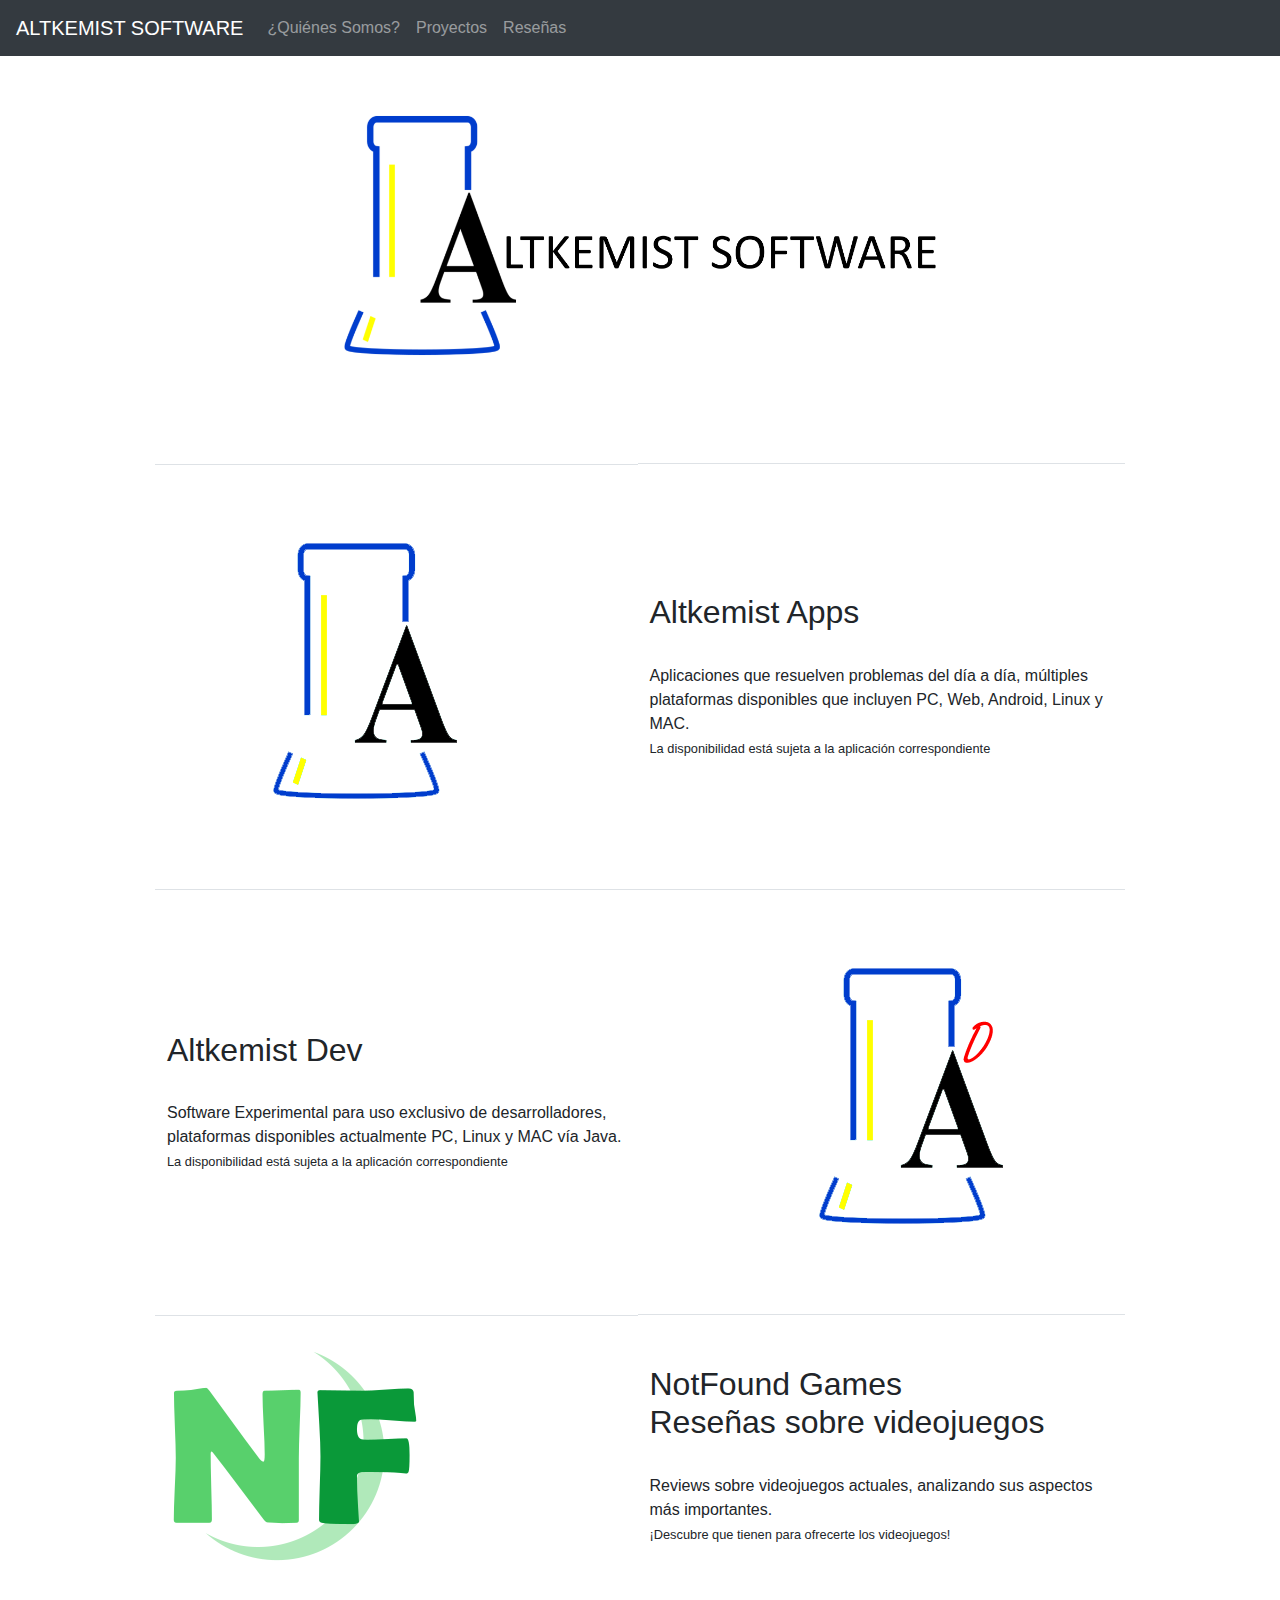
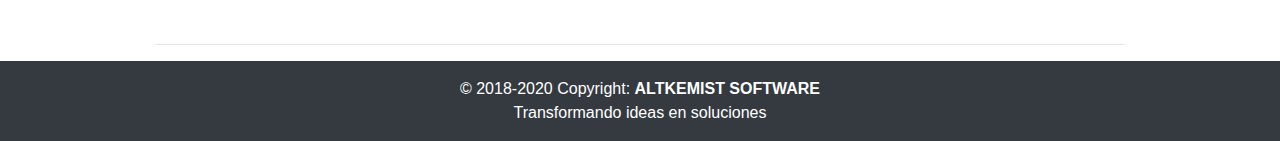
<file: index.html>
<!DOCTYPE html>
<html lang="es"> 
<head>
    <!-- Global site tag (gtag.js) - Google Analytics -->
    <script async src="https://www.googletagmanager.com/gtag/js?id=UA-129743452-1"></script>
    <script>
    window.dataLayer = window.dataLayer || [];
    function gtag(){dataLayer.push(arguments);}
    gtag('js', new Date());

    gtag('config', 'UA-129743452-1');
    </script>
    <meta property="og:image" content="https://altkemist.github.io/altkemist/img/ALTKEMIST_ico.ico" />
    <meta name="description" content="Altkemist Software es una página que busca brindar solución a algunos problemas de la vida cotidiana, mediante el desarrollo de aplicaciones para múltiples dispositivos.">
    <meta charset="UTF-8">
    <meta name="viewport" content="width=device-width, initial-scale=1.0">
    <meta http-equiv="X-UA-Compatible" content="ie=edge">  
    <link rel="stylesheet" href="./public/vendor/bootstrap/css/bootstrap.min.css"/>
    <link rel="stylesheet" href="./public/vendor/font-awesome-4.7.0/css/font-awesome.min.css">
    <link rel="shortcut icon" href="./public/img/ALTKEMIST_ico.ico" type="image/x-icon">
    <!-- <link rel="icon" href="./static/icons/icon16.png" type="image/png" sizes="16x16">
    <link rel="icon" href="./static/icons/icon32.png" type="image/png" sizes="32x32">
    <link rel="icon" href="./static/icons/icon96.png" type="image/png" sizes="96x96">
    <link rel="icon" href="./static/icons/icon128.png" type="image/png" sizes="128x128">
    <link rel="icon" href="./static/icons/icon196.png" type="image/png" sizes="196x196"> -->
    <meta name="msapplication-TileImage" content="https://altkemist.github.io/altkemist/static/icons/icon196.png">
    <meta name="msapplication-TileColor" content="#ffffff">
    <meta name="application-name" content="Altkemist">
    <link rel="stylesheet" href="./public/css/style.css">
    <title>Altkemist</title>
    <!-- loading pwa -->
    <script src="./public/vendor/workbox/workbox-sw.js"></script>
    <!-- manifest del app -->
    <link rel="manifest" href="manifest.webmanifest" />
    <script>
        // Check that service workers are supported
        if ('serviceWorker' in navigator) {
            // Use the window load event to keep the page load performant
            window.addEventListener('load', () => {
                navigator.serviceWorker.register('sw.js');
            });
        }
    </script>
    <!-- <script src="https://partnerads.emgrtools.com/js/v1/go.js" async></script> -->
</head>
<body>
        <!-- NavBar -->
    <nav class="navbar sticky-top navbar-expand-lg navbar-dark bg-dark">
        <a class="navbar-brand" href="index">ALTKEMIST SOFTWARE</a>
        <button class="navbar-toggler" type="button" data-toggle="collapse" data-target="#navbarSupportedContent" aria-controls="navbarSupportedContent" aria-expanded="false" aria-label="Toggle navigation">
          <span class="navbar-toggler-icon"></span>
        </button>
      
        <div class="collapse navbar-collapse" id="navbarSupportedContent">
          <ul class="navbar-nav mr-auto">
            <li class="nav-item">
              <a class="nav-link" href="quienessomos">¿Quiénes Somos?</a>
            </li>
            <li class="nav-item">
                <a class="nav-link" href="proyectos">Proyectos</a>
            </li>
            <li class="nav-item">
                <a class="nav-link" href="articles">Reseñas</a>
            </li>
          </ul>
        </div>
    </nav>
    
    <!-- Cuerpo -->
    <div class="container-fluid">
        <div class="row">
            <div class="col-sm-10 offset-sm-1">
                <img src="./public/img/BannerA.png" class="w-100">
            </div>
        </div>
        <div class="row">
            <div class="col-sm-10 offset-sm-1">
                <table class="table mb-5 mt-5">
                    <tbody>
                        <tr>
                            <td class="text-left d-none d-md-block">
                                <img class="rounded-circle" src="./public/img/subbanner1.png">
                            </td>
                            <td  class=align-middle>                            
                                <p class="text-justify">
                                    <h2>Altkemist Apps</h2><br>
                                    Aplicaciones que resuelven problemas del día a día, múltiples plataformas disponibles que incluyen PC, Web, Android, Linux y MAC.<br>
                                    <small>La disponibilidad está sujeta a la aplicación correspondiente</small></small>
                                </p>
                            </td>
                        </tr>
                        <tr>
                            <td  class=align-middle>                            
                                <p class="text-justify">
                                    <h2>Altkemist Dev</h2><br>
                                    Software Experimental para uso exclusivo de desarrolladores, plataformas disponibles actualmente PC, Linux y MAC vía Java.<br>
                                    <small>La disponibilidad está sujeta a la aplicación correspondiente</small></small>
                                </p>
                            </td>
                            <td class="text-right d-none d-md-block">
                                <img class="rounded-circle" src="./public/img/subbanner2.png">
                            </td>
                        </tr>
                        <tr>
                            <td class="text-left d-none d-md-block">
                                <img class="" src="./static/icons/notfound256x256.png">
                            </td>
                            <td  class=align-middle>                            
                                <p class="text-justify">
                                    <h2>NotFound Games<br>Reseñas sobre videojuegos</h2><br>
                                    Reviews sobre videojuegos actuales, analizando sus aspectos más importantes.<br>
                                    <small>¡Descubre que tienen para ofrecerte los videojuegos!</small></small>
                                </p>
                            </td>
                        </tr>
                    </tbody>
                </table>
                <!-- Partnerads
                <div class="d-none d-sm-block"><center><ins class='egt-partner-ads' partner-id="qFQhPWTO2rCG8By4"></ins></center></div> -->
                <hr>
            </div>
        </div>
    </div>
    <!-- Pie de página -->

    
    <!--Footer-->
    <footer class="bg-dark">
        <!-- Copyright-->
        <div class="footer-copyright bg-dark py-3 text-white text-center">
            © 2018-2020 Copyright:
                <span class="font-weight-bold">ALTKEMIST SOFTWARE</span>
            <br>Transformando ideas en soluciones
        </div>
        <!--/.Copyright -->
    
    </footer>
    <!--/.Footer-->
                          

    <!-- Scripts -->
    <script src="./public/vendor/jquery/jquery-3.3.1.min.js"></script>
    <script src="./public/vendor/bootstrap/js/bootstrap.min.js"></script>
    <script src="./public/js/main.js"></script>
</body>
</html>
</file>
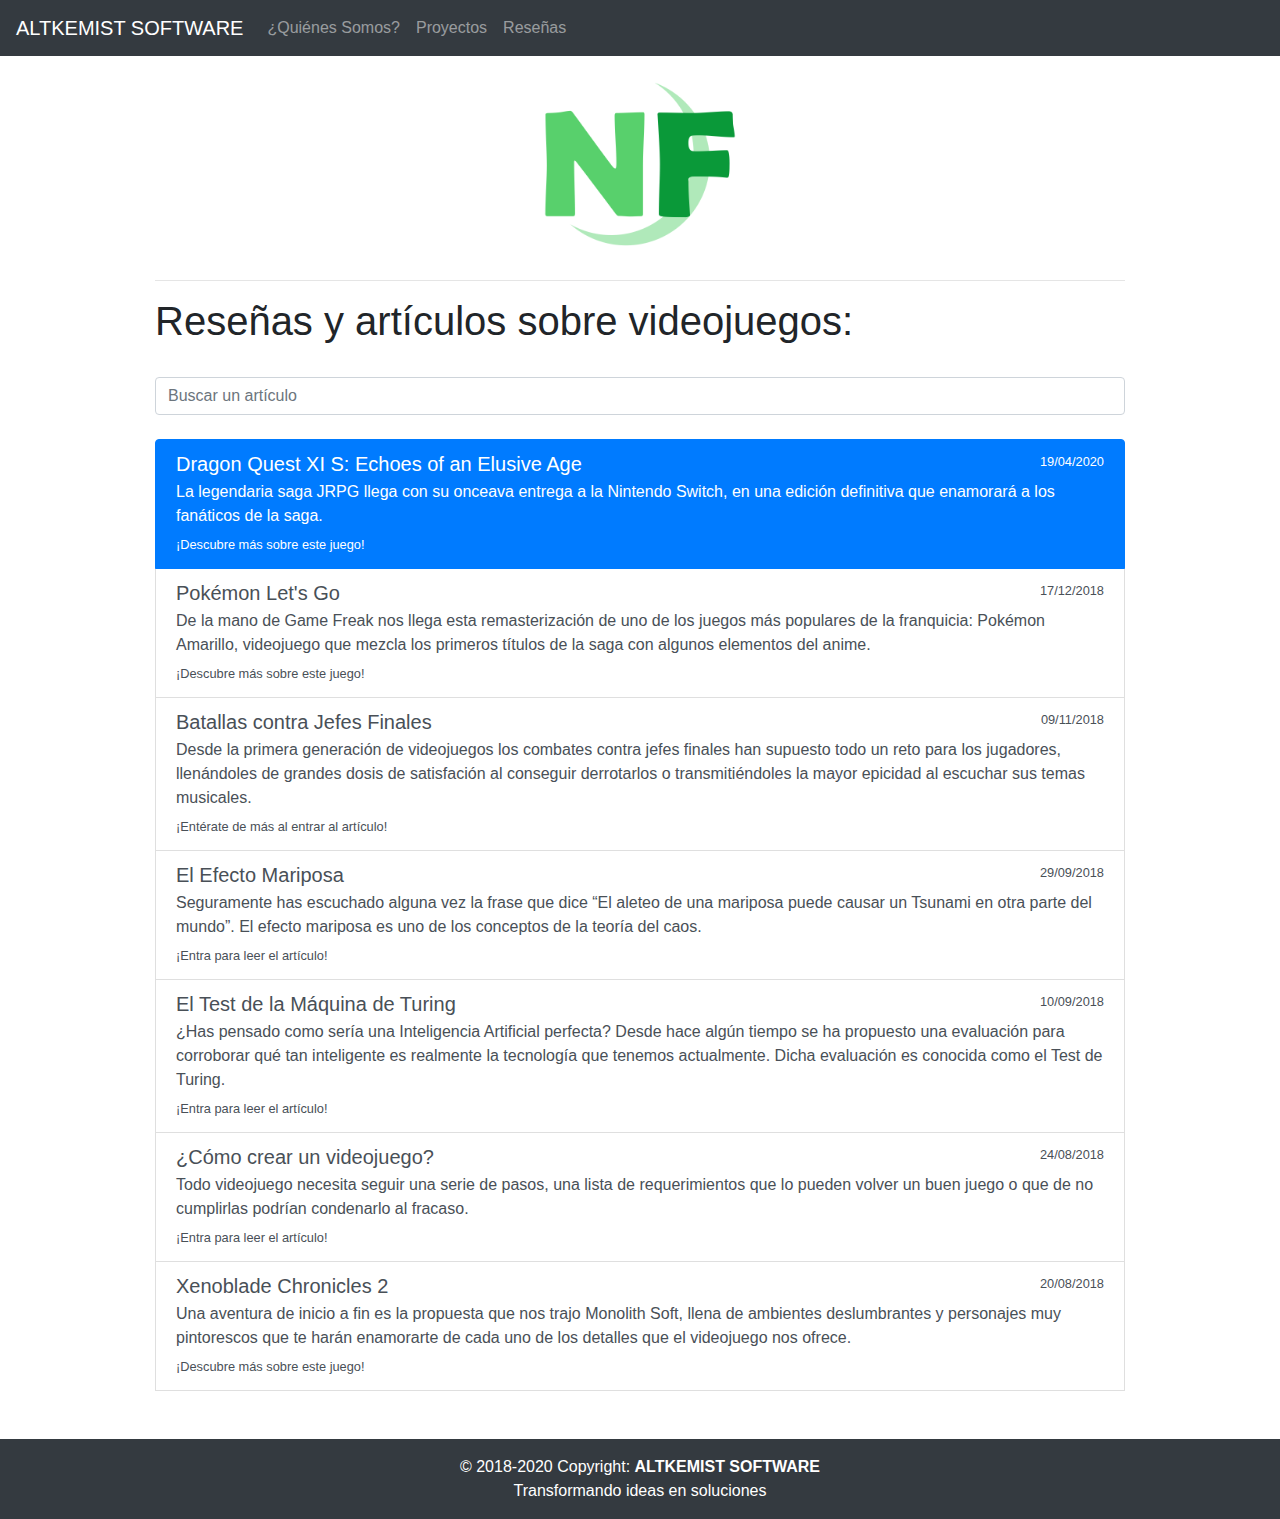
<file: articles.html>
<!DOCTYPE html>
<html lang="es"> <!-- deberia ser español -->
<head>
    <!-- Global site tag (gtag.js) - Google Analytics -->
    <script async src="https://www.googletagmanager.com/gtag/js?id=UA-129743452-1"></script>
    <script>
    window.dataLayer = window.dataLayer || [];
    function gtag(){dataLayer.push(arguments);}
    gtag('js', new Date());

    gtag('config', 'UA-129743452-1');
    </script>
    <meta property="og:image" content="https://altkemist.github.io/altkemist/img/ALTKEMIST_ico.ico" />
    <meta name="description" content="Reseñas sobre videojuegos. Entra y descubre lo que este maravilloso arte nos ofrece.">
    <meta charset="UTF-8">
    <meta name="viewport" content="width=device-width, initial-scale=1.0">
    <meta http-equiv="X-UA-Compatible" content="ie=edge">  <!-- no es necesario -->
    <link rel="stylesheet" href="./public/vendor/bootstrap/css/bootstrap.min.css"/>
    <link rel="stylesheet" href="./public/vendor/font-awesome-4.7.0/css/font-awesome.min.css">
    <link rel="shortcut icon" href="./public/img/ALTKEMIST_ico.ico" type="image/x-icon">
    <!-- <link rel="icon" href="./static/icons/icon16.png" type="image/png" sizes="16x16">
    <link rel="icon" href="./static/icons/icon32.png" type="image/png" sizes="32x32">
    <link rel="icon" href="./static/icons/icon96.png" type="image/png" sizes="96x96">
    <link rel="icon" href="./static/icons/icon128.png" type="image/png" sizes="128x128">
    <link rel="icon" href="./static/icons/icon196.png" type="image/png" sizes="196x196"> -->
    <link rel="stylesheet" href="./public/css/style.css">
    <title>Reseñas sobre videojuegos</title>
</head>
<body>
    <!-- NavBar -->
    <nav class="navbar sticky-top navbar-expand-lg navbar-dark bg-dark">
        <a class="navbar-brand" href="index">ALTKEMIST SOFTWARE</a>
        <button class="navbar-toggler" type="button" data-toggle="collapse" data-target="#navbarSupportedContent" aria-controls="navbarSupportedContent" aria-expanded="false" aria-label="Toggle navigation">
          <span class="navbar-toggler-icon"></span>
        </button>
      
        <div class="collapse navbar-collapse" id="navbarSupportedContent">
          <ul class="navbar-nav mr-auto">
            <li class="nav-item">
              <a class="nav-link" href="https://altkemist.github.io/altkemist/quienessomos">¿Quiénes Somos?</a>
            </li>
            <li class="nav-item">
                <a class="nav-link" href="https://altkemist.github.io/altkemist/proyectos">Proyectos</a>
            </li>
            <li class="nav-item">
                <a class="nav-link" href="https://altkemist.github.io/altkemist/articles">Reseñas</a>
            </li>
          </ul>
        </div>
    </nav>
    
    <!-- Cuerpo -->
    <div class="container-fluid">
        <div class="row mt-2">
            <div class="col-sm-10 offset-sm-1 text-center">
                <img src="./static/icons/notfound1024x1024.png" width="200" >
            </div>
        </div>
        <div class="row mb-3">
            <div class="col-sm-10 offset-sm-1">
                <hr>
                <h1>Reseñas y artículos sobre videojuegos:</h1><br>
                <!-- Search form -->
                <input class="form-control" onkeyup="search()" id="searchbar" type="text" placeholder="Buscar un artículo" aria-label="Search"><br>
                <div class="list-group" id="lista_art">
                    <a href="./static/review-dragon-quest-11s" class="article list-group-item list-group-item-action flex-column align-items-start active">
                        <div class="d-flex w-100 justify-content-between">
                        <h5 class="mb-1">Dragon Quest XI S: Echoes of an Elusive Age</h5>
                        <small>19/04/2020</small>
                        </div>
                        <p class="mb-1">La legendaria saga JRPG llega con su onceava entrega a la Nintendo Switch, en una edición definitiva que enamorará a los fanáticos de la saga.
                        </p>
                        <small>¡Descubre más sobre este juego!</small>
                    </a>
                    <a href="./static/review-pokemon-lets-go" class="article list-group-item list-group-item-action flex-column align-items-start">
                        <div class="d-flex w-100 justify-content-between">
                        <h5 class="mb-1">Pokémon Let's Go</h5>
                        <small>17/12/2018</small>
                        </div>
                        <p class="mb-1">De la mano de Game Freak nos llega esta remasterización de uno de los
                            juegos más populares de la franquicia: Pokémon Amarillo, videojuego que
                            mezcla los primeros títulos de la saga con algunos elementos del anime.
                        </p>
                        <small>¡Descubre más sobre este juego!</small>
                    </a>
                    <a href="./static/review-boss-battles" class="article list-group-item list-group-item-action flex-column align-items-start">
                        <div class="d-flex w-100 justify-content-between">
                        <h5 class="mb-1">Batallas contra Jefes Finales</h5>
                        <small>09/11/2018</small>
                        </div>
                        <p class="mb-1">Desde la primera generación de videojuegos los combates contra jefes finales han supuesto todo un reto para los jugadores,
                            llenándoles de grandes dosis de satisfación al conseguir derrotarlos o transmitiéndoles la mayor epicidad al escuchar sus temas musicales.
                        </p>
                        <small>¡Entérate de más al entrar al artículo!</small>
                    </a>
                    <a href="./static/efecto-mariposa" class="article list-group-item list-group-item-action flex-column align-items-start">
                        <div class="d-flex w-100 justify-content-between">
                        <h5 class="mb-1">El Efecto Mariposa</h5>
                        <small>29/09/2018</small>
                        </div>
                        <p class="mb-1">Seguramente has escuchado alguna vez la frase que dice “El aleteo de una mariposa puede causar un Tsunami en otra parte del mundo”. El efecto mariposa es uno de los conceptos de la teoría del caos.</p>
                        <small>¡Entra para leer el artículo!</small>
                    </a>
                    <a href="./static/maquina-turing" class="article list-group-item list-group-item-action flex-column align-items-start">
                        <div class="d-flex w-100 justify-content-between">
                        <h5 class="mb-1">El Test de la Máquina de Turing</h5>
                        <small>10/09/2018</small>
                        </div>
                        <p class="mb-1">¿Has pensado como sería una Inteligencia Artificial perfecta? Desde hace algún tiempo se ha propuesto una evaluación para corroborar qué tan inteligente es realmente la tecnología que tenemos actualmente. Dicha evaluación es conocida como el Test de Turing.</p>
                        <small>¡Entra para leer el artículo!</small>
                    </a>
                    <a href="./static/crear-videojuego" class="article list-group-item list-group-item-action flex-column align-items-start">
                        <div class="d-flex w-100 justify-content-between">
                        <h5 class="mb-1">¿Cómo crear un videojuego?</h5>
                        <small>24/08/2018</small>
                        </div>
                        <p class="mb-1">Todo videojuego necesita seguir una serie de pasos, una lista de requerimientos que lo pueden volver un buen juego o que de no cumplirlas podrían condenarlo al fracaso.</p>
                        <small>¡Entra para leer el artículo!</small>
                    </a>
                    <a href="./static/review-xenoblade-2" class="article list-group-item list-group-item-action flex-column align-items-start">
                        <div class="d-flex w-100 justify-content-between">
                        <h5 class="mb-1">Xenoblade Chronicles 2</h5>
                        <small>20/08/2018</small>
                        </div>
                        <p class="mb-1">Una aventura de inicio a fin es la propuesta que nos trajo Monolith Soft,
                                llena de ambientes deslumbrantes y personajes muy pintorescos que te harán
                                enamorarte de cada uno de los detalles que el videojuego nos ofrece.</p>
                        <small>¡Descubre más sobre este juego!</small>
                    </a>
                    <hr>
                </div>
            </div>
        </div>
    </div> 


    <!-- Pie de página -->

    
    <!--Footer-->
    <footer class="bg-dark d-none d-sm-block">
        <!-- Copyright-->
        <div class="footer-copyright bg-dark py-3 text-white text-center">
            © 2018-2020 Copyright:
                <span class="font-weight-bold">ALTKEMIST SOFTWARE</span>
            <br>Transformando ideas en soluciones
        </div>
        <!--/.Copyright -->
    
    </footer> 
    <!--Mobile-->
        <footer class="bg-dark d-md-none d-sm-none d-xl-none d-lg-none">
            <!-- Copyright-->
            <div class="footer-copyright bg-dark py-3 text-white text-center">
                © 2018 Copyright:
                    <span class="font-weight-bold">ALTKEMIST SOFTWARE</span>
                <br>Transformando ideas en soluciones
            </div>
            <!--/.Copyright -->
        </footer>
    <!--/.Footer-->
                          

    <!-- Scripts -->
    <script src="./public/vendor/jquery/jquery-3.3.1.min.js"></script>
    <script src="./public/vendor/bootstrap/js/bootstrap.min.js"></script>
    <script src="./public/js/main.js"></script>
</body>
</html>
</file>
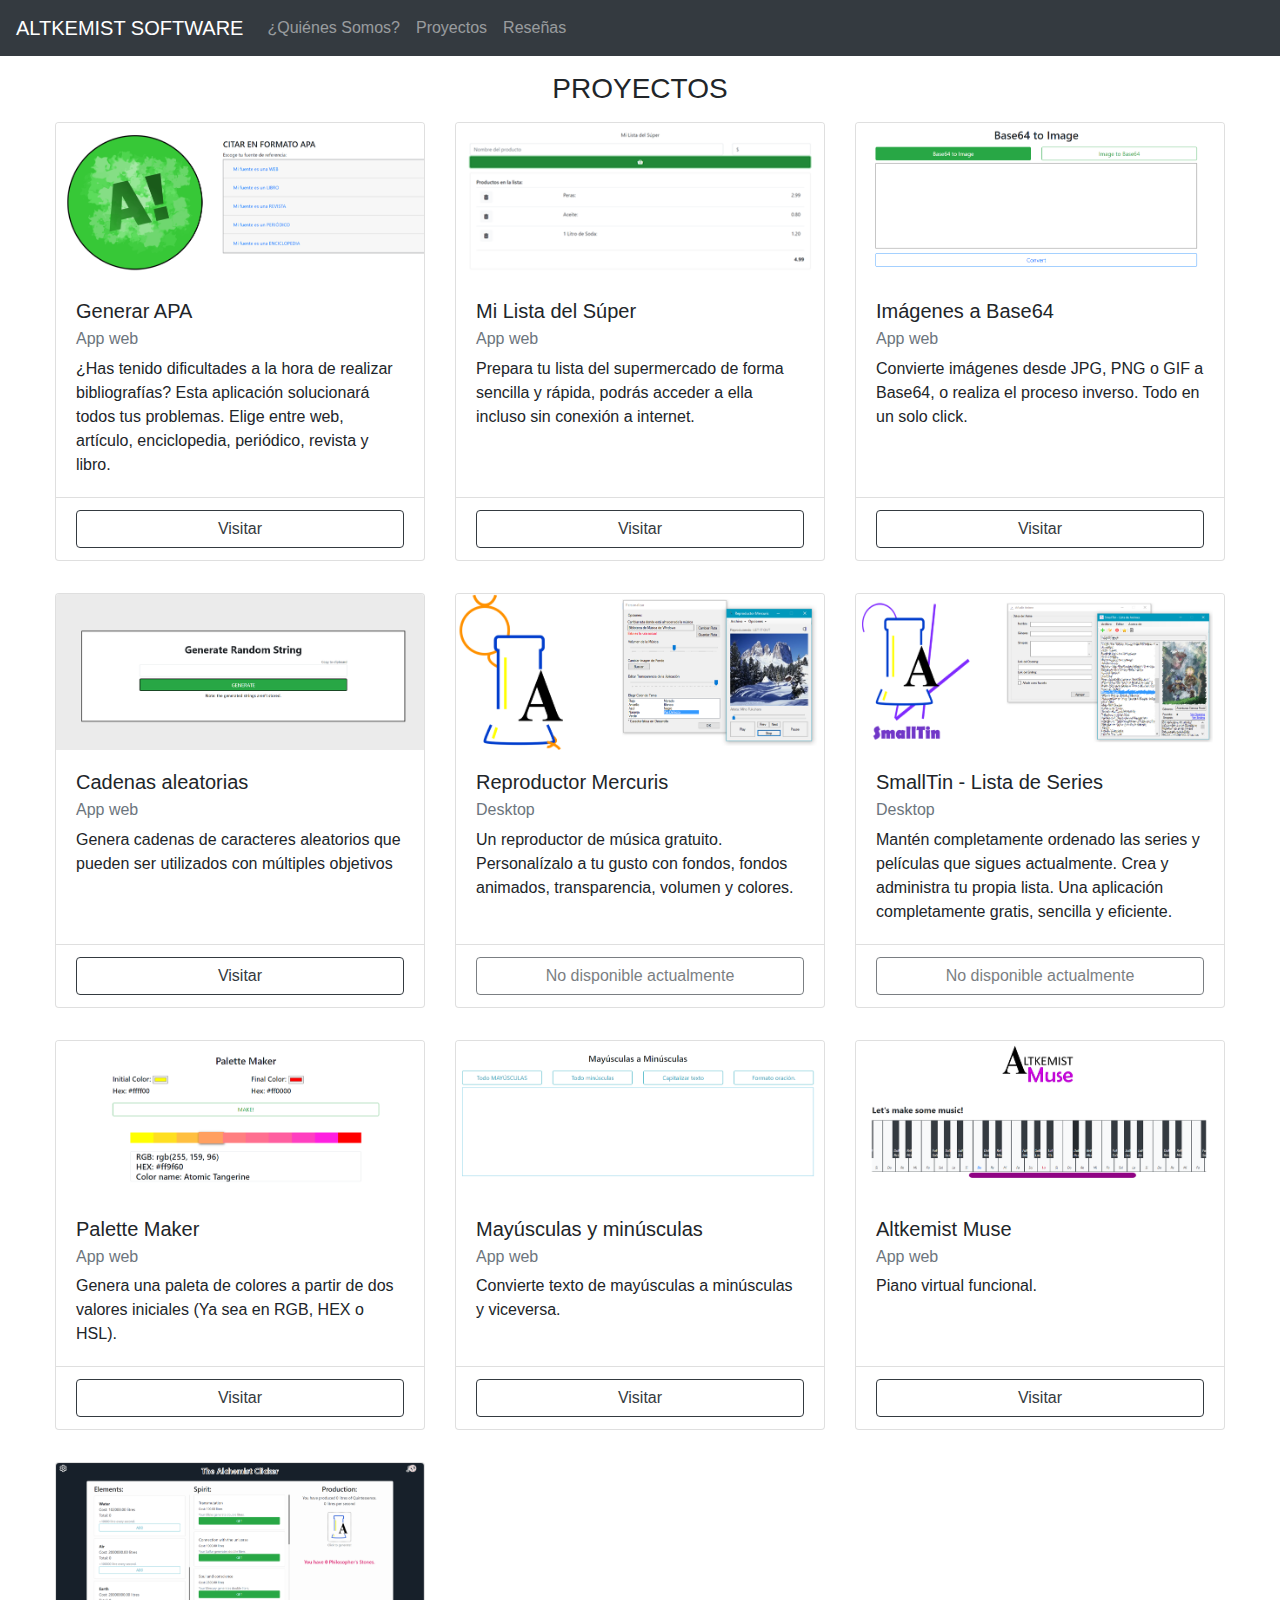
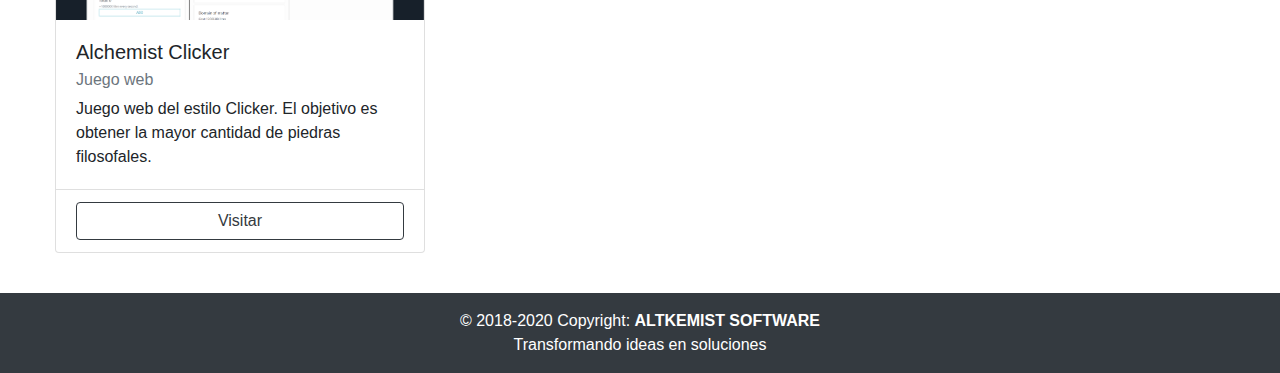
<file: proyectos.html>
<!DOCTYPE html>
<html lang="es"> <!-- deberia ser español -->
<head>
    <!-- Global site tag (gtag.js) - Google Analytics -->
    <script async src="https://www.googletagmanager.com/gtag/js?id=UA-129743452-1"></script>
    <script>
    window.dataLayer = window.dataLayer || [];
    function gtag(){dataLayer.push(arguments);}
    gtag('js', new Date());

    gtag('config', 'UA-129743452-1');
    </script>
    <meta property="og:image" content="https://altkemist.github.io/altkemist/img/ALTKEMIST_ico.ico" />
    <meta name="description" content="Altkemist Software es una página que busca brindar solución a algunos problemas de la vida cotidiana, mediante el desarrollo de aplicaciones para múltiples dispositivos.">
    <meta charset="UTF-8">
    <meta name="viewport" content="width=device-width, initial-scale=1.0">
    <meta http-equiv="X-UA-Compatible" content="ie=edge">  <!-- no es necesario -->
    <link rel="stylesheet" href="./public/vendor/bootstrap/css/bootstrap.min.css"/>
    <link rel="stylesheet" href="./public/vendor/font-awesome-4.7.0/css/font-awesome.min.css">
    <link rel="shortcut icon" href="./public/img/ALTKEMIST_ico.ico" type="image/x-icon">
    <!-- <link rel="icon" href="./static/icons/icon16.png" type="image/png" sizes="16x16">
    <link rel="icon" href="./static/icons/icon32.png" type="image/png" sizes="32x32">
    <link rel="icon" href="./static/icons/icon96.png" type="image/png" sizes="96x96">
    <link rel="icon" href="./static/icons/icon128.png" type="image/png" sizes="128x128">
    <link rel="icon" href="./static/icons/icon196.png" type="image/png" sizes="196x196"> -->
    <link rel="stylesheet" href="./public/css/style.css">
    <title>Altkemist</title>
</head>
<body>
    <!-- NavBar -->
    <nav class="navbar sticky-top navbar-expand-lg navbar-dark bg-dark">
        <a class="navbar-brand" href="index">ALTKEMIST SOFTWARE</a>
        <button class="navbar-toggler" type="button" data-toggle="collapse" data-target="#navbarSupportedContent" aria-controls="navbarSupportedContent" aria-expanded="false" aria-label="Toggle navigation">
          <span class="navbar-toggler-icon"></span>
        </button>
      
        <div class="collapse navbar-collapse" id="navbarSupportedContent">
          <ul class="navbar-nav mr-auto">
            <li class="nav-item">
              <a class="nav-link" href="quienessomos">¿Quiénes Somos?</a>
            </li>
            <li class="nav-item">
                <a class="nav-link" href="proyectos">Proyectos</a>
            </li>
            <li class="nav-item">
                <a class="nav-link" href="articles">Reseñas</a>
            </li>
          </ul>
        </div>
    </nav>
    
    <!-- Cuerpo -->
    <h3 class="mt-3 text-center"><p>PROYECTOS</p></h3>
    <div class="container-fluid">
        <!-- Aplicación -->
        <div class="row mt-3">
            <div class="col-12 col-md-4 mb-3">
                <div class="card w-100 h-100" style="width: 18rem;">
                    <img src="./public/img/apa2_preview.png" class="card-img-top">
                    <div class="card-body">
                        <h5 class="card-title">Generar APA</h5>
                        <h6 class="card-subtitle mb-2 text-muted">App web</h6>
                        <p class="card-text">¿Has tenido dificultades a la hora de realizar bibliografías? Esta aplicación solucionará todos tus problemas.
                            Elige entre web, artículo, enciclopedia, periódico, revista y libro.</p>
                    </div>
                    <div class="card-footer bg-transparent">
                        <a href="https://altkemist.github.io/apa/" target="_blank" class="btn btn-outline-dark btn-block proy">Visitar</a>
                    </div>
                </div>
            </div>
            <div class="col-12 col-md-4 mb-3">
                <div class="card w-100 h-100" style="width: 18rem;">
                    <img src="./public/img/superlista_preview.png" class="card-img-top">
                    <div class="card-body">
                        <h5 class="card-title">Mi Lista del Súper</h5>
                        <h6 class="card-subtitle mb-2 text-muted">App web</h6>
                        <p class="card-text">Prepara tu lista del supermercado de forma sencilla y rápida, podrás acceder a ella incluso sin conexión a internet.</p>
                    </div>
                    <div class="card-footer bg-transparent">
                        <a href="https://altkemist.github.io/shopping_list/" target="_blank" class="btn btn-outline-dark btn-block proy">Visitar</a>
                    </div>
                </div>
            </div>
            <div class="col-12 col-md-4 mb-3">
                <div class="card w-100 h-100" style="width: 18rem;">
                    <img src="./public/img/base64_preview.png" class="card-img-top">
                    <div class="card-body">
                        <h5 class="card-title">Imágenes a Base64</h5>
                        <h6 class="card-subtitle mb-2 text-muted">App web</h6>
                        <p class="card-text">Convierte imágenes desde JPG, PNG o GIF a Base64, o realiza el proceso inverso. Todo en un solo click.</p>
                    </div>
                    <div class="card-footer bg-transparent">
                        <a href="https://altkemist.github.io/base64/" target="_blank" class="btn btn-outline-dark btn-block proy">Visitar</a>
                    </div>
                </div>
            </div>
        </div>
        <div class="row mt-3">
            <div class="col-12 col-md-4 mb-3">
                <div class="card w-100 h-100" style="width: 18rem;">
                    <img src="./public/img/strings_preview.png" class="card-img-top">
                    <div class="card-body">
                        <h5 class="card-title">Cadenas aleatorias</h5>
                        <h6 class="card-subtitle mb-2 text-muted">App web</h6>
                        <p class="card-text">Genera cadenas de caracteres aleatorios que pueden ser utilizados con múltiples objetivos</p>
                    </div>
                    <div class="card-footer bg-transparent">
                        <a href="https://altkemist.github.io/strings/" target="_blank" class="btn btn-outline-dark btn-block proy">Visitar</a>
                    </div>
                </div>
            </div>
            <div class="col-12 col-md-4 mb-3">
                <div class="card w-100 h-100" style="width: 18rem;">
                    <img src="./public/img/mercuris_preview.png" class="card-img-top">
                    <div class="card-body">
                        <h5 class="card-title">Reproductor Mercuris</h5>
                        <h6 class="card-subtitle mb-2 text-muted">Desktop</h6>
                        <p class="card-text">Un reproductor de música gratuito. Personalízalo a tu gusto con fondos, fondos animados, transparencia, volumen y colores.</p>
                    </div>
                    <div class="card-footer bg-transparent">
                        <a href="#" disabled class="btn btn-outline-dark btn-block proy disabled">No disponible actualmente</a>
                    </div>
                </div>
            </div>
            <div class="col-12 col-md-4 mb-3">
                <div class="card w-100 h-100" style="width: 18rem;">
                    <img src="./public/img/smalltin_preview.png" class="card-img-top">
                    <div class="card-body">
                        <h5 class="card-title">SmallTin - Lista de Series</h5>
                        <h6 class="card-subtitle mb-2 text-muted">Desktop</h6>
                        <p class="card-text">Mantén completamente ordenado las series y películas que sigues actualmente.
                            Crea y administra tu propia lista. Una aplicación completamente gratis, sencilla y eficiente.</p>
                    </div>
                    <div class="card-footer bg-transparent">
                        <a href="#" disabled class="btn btn-outline-dark btn-block proy disabled">No disponible actualmente</a>
                    </div>
                </div>
            </div>
        </div>
        <div class="row mt-3">
            <div class="col-12 col-md-4 mb-3">
                <div class="card w-100 h-100" style="width: 18rem;">
                    <img src="./public/img/palette_preview.png" class="card-img-top">
                    <div class="card-body">
                        <h5 class="card-title">Palette Maker</h5>
                        <h6 class="card-subtitle mb-2 text-muted">App web</h6>
                        <p class="card-text">Genera una paleta de colores a partir de dos valores iniciales (Ya sea en RGB, HEX o HSL). </p>
                    </div>
                    <div class="card-footer bg-transparent">
                        <a href="https://altkemist.github.io/palette/" target="_blank" class="btn btn-outline-dark btn-block proy">Visitar</a>
                    </div>
                </div>
            </div>
            <div class="col-12 col-md-4 mb-3">
                <div class="card w-100 h-100" style="width: 18rem;">
                    <img src="./public/img/mayusmin_preview.png" class="card-img-top">
                    <div class="card-body">
                        <h5 class="card-title">Mayúsculas y minúsculas</h5>
                        <h6 class="card-subtitle mb-2 text-muted">App web</h6>
                        <p class="card-text">Convierte texto de mayúsculas a minúsculas y viceversa.</p>
                    </div>
                    <div class="card-footer bg-transparent">
                        <a href="https://altkemist.github.io/text/" target="_blank" class="btn btn-outline-dark btn-block proy">Visitar</a>
                    </div>
                </div>
            </div>
            <div class="col-12 col-md-4 mb-3">
                <div class="card w-100 h-100" style="width: 18rem;">
                    <img src="./public/img/muse_preview.png" class="card-img-top">
                    <div class="card-body">
                        <h5 class="card-title">Altkemist Muse</h5>
                        <h6 class="card-subtitle mb-2 text-muted">App web</h6>
                        <p class="card-text">Piano virtual funcional.</p>
                    </div>
                    <div class="card-footer bg-transparent">
                        <a href="https://altkemist.github.io/muse/" target="_blank" class="btn btn-outline-dark btn-block proy">Visitar</a>
                    </div>
                </div>
            </div>
        </div>
        <div class="row mt-3">
            <div class="col-12 col-md-4 mb-3">
                <div class="card w-100 h-100" style="width: 18rem;">
                    <img src="./public/img/clicker_preview.png" class="card-img-top">
                    <div class="card-body">
                        <h5 class="card-title">Alchemist Clicker</h5>
                        <h6 class="card-subtitle mb-2 text-muted">Juego web</h6>
                        <p class="card-text">Juego web del estilo Clicker. El objetivo es obtener la mayor cantidad de piedras filosofales.</p>
                    </div>
                    <div class="card-footer bg-transparent">
                        <a href="https://altkemist.github.io/clicker/" target="_blank" class="btn btn-outline-dark btn-block proy">Visitar</a>
                    </div>
                </div>
            </div>
        </div>
        <!-- Fin Aplicación -->
    </div>

    
    <!-- Pie de página -->

    <br>
    <!--Footer-->
    <footer class="bg-dark">
        <!-- Copyright-->
        <div class="footer-copyright bg-dark py-3 text-white text-center">
            © 2018-2020 Copyright:
            <span class="font-weight-bold">ALTKEMIST SOFTWARE</span>
            <br>Transformando ideas en soluciones
        </div>
        <!--/.Copyright -->
    
    </footer>
    <!--/.Footer-->

    <!-- Scripts -->
    <script src="./public/vendor/jquery/jquery-3.3.1.min.js"></script>
    <script src="./public/vendor/bootstrap/js/bootstrap.min.js"></script>
    <script src="./public/js/main.js"></script>
</body>
</html>
</file>
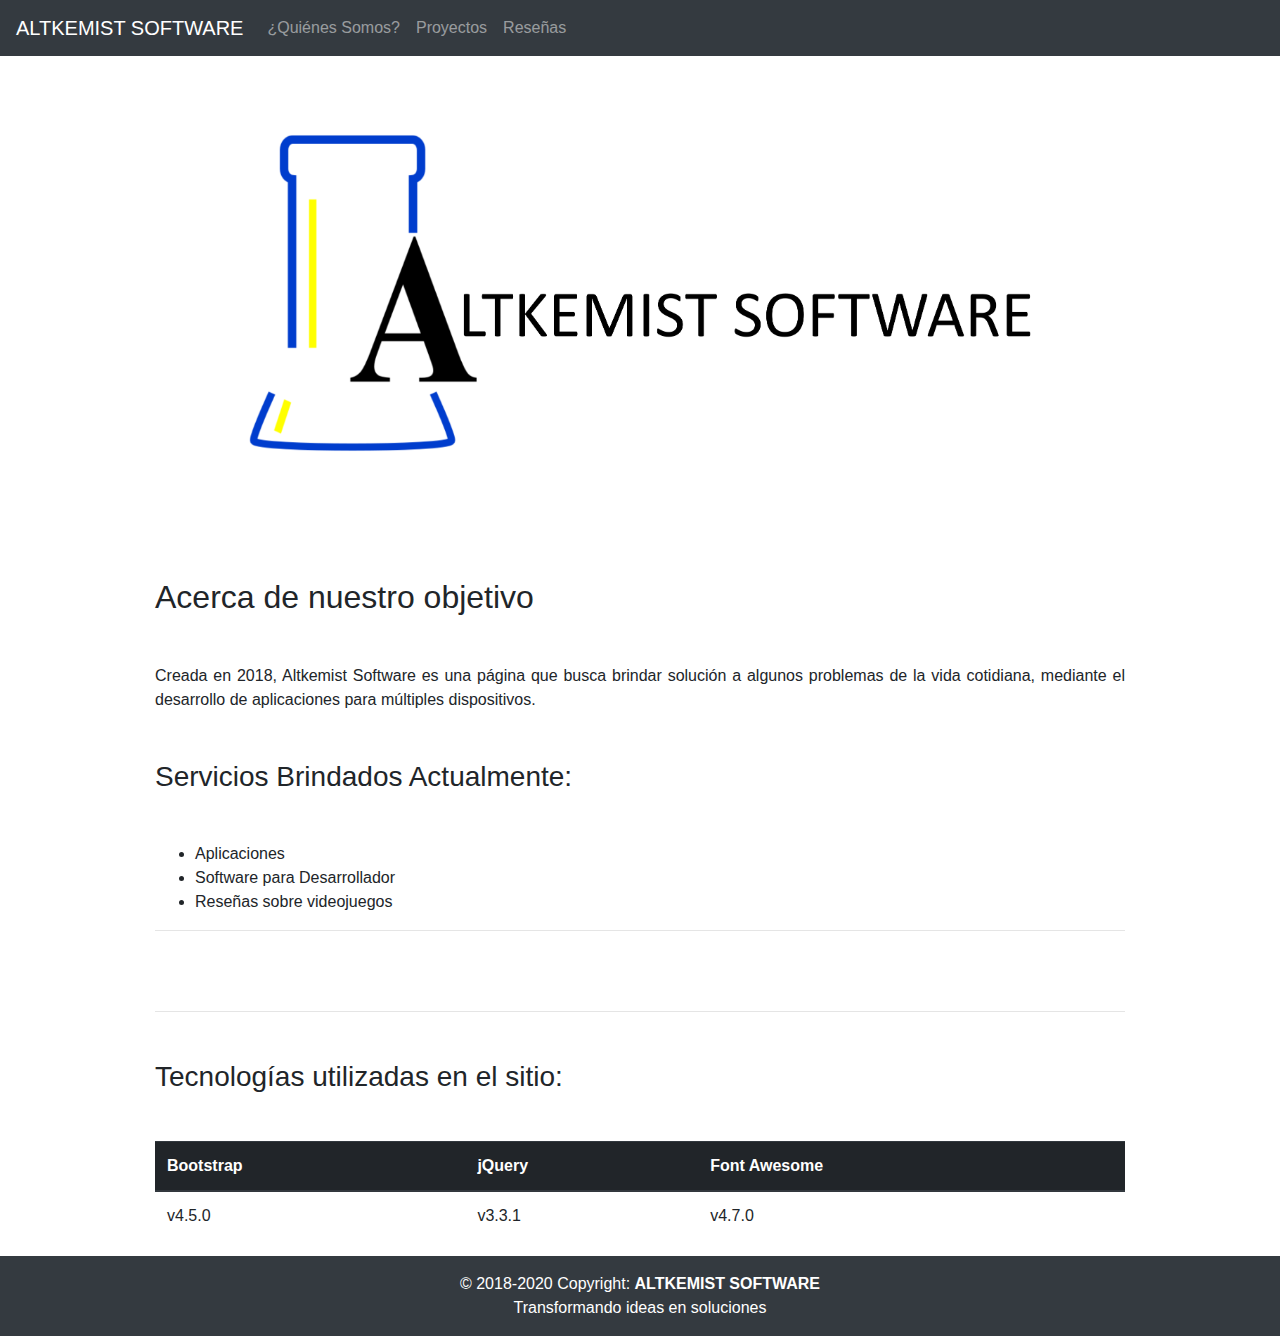
<file: quienessomos.html>
<!DOCTYPE html>
<html lang="es"> <!-- deberia ser español -->
<head>
    <!-- Global site tag (gtag.js) - Google Analytics -->
    <script async src="https://www.googletagmanager.com/gtag/js?id=UA-129743452-1"></script>
    <script>
    window.dataLayer = window.dataLayer || [];
    function gtag(){dataLayer.push(arguments);}
    gtag('js', new Date());

    gtag('config', 'UA-129743452-1');
    </script>
    <meta property="og:image" content="https://altkemist.github.io/altkemist/img/ALTKEMIST_ico.ico" />
    <meta name="description" content="Altkemist Software es una página que busca brindar solución a algunos problemas de la vida cotidiana, mediante el desarrollo de aplicaciones para múltiples dispositivos.">
    <meta charset="UTF-8">
    <meta name="viewport" content="width=device-width, initial-scale=1.0">
    <meta http-equiv="X-UA-Compatible" content="ie=edge">  <!-- no es necesario -->
    <link rel="stylesheet" href="./public/vendor/bootstrap/css/bootstrap.min.css"/>
    <link rel="stylesheet" href="./public/vendor/font-awesome-4.7.0/css/font-awesome.min.css">
    <link rel="shortcut icon" href="./public/img/ALTKEMIST_ico.ico" type="image/x-icon">
    <!-- <link rel="icon" href="./static/icons/icon16.png" type="image/png" sizes="16x16">
    <link rel="icon" href="./static/icons/icon32.png" type="image/png" sizes="32x32">
    <link rel="icon" href="./static/icons/icon96.png" type="image/png" sizes="96x96">
    <link rel="icon" href="./static/icons/icon128.png" type="image/png" sizes="128x128">
    <link rel="icon" href="./static/icons/icon196.png" type="image/png" sizes="196x196"> -->
    <link rel="stylesheet" href="./public/css/style.css">
    <title>Altkemist</title>
</head>
<body>
    <!-- NavBar -->
    <nav class="navbar sticky-top navbar-expand-lg navbar-dark bg-dark">
        <a class="navbar-brand" href="index">ALTKEMIST SOFTWARE</a>
        <button class="navbar-toggler" type="button" data-toggle="collapse" data-target="#navbarSupportedContent" aria-controls="navbarSupportedContent" aria-expanded="false" aria-label="Toggle navigation">
          <span class="navbar-toggler-icon"></span>
        </button>
      
        <div class="collapse navbar-collapse" id="navbarSupportedContent">
          <ul class="navbar-nav mr-auto">
            <li class="nav-item">
              <a class="nav-link" href="quienessomos">¿Quiénes Somos?</a>
            </li>
            <li class="nav-item">
                <a class="nav-link" href="proyectos">Proyectos</a>
            </li>
            <li class="nav-item">
                <a class="nav-link" href="articles">Reseñas</a>
            </li>
          </ul>
        </div>
    </nav>
    
    <!-- Cuerpo -->
    <img src="./public/img/BannerA.png" class="img-fluid">
    <div class="container-fluid">
        <div class="row">
            <div class="col-10 offset-1 text-justify">
                    <h2 class="mb-5 mt-5">Acerca de nuestro objetivo</h2>
                    <p>
                        Creada en 2018, Altkemist Software es una página que busca brindar solución a algunos problemas de la vida cotidiana, mediante el
                        desarrollo de aplicaciones para múltiples dispositivos.
                    </p>
                    <h3 class="mb-5 mt-5">Servicios Brindados Actualmente:</h3>
                    <ul>
                        <li>Aplicaciones</li>
                        <li>Software para Desarrollador</li>
                        <li>Reseñas sobre videojuegos</li>
                    </ul>
                    <hr>
         
                    <br><br>
                    
                    <hr><h3 class="mb-5 mt-5">Tecnologías utilizadas en el sitio:</h3>
                    <table class="table">
                        <thead class="thead-dark">
                            <th>
                                Bootstrap
                            </th>
                            <th>
                                jQuery
                            </th>
                            <th>
                                Font Awesome
                            </th>
                        </thead>
                        <tbody>
                            <tr>
                                <td>
                                    v4.5.0
                                </td>
                                <td>
                                    v3.3.1
                                </td>
                                <td>
                                    v4.7.0
                                </td>
                            </tr>
                        </tbody>
                    </table>
                    
            </div>
        </div>
    </div>
    <!-- Pie de página -->

    
    <!--Footer-->
    <footer class="bg-dark">
        <!-- Copyright-->
        <div class="footer-copyright bg-dark py-3 text-white text-center">
            © 2018-2020 Copyright:
            <span class="font-weight-bold">ALTKEMIST SOFTWARE</span>
            <br>Transformando ideas en soluciones
        </div>
        <!--/.Copyright -->
    
    </footer>
    <!--/.Footer-->
                          

    <!-- Scripts -->
    <script src="./public/vendor/jquery/jquery-3.3.1.min.js"></script>
    <script src="./public/vendor/bootstrap/js/bootstrap.min.js"></script>
    <script src="./public/js/main.js"></script>
</body>
</html>
</file>
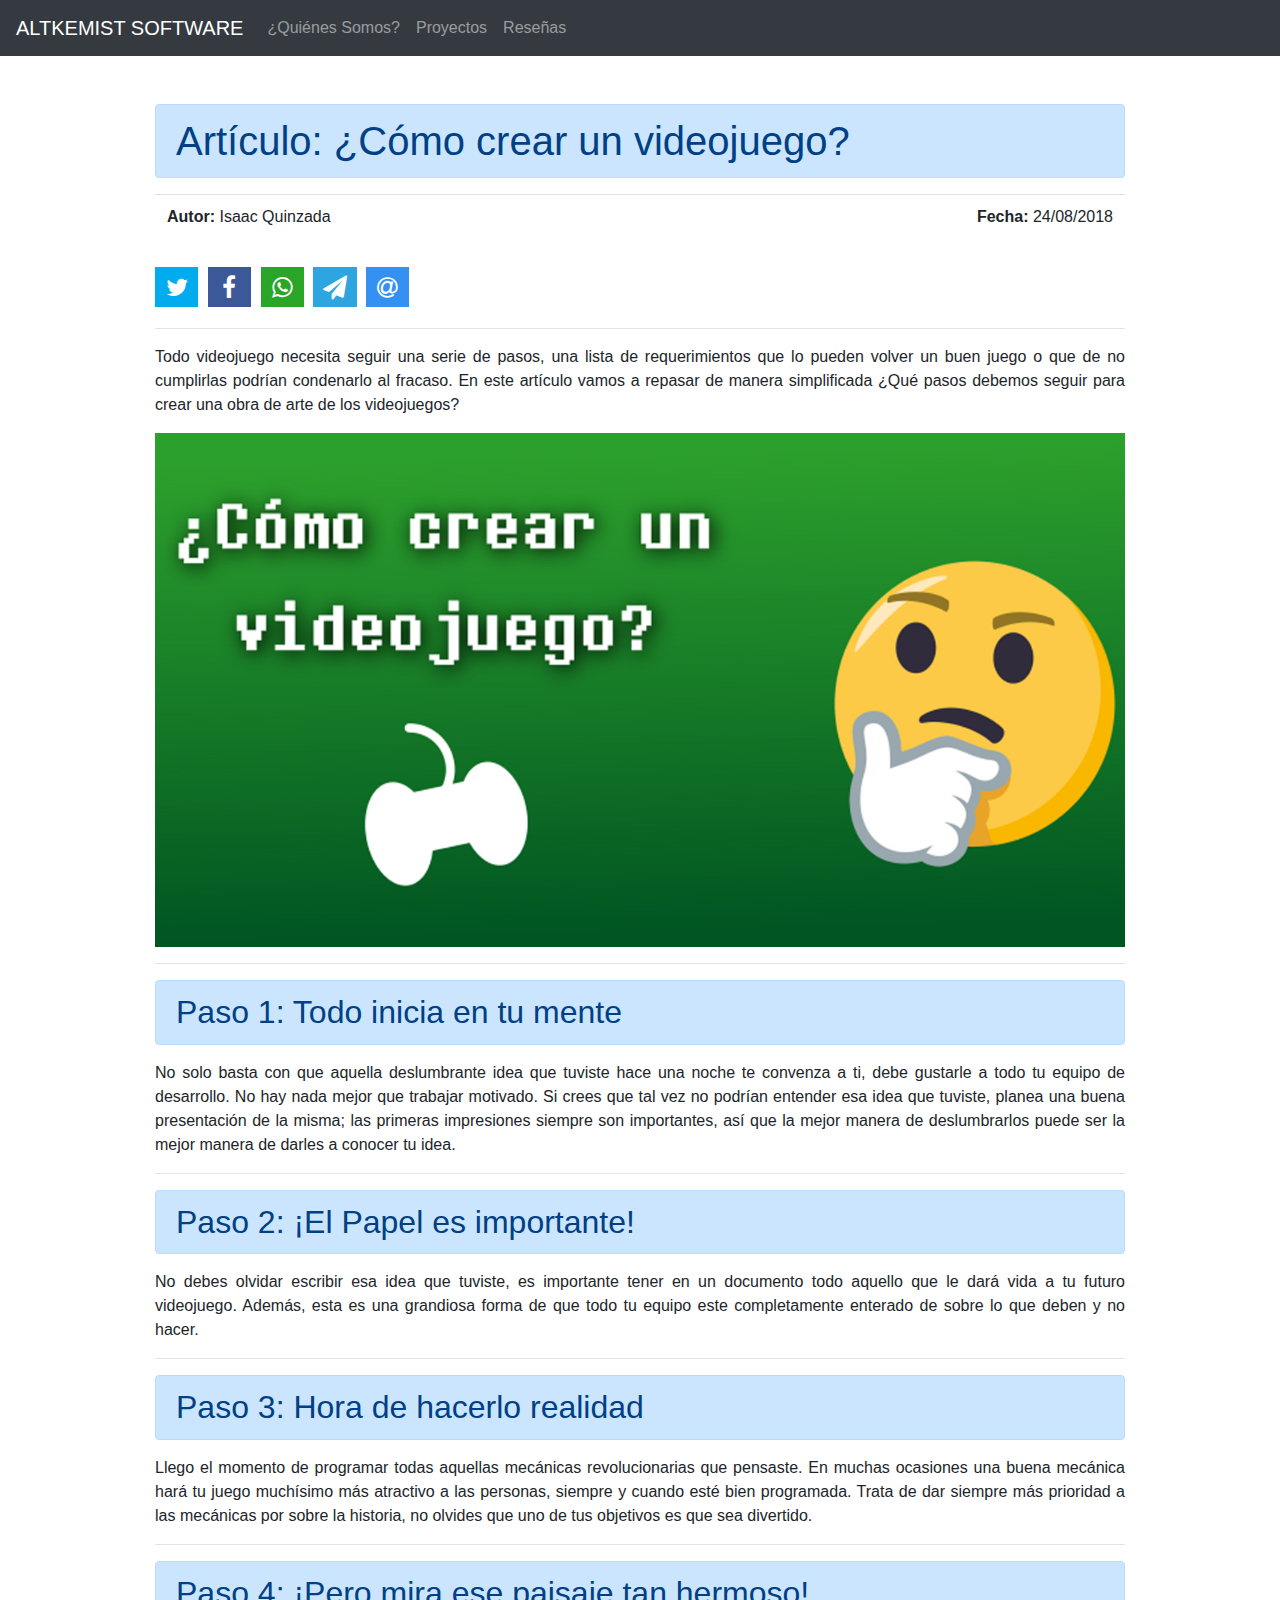
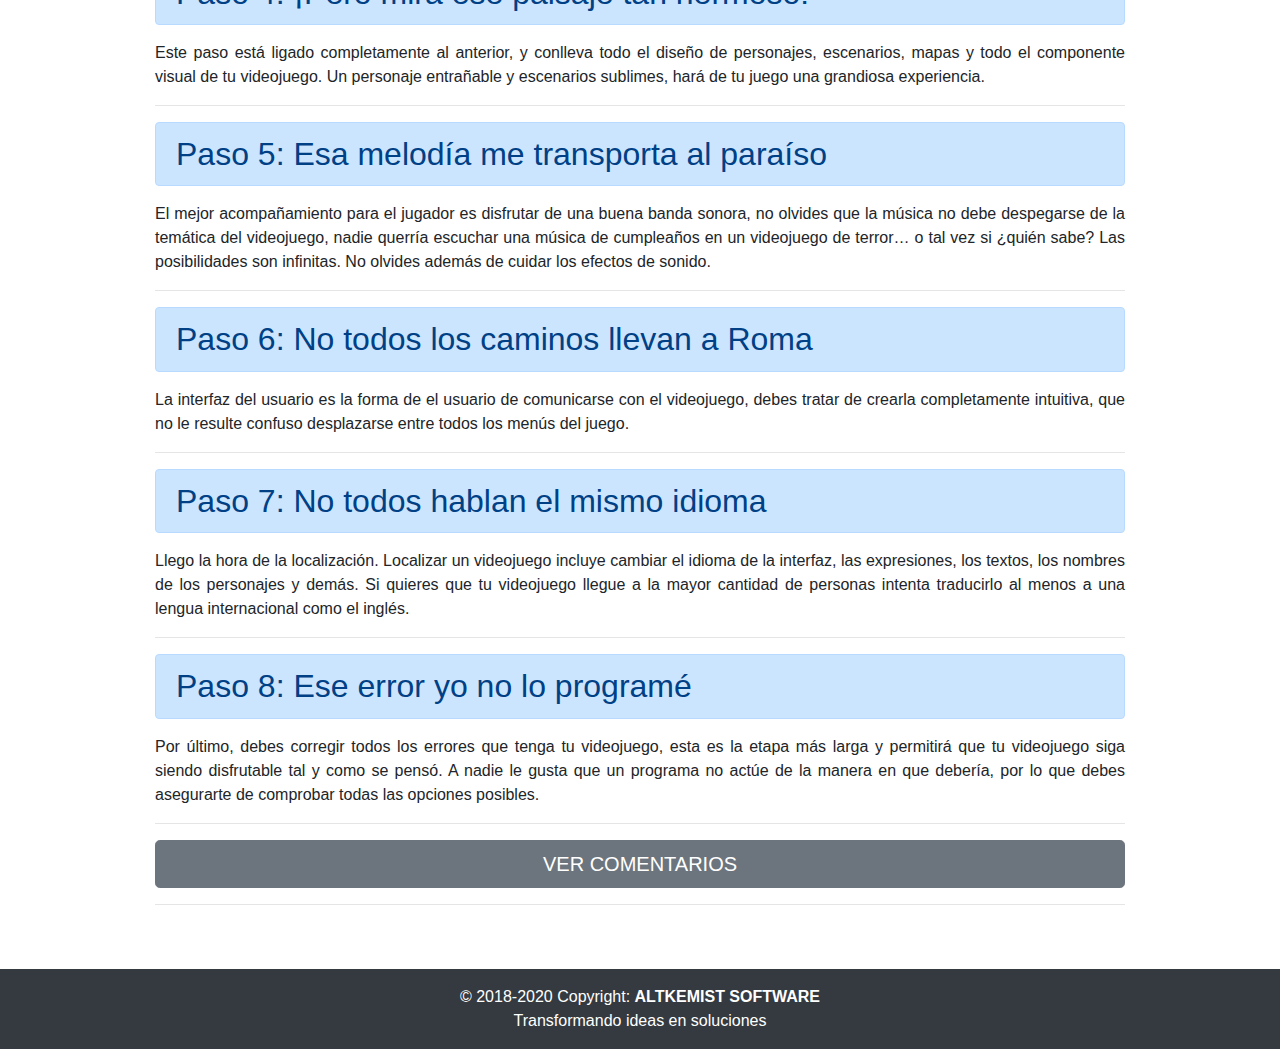
<file: static/crear-videojuego.html>
<!DOCTYPE html>
<html lang="es">
<head>
    <!-- Global site tag (gtag.js) - Google Analytics -->
    <script async src="https://www.googletagmanager.com/gtag/js?id=UA-129743452-1"></script>
    <script>
    window.dataLayer = window.dataLayer || [];
    function gtag(){dataLayer.push(arguments);}
    gtag('js', new Date());

    gtag('config', 'UA-129743452-1');
    </script>
    <meta property="og:image" content="https://altkemist.github.io/altkemist/static/img-review/crearjuego/logoweb.png" />
    <meta name="description" content="Todo videojuego necesita seguir una serie de pasos, una lista de requerimientos que lo pueden volver un buen juego o que de no cumplirlas podrían condenarlo al fracaso.">
    <meta charset="UTF-8">
    <meta name="viewport" content="width=device-width, initial-scale=1.0">
    <meta http-equiv="X-UA-Compatible" content="ie=edge">
    <link rel="stylesheet" href="../public/vendor/bootstrap/css/bootstrap.min.css"/>
    <link rel="stylesheet" href="../public/vendor/font-awesome-4.7.0/css/font-awesome.min.css">

    <link rel="stylesheet" href="../public/vendor/jssocials/jssocials.css">
    <link rel="stylesheet" href="../public/vendor/jssocials/jssocials-theme-flat.css">

    <link rel="shortcut icon" href="../public/img/ALTKEMIST_ico.ico" type="image/x-icon">
    <link rel="stylesheet" href="../public/css/style.css">
    <title> Artículo: ¿Cómo crear un videojuego?</title>
</head>
<body>
     <!-- NavBar -->
     <nav class="navbar sticky-top navbar-expand-lg navbar-dark bg-dark">
        <a class="navbar-brand" href="../index">ALTKEMIST SOFTWARE</a>
        <button class="navbar-toggler" type="button" data-toggle="collapse" data-target="#navbarSupportedContent" aria-controls="navbarSupportedContent" aria-expanded="false" aria-label="Toggle navigation">
          <span class="navbar-toggler-icon"></span>
        </button>
      
        <div class="collapse navbar-collapse" id="navbarSupportedContent">
          <ul class="navbar-nav mr-auto">
            <li class="nav-item">
              <a class="nav-link" href="https://altkemist.github.io/altkemist/quienessomos">¿Quiénes Somos?</a>
            </li>
            <li class="nav-item">
                <a class="nav-link" href="https://altkemist.github.io/altkemist/proyectos">Proyectos</a>
            </li>
            <li class="nav-item">
                <a class="nav-link" href="https://altkemist.github.io/altkemist/articles">Reseñas</a>
            </li>
          </ul>
        </div>
    </nav>
    
    <!--Cuerpo-->
    <div class="container-fluid">
        <div class="row mt-5 mb-5">
            <div class="col-sm-10 offset-sm-1 text-justify">
                <h1 class="alert alert-primary">
                    Artículo: ¿Cómo crear un videojuego?
                </h1>
                <table class="table"><tr><td><h6><b>Autor:</b> Isaac Quinzada</h6></td><td class="text-right"><h6><b>Fecha:</b> 24/08/2018</h6></td></tr></table>
                <div id="shareIconsCount"></div>
                <hr>
                <p>
                    Todo videojuego necesita seguir una serie de pasos, una lista de requerimientos que lo pueden volver un buen juego o que de no cumplirlas podrían condenarlo al fracaso. En este artículo vamos a repasar de manera simplificada ¿Qué pasos debemos seguir para crear una obra de arte de los videojuegos?
                </p>
                <img class="d-block w-100" src="./img-review/crearjuego/img1.png"/>
                <!-- Cuerpo del articulo -->
                    <hr>
                    <h2 class="alert alert-primary">
                        Paso 1: Todo inicia en tu mente
                    </h2>
                        <p>
                            No solo basta con que aquella deslumbrante idea que tuviste hace una noche te convenza a ti, debe gustarle a todo tu equipo de desarrollo. No hay nada mejor que trabajar motivado. Si crees que tal vez no podrían entender esa idea que tuviste, planea una buena presentación de la misma; las primeras impresiones siempre son importantes, así que la mejor manera de deslumbrarlos puede ser la mejor manera de darles a conocer tu idea.
                        </p>
                    <hr>
                    <h2 class="alert alert-primary">
                        Paso 2: ¡El Papel es importante!
                    </h2>
                        <p>
                            No debes olvidar escribir esa idea que tuviste, es importante tener en un documento todo aquello que le dará vida a tu futuro videojuego. Además, esta es una grandiosa forma de que todo tu equipo este completamente enterado de sobre lo que deben y no hacer.
                        </p>
                    <hr>
                    <h2 class="alert alert-primary">
                        Paso 3: Hora de hacerlo realidad
                    </h2>
                        <p>
                            Llego el momento de programar todas aquellas mecánicas revolucionarias que pensaste. En muchas ocasiones una buena mecánica hará tu juego muchísimo más atractivo a las personas, siempre y cuando esté bien programada. Trata de dar siempre más prioridad a las mecánicas por sobre la historia, no olvides que uno de tus objetivos es que sea divertido.
                        </p>
                    <hr>
                    <h2 class="alert alert-primary">
                        Paso 4: ¡Pero mira ese paisaje tan hermoso!
                    </h2>
                        <p>
                            Este paso está ligado completamente al anterior, y conlleva todo el diseño de personajes, escenarios, mapas y todo el componente visual de tu videojuego. Un personaje entrañable y escenarios sublimes, hará de tu juego una grandiosa experiencia.
                        </p>
                    <hr>
                    <h2 class="alert alert-primary">
                        Paso 5: Esa melodía me transporta al paraíso
                    </h2>
                        <p>
                            El mejor acompañamiento para el jugador es disfrutar de una buena banda sonora, no olvides que la música no debe despegarse de la temática del videojuego, nadie querría escuchar una música de cumpleaños en un videojuego de terror… o tal vez si ¿quién sabe? Las posibilidades son infinitas. No olvides además de cuidar los efectos de sonido.
                        </p>
                    <hr>
                    <h2 class="alert alert-primary">
                        Paso 6: No todos los caminos llevan a Roma
                    </h2>
                        <p>
                            La interfaz del usuario es la forma de el usuario de comunicarse con el videojuego, debes tratar de crearla completamente intuitiva, que no le resulte confuso desplazarse entre todos los menús del juego.    
                        </p>
                    <hr>
                    <h2 class="alert alert-primary">
                        Paso 7: No todos hablan el mismo idioma
                    </h2>
                        <p>
                            Llego la hora de la localización. Localizar un videojuego incluye cambiar el idioma de la interfaz, las expresiones, los textos, los nombres de los personajes y demás. Si quieres que tu videojuego llegue a la mayor cantidad de personas intenta traducirlo al menos a una lengua internacional como el inglés.    
                        </p>
                    <hr>
                    <h2 class="alert alert-primary">
                        Paso 8: Ese error yo no lo programé
                    </h2>
                        <p>
                            Por último, debes corregir todos los errores que tenga tu videojuego, esta es la etapa más larga y permitirá que tu videojuego siga siendo disfrutable tal y como se pensó. A nadie le gusta que un programa no actúe de la manera en que debería, por lo que debes asegurarte de comprobar todas las opciones posibles.    
                        </p>
                    <hr>
                    <button class="btn btn-block btn-secondary btn-lg" onclick="showComments()">VER COMENTARIOS</button>
                    <hr>
                    <div id='disqus_thread'></div>
            </div>
        </div>
    </div>

    <!-- Pie de página -->

    
    <!--Footer-->
    <footer class="bg-dark">
            <!-- Copyright-->
            <div class="footer-copyright bg-dark py-3 text-white text-center">
                © 2018-2020 Copyright:
                <span class="font-weight-bold">ALTKEMIST SOFTWARE</span>
                <br>Transformando ideas en soluciones
            </div>
            <!--/.Copyright -->
        
        </footer>
        <!--/.Footer-->
                              
    
        <!-- Scripts -->
        <script src="../public/vendor/jquery/jquery-3.3.1.min.js"></script>
        <script src="../public/vendor/bootstrap/js/bootstrap.min.js"></script>

        <script src="../public/vendor/jssocials/jssocials.js"></script>
        <script>
            $("#shareIconsCount").jsSocials({
                url: window.location.url,
                text: "NotFound Games Reseñas",
                showCount: true,
                showLabel: false,
                shares: [
                    "twitter",
                    "facebook",
                    "whatsapp",
                    "telegram",
                    "email"
                ]
            });
        </script>
        <script src="../public/js/main.js"></script>
        
        <!--Disqus-->
        <script>
            var comm = 0;

            function showComments(){
                if (comm == 0){
                    comm++;
                    var d = document, s = d.createElement('script');
                    s.src = 'https://notfound-games-resenas.disqus.com/embed.js';
                    s.setAttribute('data-timestamp', +new Date());
                    (d.head || d.body).appendChild(s);
                }                
            }

            var disqus_config = function () {
                this.page.url = "https://altkemist.github.io/altkemist/static/crear-videojuego.html"
            this.page.identifier = "$2y$10$FCmJEhAO4pR5Em2PKc.i6u5gJXAb.tQuAsPWxqOWnC1LaxIcXfRc6"
            };
        </script>
</body>
</html>
</file>
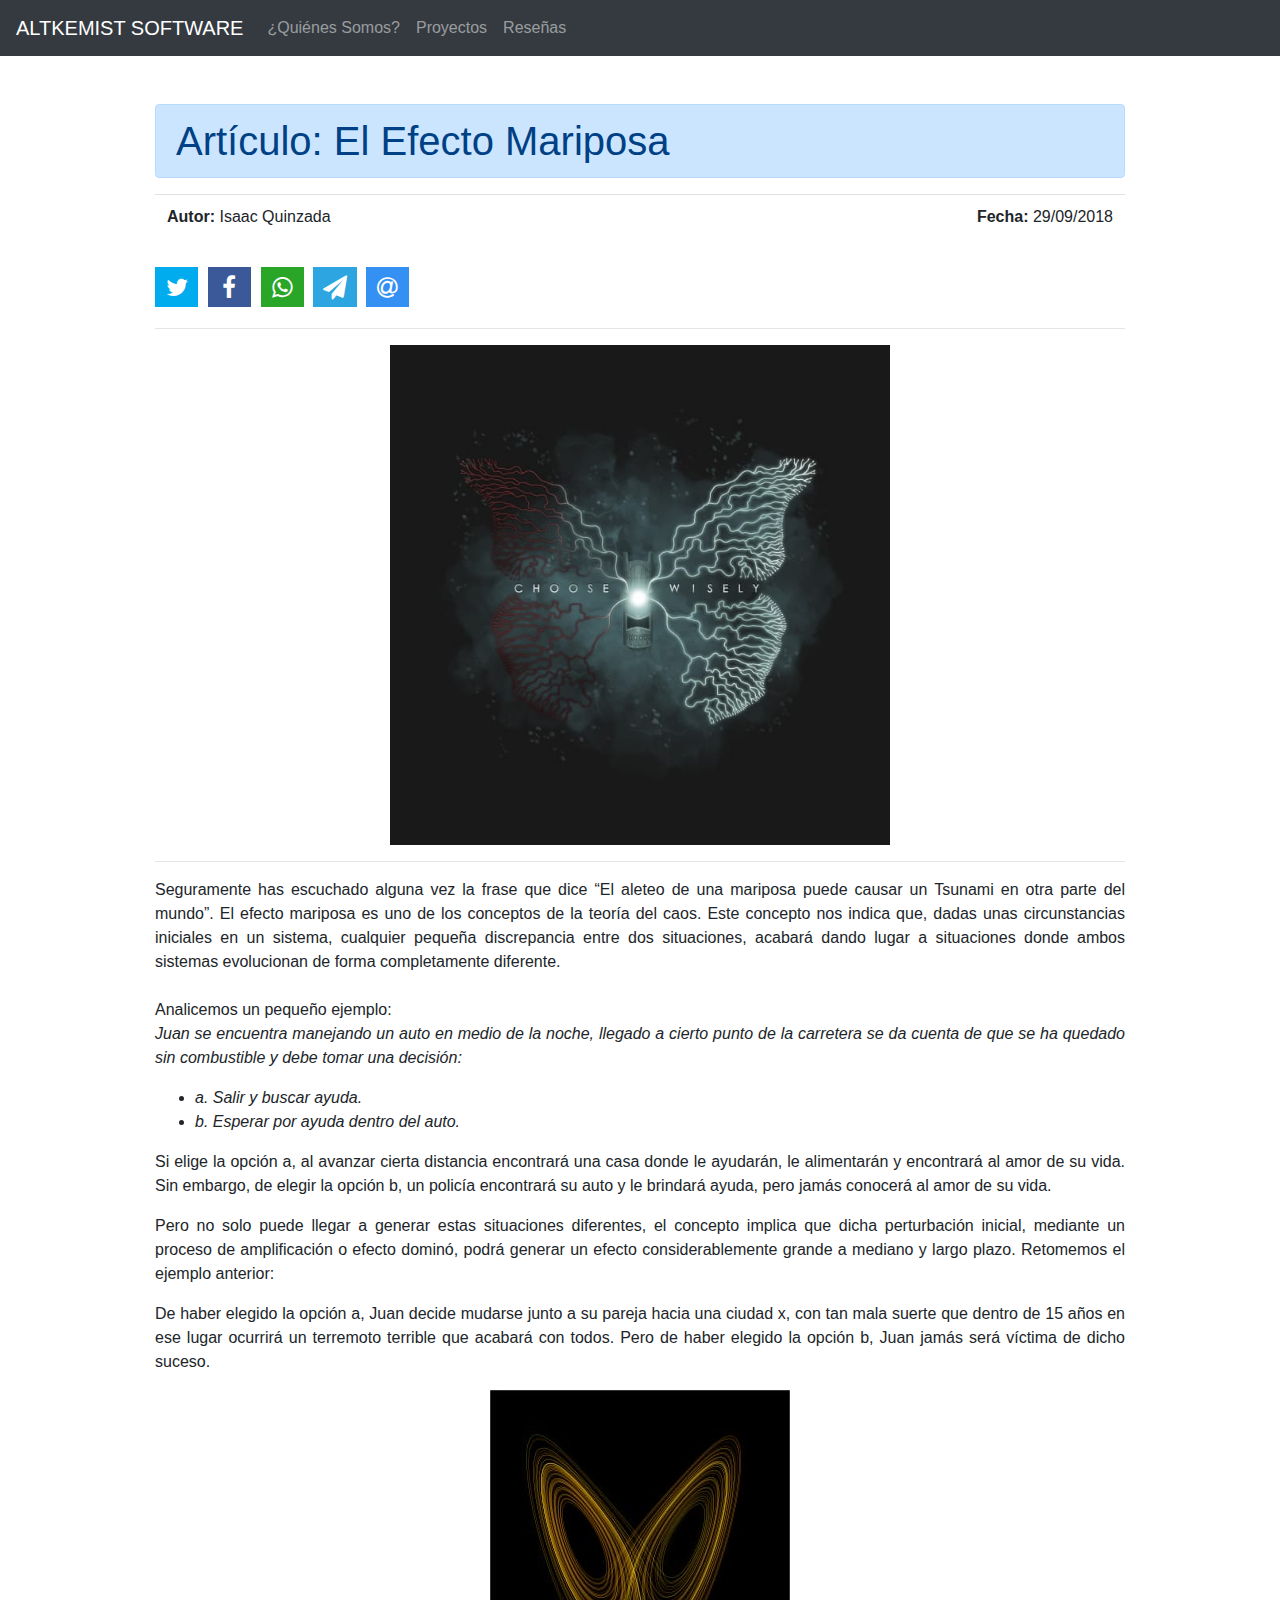
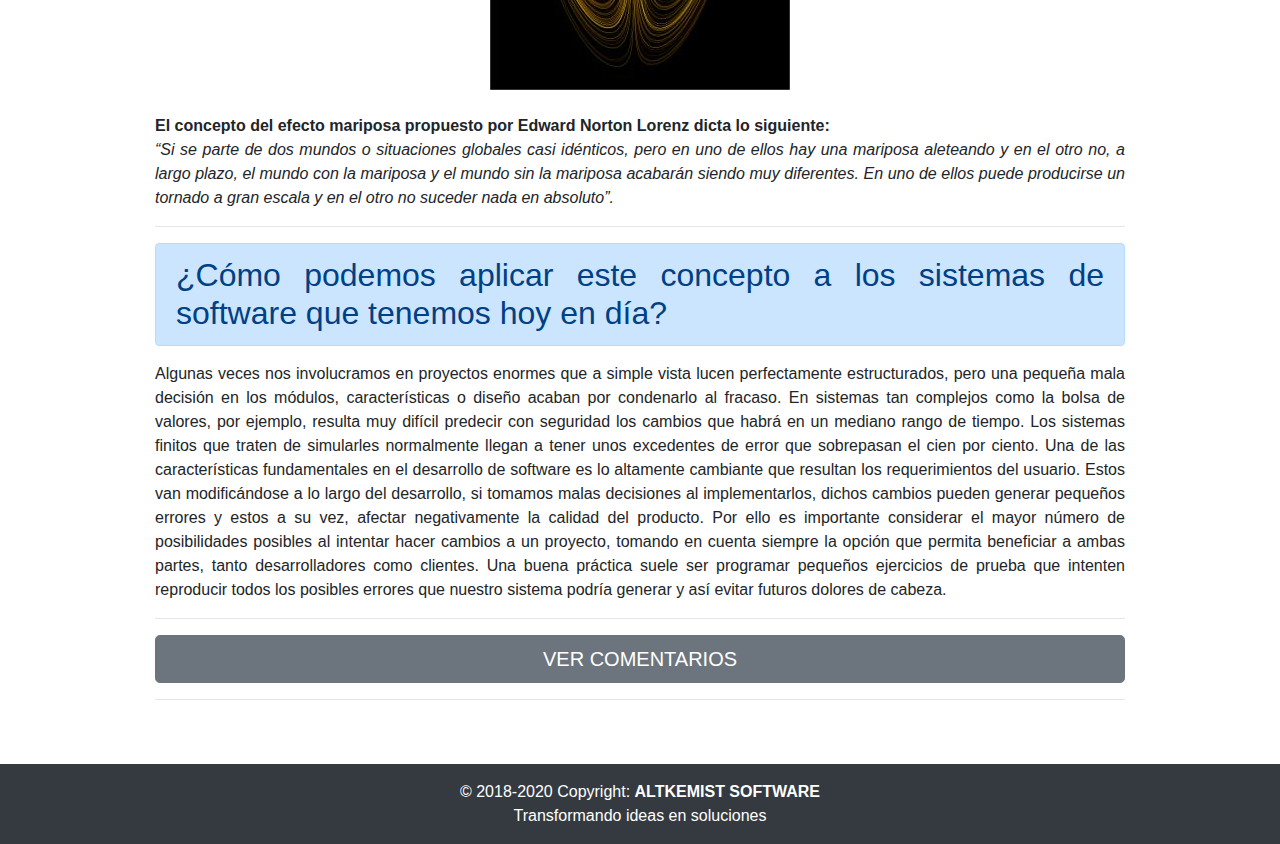
<file: static/efecto-mariposa.html>
<!DOCTYPE html>
<html lang="es">
<head>
    <!-- Global site tag (gtag.js) - Google Analytics -->
    <script async src="https://www.googletagmanager.com/gtag/js?id=UA-129743452-1"></script>
    <script>
    window.dataLayer = window.dataLayer || [];
    function gtag(){dataLayer.push(arguments);}
    gtag('js', new Date());

    gtag('config', 'UA-129743452-1');
    </script>
    <meta property="og:image" content="https://altkemist.github.io/altkemist/static/img-review/mariposa/logoweb.png" />
    <meta name="description" content="Seguramente has escuchado alguna vez la frase que dice “El aleteo de una mariposa puede causar un Tsunami en otra parte del mundo”. El efecto mariposa es uno de los conceptos de la teoría del caos.">
    <meta charset="UTF-8">
    <meta name="viewport" content="width=device-width, initial-scale=1.0">
    <meta http-equiv="X-UA-Compatible" content="ie=edge">
    <link rel="stylesheet" href="../public/vendor/bootstrap/css/bootstrap.min.css"/>
    <link rel="stylesheet" href="../public/vendor/font-awesome-4.7.0/css/font-awesome.min.css">

    <link rel="stylesheet" href="../public/vendor/jssocials/jssocials.css">
    <link rel="stylesheet" href="../public/vendor/jssocials/jssocials-theme-flat.css">

    <link rel="shortcut icon" href="../public/img/ALTKEMIST_ico.ico" type="image/x-icon">
    <link rel="stylesheet" href="../public/css/style.css">
    <title> Artículo: El Efecto Mariposa
    </title>
</head>
<body>
     <!-- NavBar -->
     <nav class="navbar sticky-top navbar-expand-lg navbar-dark bg-dark">
        <a class="navbar-brand" href="../index">ALTKEMIST SOFTWARE</a>
        <button class="navbar-toggler" type="button" data-toggle="collapse" data-target="#navbarSupportedContent" aria-controls="navbarSupportedContent" aria-expanded="false" aria-label="Toggle navigation">
          <span class="navbar-toggler-icon"></span>
        </button>
      
        <div class="collapse navbar-collapse" id="navbarSupportedContent">
          <ul class="navbar-nav mr-auto">
            <li class="nav-item">
              <a class="nav-link" href="https://altkemist.github.io/altkemist/quienessomos">¿Quiénes Somos?</a>
            </li>
            <li class="nav-item">
                <a class="nav-link" href="https://altkemist.github.io/altkemist/proyectos">Proyectos</a>
            </li>
            <li class="nav-item">
                <a class="nav-link" href="https://altkemist.github.io/altkemist/articles">Reseñas</a>
            </li>
          </ul>
        </div>
    </nav>
    
    <!--Cuerpo-->
    <div class="container-fluid">
        <div class="row mt-5 mb-5">
            <div class="col-sm-10 offset-sm-1 text-justify">
                <h1 class="alert alert-primary">
                    Artículo: El Efecto Mariposa
                </h1>
                <table class="table"><tr><td><h6><b>Autor:</b> Isaac Quinzada</h6></td><td class="text-right"><h6><b>Fecha:</b> 29/09/2018</h6></td></tr></table>
                <div id="shareIconsCount"></div>
                <hr>
                <center><img class="d-block w-100" style="max-width: 500px;" src="./img-review/mariposa/img1.jpg"/></center>
                <hr>
                <p>
                    Seguramente has escuchado alguna vez la frase que dice “El aleteo de una mariposa puede causar un Tsunami en otra parte del mundo”. El efecto mariposa es uno de los conceptos de la teoría del caos. Este concepto nos indica que, dadas unas circunstancias iniciales en un sistema, cualquier pequeña discrepancia entre dos situaciones, acabará dando lugar a situaciones donde ambos sistemas evolucionan de forma completamente diferente.<br><br>Analicemos un pequeño ejemplo:
                    <br><i>Juan se encuentra manejando un auto en medio de la noche, llegado a cierto punto de la carretera se da cuenta de que se ha quedado sin combustible y debe tomar una decisión: <ul><li>a. Salir y buscar ayuda.</li><li>b. Esperar por ayuda dentro del auto.</li></ul></i>
                </p>

                <p>
                    Si elige la opción a, al avanzar cierta distancia encontrará una casa donde le ayudarán, le alimentarán y encontrará al amor de su vida. Sin embargo, de elegir la opción b, un policía encontrará su auto y le brindará ayuda, pero jamás conocerá al amor de su vida.
                </p>

                <p>
                    Pero no solo puede llegar a generar estas situaciones diferentes, el concepto implica que dicha perturbación inicial, mediante un proceso de amplificación o efecto dominó, podrá generar un efecto considerablemente grande a mediano y largo plazo. Retomemos el ejemplo anterior:
                </p>

                <p>
                    De haber elegido la opción a, Juan decide mudarse junto a su pareja hacia una ciudad x, con tan mala suerte que dentro de 15 años en ese lugar ocurrirá un terremoto terrible que acabará con todos. Pero de haber elegido la opción b, Juan jamás será víctima de dicho suceso.
                </p>

                <center><img class="d-block w-100" style="max-width: 300px;" src="./img-review/mariposa/img2.jpg"/></center>
                <br>
                <p>
                    <b>El concepto del efecto mariposa propuesto por Edward Norton Lorenz dicta lo siguiente:</b><br><i>“Si se parte de dos mundos o situaciones globales casi idénticos, pero en uno de ellos hay una mariposa aleteando y en el otro no, a largo plazo, el mundo con la mariposa y el mundo sin la mariposa acabarán siendo muy diferentes. En uno de ellos puede producirse un tornado a gran escala y en el otro no suceder nada en absoluto”.</i>
                </p>
                <hr>
                <h2 class="alert alert-primary">
                    ¿Cómo podemos aplicar este concepto a los sistemas de software que tenemos hoy en día?
                </h2>
                    <p>
                        Algunas veces nos involucramos en proyectos enormes que a simple vista lucen perfectamente estructurados, pero una pequeña mala decisión en los módulos, características o diseño acaban por condenarlo al fracaso. En sistemas tan complejos como la bolsa de valores, por ejemplo, resulta muy difícil predecir con seguridad los cambios que habrá en un mediano rango de tiempo. Los sistemas finitos que traten de simularles normalmente llegan a tener unos excedentes de error que sobrepasan el cien por ciento. Una de las características fundamentales en el desarrollo de software es lo altamente cambiante que resultan los requerimientos del usuario. Estos van modificándose a lo largo del desarrollo, si tomamos malas decisiones al implementarlos, dichos cambios pueden generar pequeños errores y estos a su vez, afectar negativamente la calidad del producto. Por ello es importante considerar el mayor número de posibilidades posibles al intentar hacer cambios a un proyecto, tomando en cuenta siempre la opción que permita beneficiar a ambas partes, tanto desarrolladores como clientes. Una buena práctica suele ser programar pequeños ejercicios de prueba que intenten reproducir todos los posibles errores que nuestro sistema podría generar y así evitar futuros dolores de cabeza. 
                    </p>
                <hr>
                <button class="btn btn-block btn-secondary btn-lg" onclick="showComments()">VER COMENTARIOS</button>
                <hr>
                <div id='disqus_thread'></div>
            </div>
        </div>
    </div>

    <!-- Pie de página -->

    
    <!--Footer-->
    <footer class="bg-dark">
            <!-- Copyright-->
            <div class="footer-copyright bg-dark py-3 text-white text-center">
                © 2018-2020 Copyright:
                <span class="font-weight-bold">ALTKEMIST SOFTWARE</span>
                <br>Transformando ideas en soluciones
            </div>
            <!--/.Copyright -->
        
        </footer>
        <!--/.Footer-->
                              
    
        <!-- Scripts -->
        <script src="../public/vendor/jquery/jquery-3.3.1.min.js"></script>
        <script src="../public/vendor/bootstrap/js/bootstrap.min.js"></script>
        
        <script src="../public/vendor/jssocials/jssocials.js"></script>
        <script>
            $("#shareIconsCount").jsSocials({
                url: window.location.url,
                text: "NotFound Games Reseñas",
                showCount: true,
                showLabel: false,
                shares: [
                    "twitter",
                    "facebook",
                    "whatsapp",
                    "telegram",
                    "email"
                ]
            });
        </script>
        <script src="../public/js/main.js"></script>
        
        <!--Disqus-->
        <script>
            var comm = 0;

            function showComments(){
                if (comm == 0){
                    comm++;
                    var d = document, s = d.createElement('script');
                    s.src = 'https://notfound-games-resenas.disqus.com/embed.js';
                    s.setAttribute('data-timestamp', +new Date());
                    (d.head || d.body).appendChild(s);
                }                
            }

            var disqus_config = function () {
                this.page.url = "https://altkemist.github.io/altkemist/static/efecto-mariposa.html"
                this.page.identifier = "$2y$10$QItBy.YmJsA796N4A8SMU.8NMfhj1xlbCT/A8DK0I/84MW0GX080m"
            };
        </script>
</body>
</html>
</file>
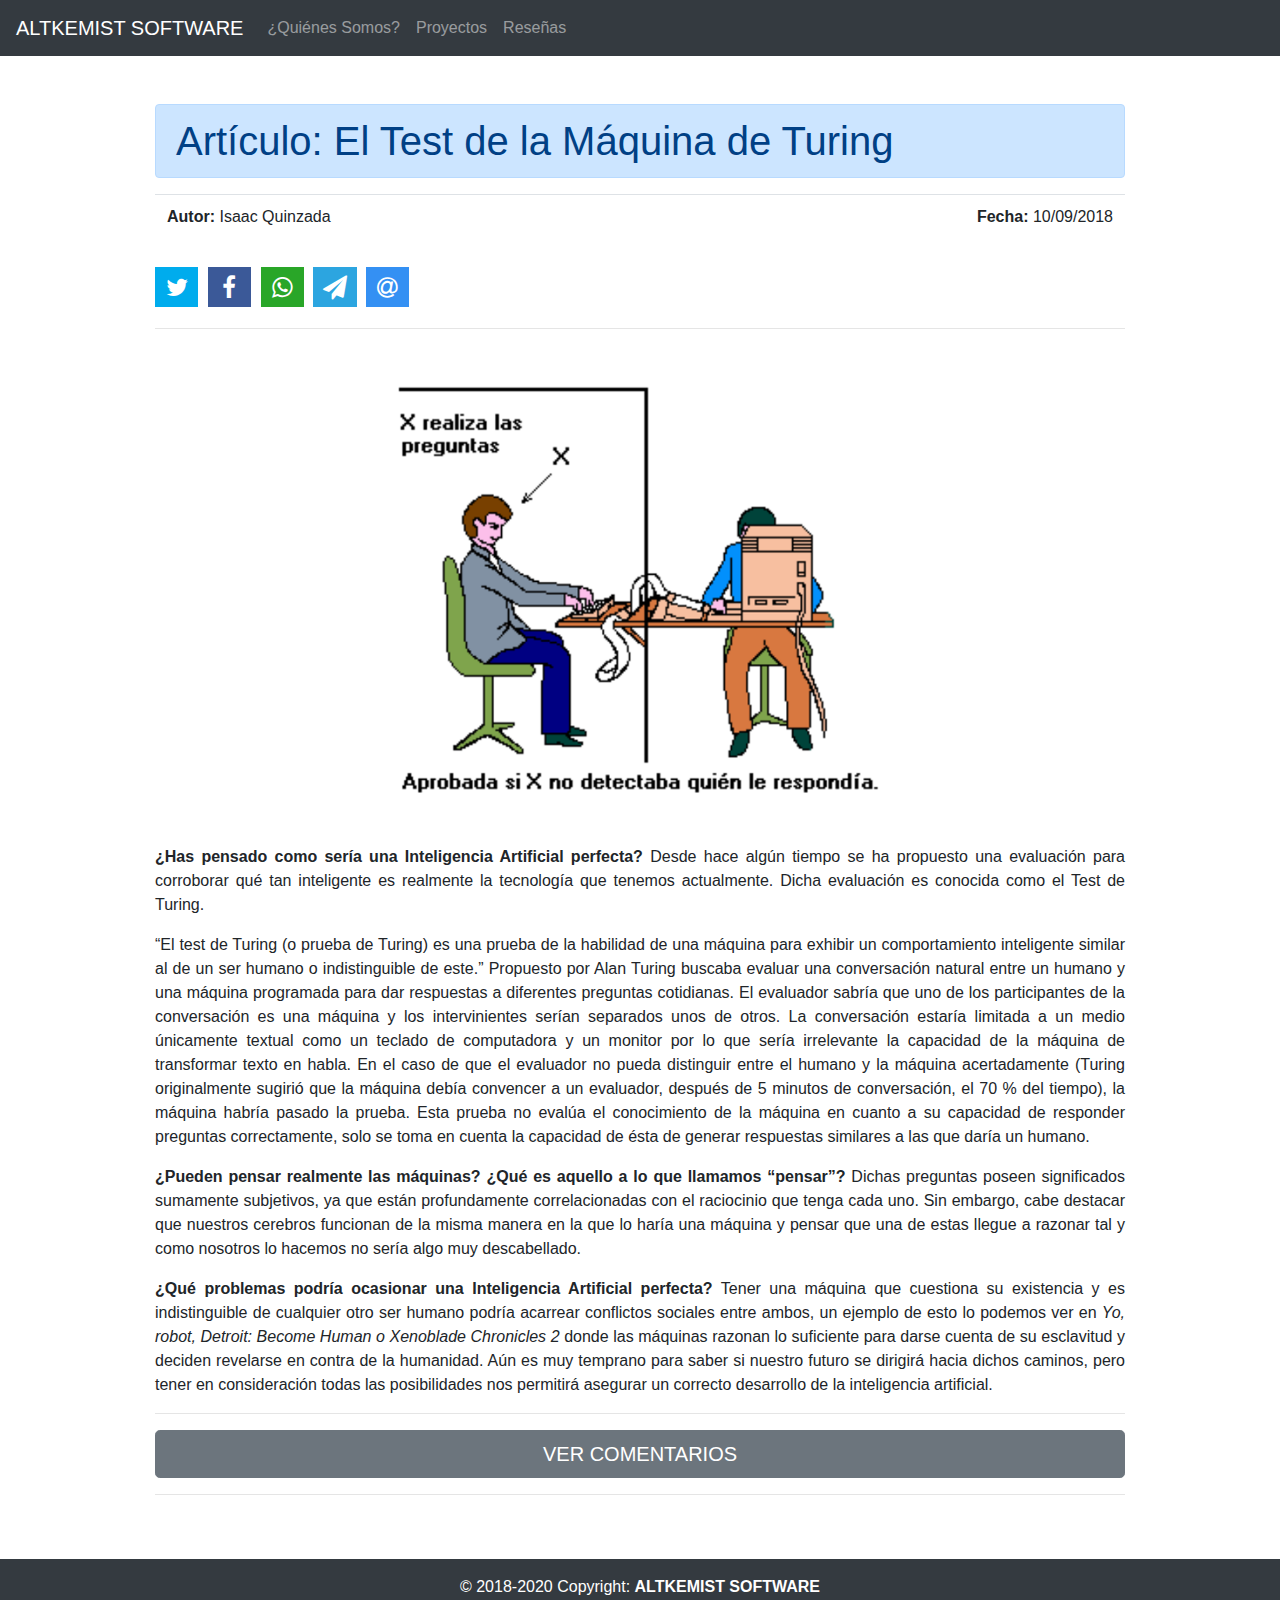
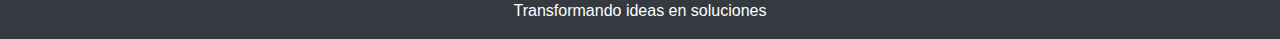
<file: static/maquina-turing.html>
<!DOCTYPE html>
<html lang="es">
<head>
    <!-- Global site tag (gtag.js) - Google Analytics -->
    <script async src="https://www.googletagmanager.com/gtag/js?id=UA-129743452-1"></script>
    <script>
    window.dataLayer = window.dataLayer || [];
    function gtag(){dataLayer.push(arguments);}
    gtag('js', new Date());

    gtag('config', 'UA-129743452-1');
    </script>
    <meta property="og:image" content="https://altkemist.github.io/altkemist/static/img-review/turing/logoweb.png" />
    <meta name="description" content="¿Has pensado como sería una Inteligencia Artificial perfecta? Desde hace algún tiempo se ha propuesto una evaluación para corroborar qué tan inteligente es realmente la tecnología que tenemos actualmente. Dicha evaluación es conocida como el Test de Turing.">
    <meta charset="UTF-8">
    <meta name="viewport" content="width=device-width, initial-scale=1.0">
    <meta http-equiv="X-UA-Compatible" content="ie=edge">
    <link rel="stylesheet" href="../public/vendor/bootstrap/css/bootstrap.min.css"/>
    <link rel="stylesheet" href="../public/vendor/font-awesome-4.7.0/css/font-awesome.min.css">

    <link rel="stylesheet" href="../public/vendor/jssocials/jssocials.css">
    <link rel="stylesheet" href="../public/vendor/jssocials/jssocials-theme-flat.css">

    <link rel="shortcut icon" href="../public/img/ALTKEMIST_ico.ico" type="image/x-icon">
    <link rel="stylesheet" href="../public/css/style.css">
    <title> Artículo: El Test de la Máquina de Turing
    </title>
</head>
<body>
     <!-- NavBar -->
     <nav class="navbar sticky-top navbar-expand-lg navbar-dark bg-dark">
        <a class="navbar-brand" href="../index">ALTKEMIST SOFTWARE</a>
        <button class="navbar-toggler" type="button" data-toggle="collapse" data-target="#navbarSupportedContent" aria-controls="navbarSupportedContent" aria-expanded="false" aria-label="Toggle navigation">
          <span class="navbar-toggler-icon"></span>
        </button>
      
        <div class="collapse navbar-collapse" id="navbarSupportedContent">
          <ul class="navbar-nav mr-auto">
            <li class="nav-item">
              <a class="nav-link" href="https://altkemist.github.io/altkemist/quienessomos">¿Quiénes Somos?</a>
            </li>
            <li class="nav-item">
                <a class="nav-link" href="https://altkemist.github.io/altkemist/proyectos">Proyectos</a>
            </li>
            <li class="nav-item">
                <a class="nav-link" href="https://altkemist.github.io/altkemist/articles">Reseñas</a>
            </li>
          </ul>
        </div>
    </nav>
    
    <!--Cuerpo-->
    <div class="container-fluid">
        <div class="row mt-5 mb-5">
            <div class="col-sm-10 offset-sm-1 text-justify">
                <h1 class="alert alert-primary">
                    Artículo: El Test de la Máquina de Turing
                </h1>
                <table class="table"><tr><td><h6><b>Autor:</b> Isaac Quinzada</h6></td><td class="text-right"><h6><b>Fecha:</b> 10/09/2018</h6></td></tr></table>
                <div id="shareIconsCount"></div>
                <hr>
                <center><img class="d-block w-100" style="max-width: 500px;" src="./img-review/turing/img1.png"/></center>
                <p>
                    <b>¿Has pensado como sería una Inteligencia Artificial perfecta?</b> Desde hace algún tiempo se ha propuesto una evaluación para corroborar qué tan inteligente es realmente la tecnología que tenemos actualmente. Dicha evaluación es conocida como el Test de Turing.
                </p>
                <p>
                    “El test de Turing (o prueba de Turing) es una prueba de la habilidad de una máquina para exhibir un comportamiento inteligente similar al de un ser humano o indistinguible de este.” Propuesto por Alan Turing buscaba evaluar una conversación natural entre un humano y una máquina programada para dar respuestas a diferentes preguntas cotidianas. El evaluador sabría que uno de los participantes de la conversación es una máquina y los intervinientes serían separados unos de otros. La conversación estaría limitada a un medio únicamente textual como un teclado de computadora y un monitor por lo que sería irrelevante la capacidad de la máquina de transformar texto en habla. En el caso de que el evaluador no pueda distinguir entre el humano y la máquina acertadamente (Turing originalmente sugirió que la máquina debía convencer a un evaluador, después de 5 minutos de conversación, el 70 % del tiempo), la máquina habría pasado la prueba. Esta prueba no evalúa el conocimiento de la máquina en cuanto a su capacidad de responder preguntas correctamente, solo se toma en cuenta la capacidad de ésta de generar respuestas similares a las que daría un humano.
                </p>
                <p>
                    <b>¿Pueden pensar realmente las máquinas? ¿Qué es aquello a lo que llamamos “pensar”?</b> Dichas preguntas poseen significados sumamente subjetivos, ya que están profundamente correlacionadas con el raciocinio que tenga cada uno. Sin embargo, cabe destacar que nuestros cerebros funcionan de la misma manera en la que lo haría una máquina y pensar que una de estas llegue a razonar tal y como nosotros lo hacemos no sería algo muy descabellado.
                </p>
                <p>
                    <b>¿Qué problemas podría ocasionar una Inteligencia Artificial perfecta?</b> Tener una máquina que cuestiona su existencia y es indistinguible de cualquier otro ser humano podría acarrear conflictos sociales entre ambos, un ejemplo de esto lo podemos ver en <i>Yo, robot, Detroit: Become Human o Xenoblade Chronicles 2</i> donde las máquinas razonan lo suficiente para darse cuenta de su esclavitud y deciden revelarse en contra de la humanidad. Aún es muy temprano para saber si nuestro futuro se dirigirá hacia dichos caminos, pero tener en consideración todas las posibilidades nos permitirá asegurar un correcto desarrollo de la inteligencia artificial.
                </p>
                <hr>
                <button class="btn btn-block btn-secondary btn-lg" onclick="showComments()">VER COMENTARIOS</button>
                <hr>
                <div id='disqus_thread'></div>
            </div>
        </div>
    </div>

    <!-- Pie de página -->

    
    <!--Footer-->
    <footer class="bg-dark">
            <!-- Copyright-->
            <div class="footer-copyright bg-dark py-3 text-white text-center">
                © 2018-2020 Copyright:
                <span class="font-weight-bold">ALTKEMIST SOFTWARE</span>
                <br>Transformando ideas en soluciones
            </div>
            <!--/.Copyright -->
        
        </footer>
        <!--/.Footer-->
                              
    
        <!-- Scripts -->
        <script src="../public/vendor/jquery/jquery-3.3.1.min.js"></script>
        <script src="../public/vendor/bootstrap/js/bootstrap.min.js"></script>
        
        <script src="../public/vendor/jssocials/jssocials.js"></script>
        <script>
            $("#shareIconsCount").jsSocials({
                url: window.location.url,
                text: "NotFound Games Reseñas",
                showCount: true,
                showLabel: false,
                shares: [
                    "twitter",
                    "facebook",
                    "whatsapp",
                    "telegram",
                    "email"
                ]
            });
        </script>
        <script src="../public/js/main.js"></script>
        
        <!--Disqus-->
        <script>
            var comm = 0;

            function showComments(){
                if (comm == 0){
                    comm++;
                    var d = document, s = d.createElement('script');
                    s.src = 'https://notfound-games-resenas.disqus.com/embed.js';
                    s.setAttribute('data-timestamp', +new Date());
                    (d.head || d.body).appendChild(s);
                }                
            }

            var disqus_config = function () {
                this.page.url = "https://altkemist.github.io/altkemist/static/maquina-turing.html"
                this.page.identifier = "$2y$10$e8JDLQV8a4daFDxUzfS8ze2xTyR0f56eQzbKetqhK9nLHvLhdKC5W"
            };
        </script>
</body>
</html>
</file>
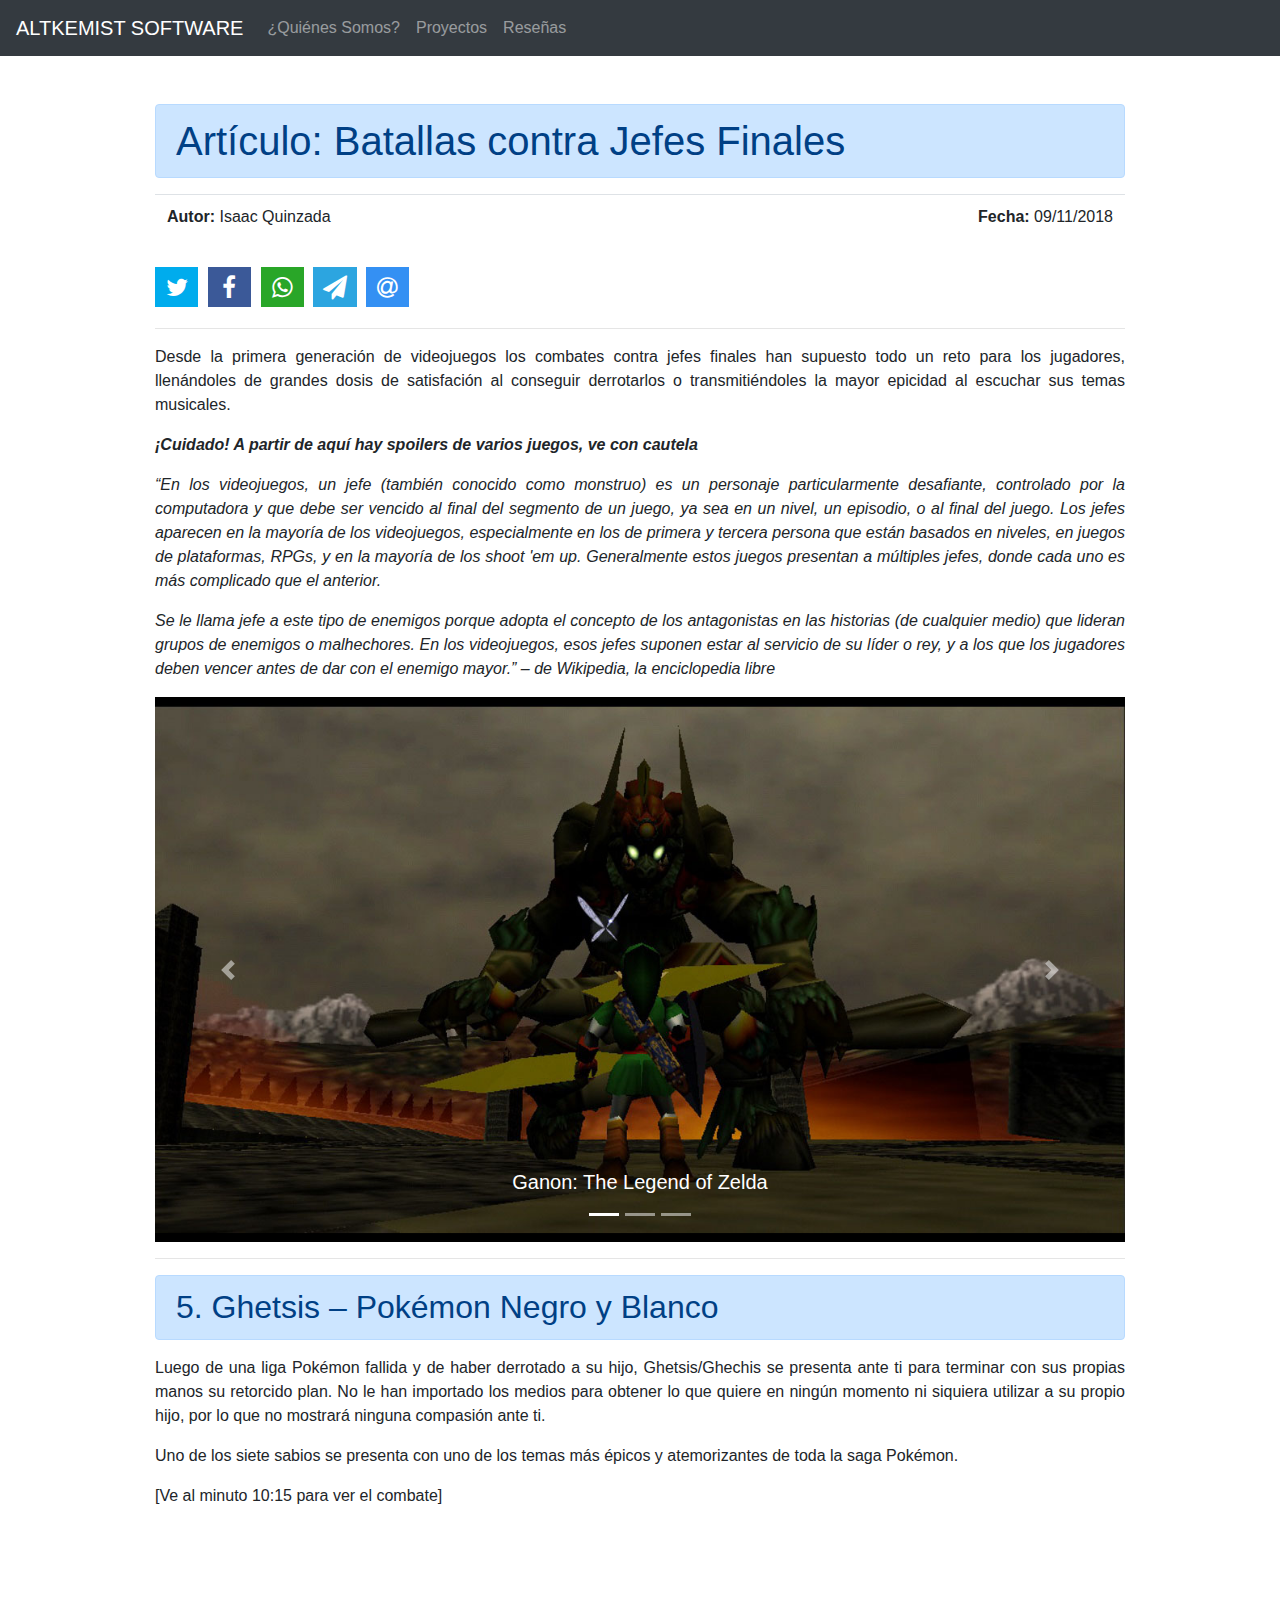
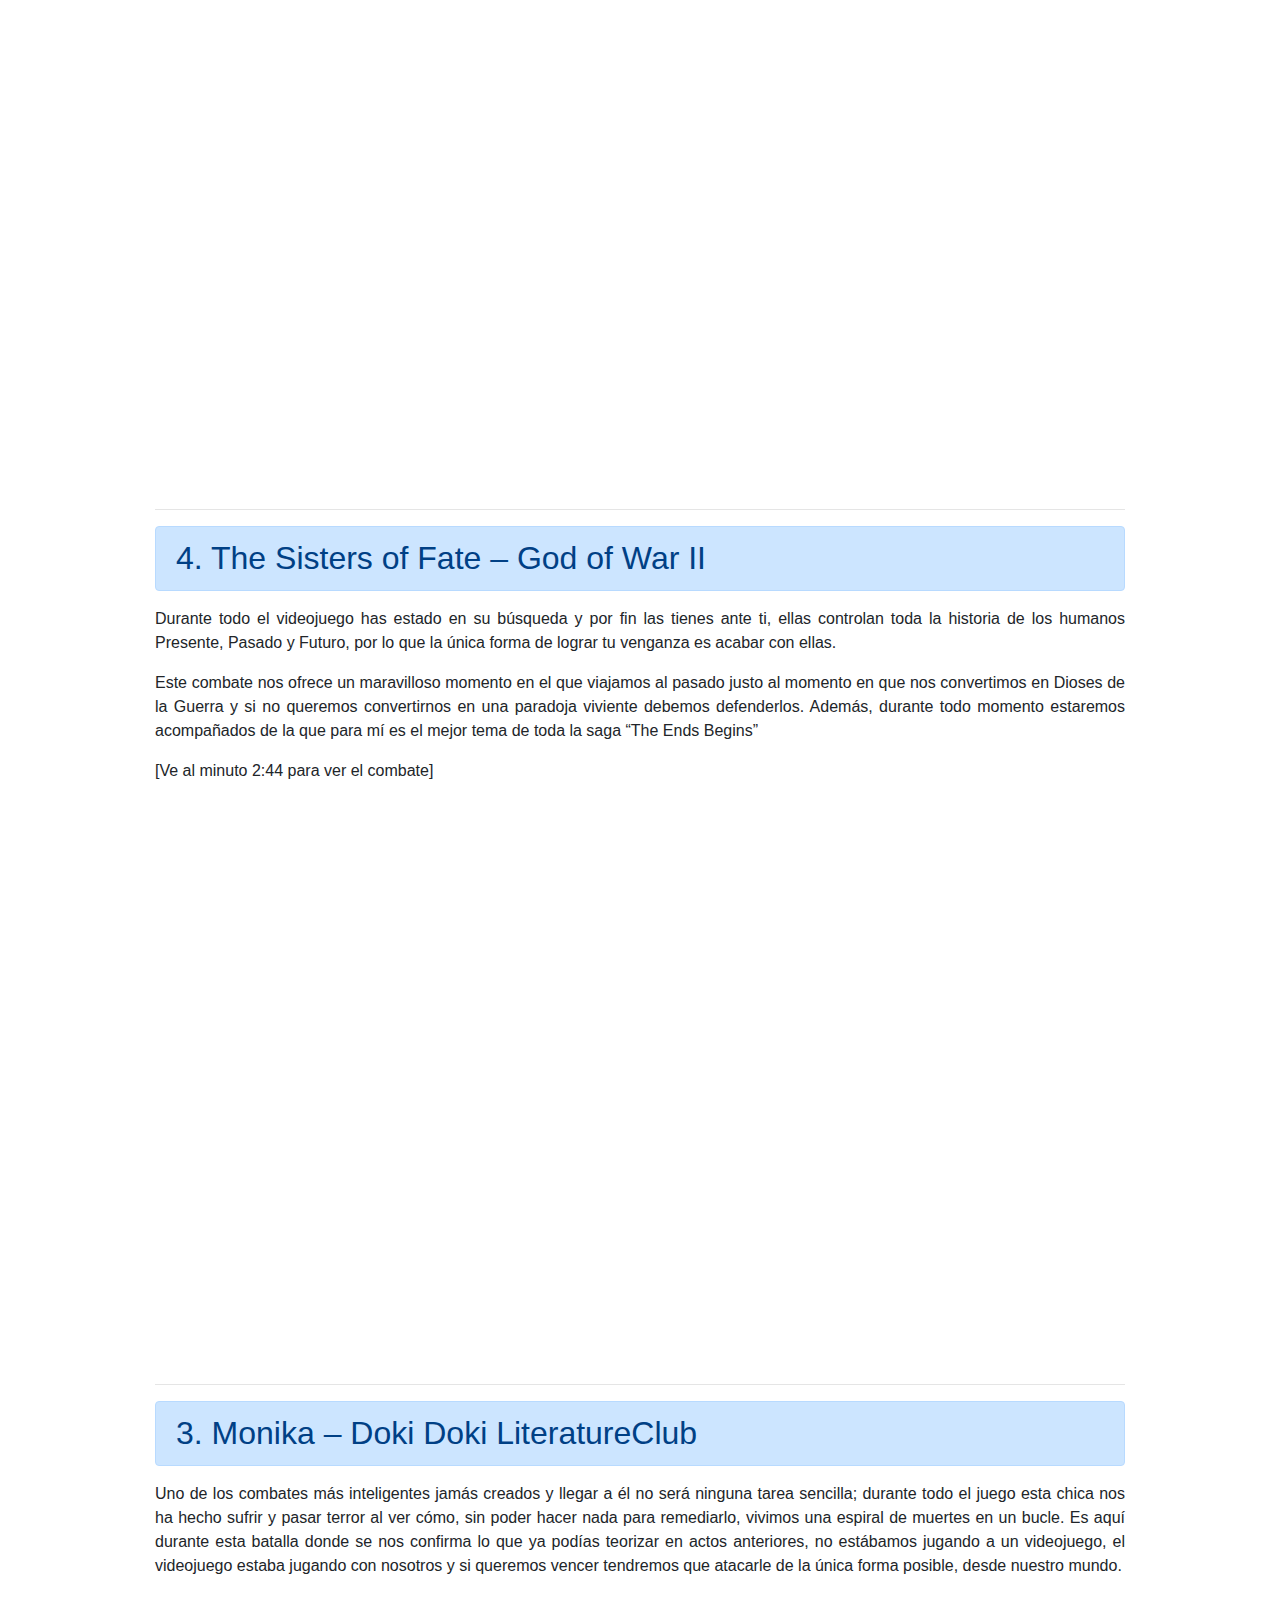
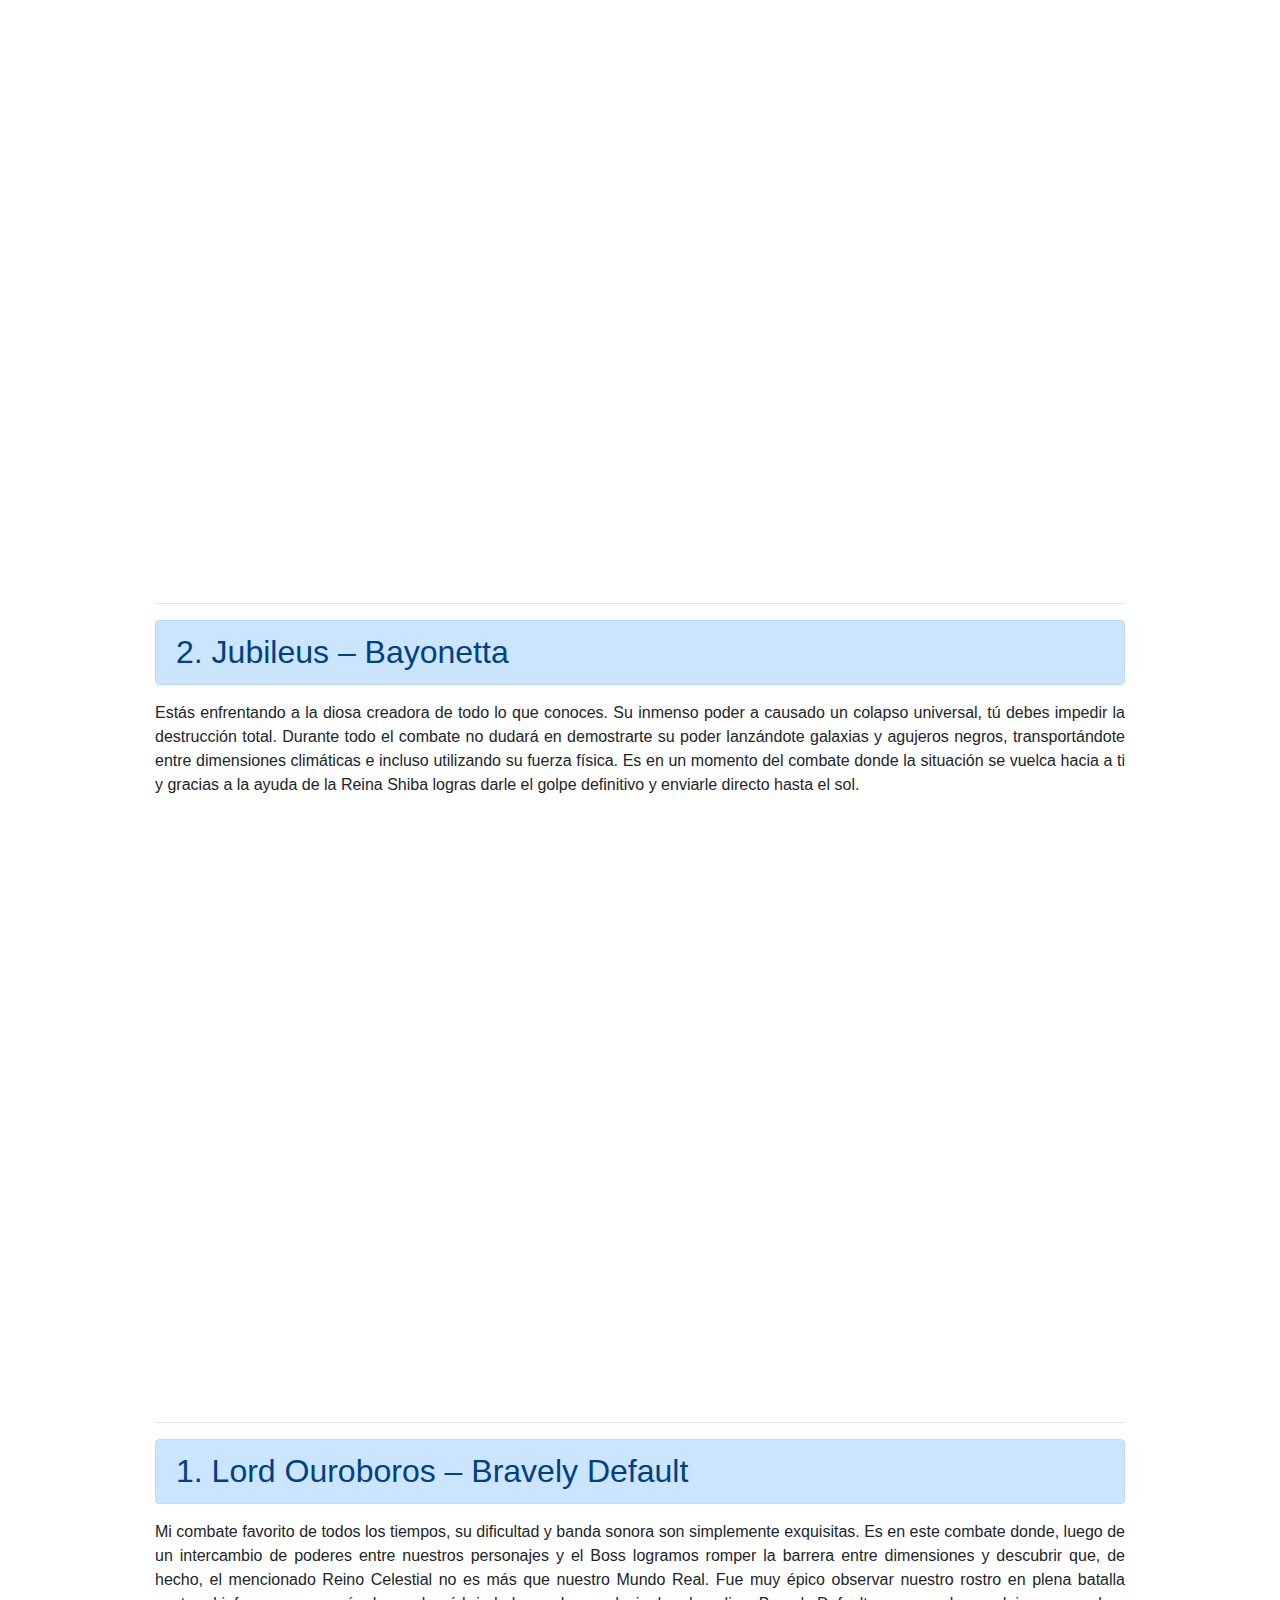
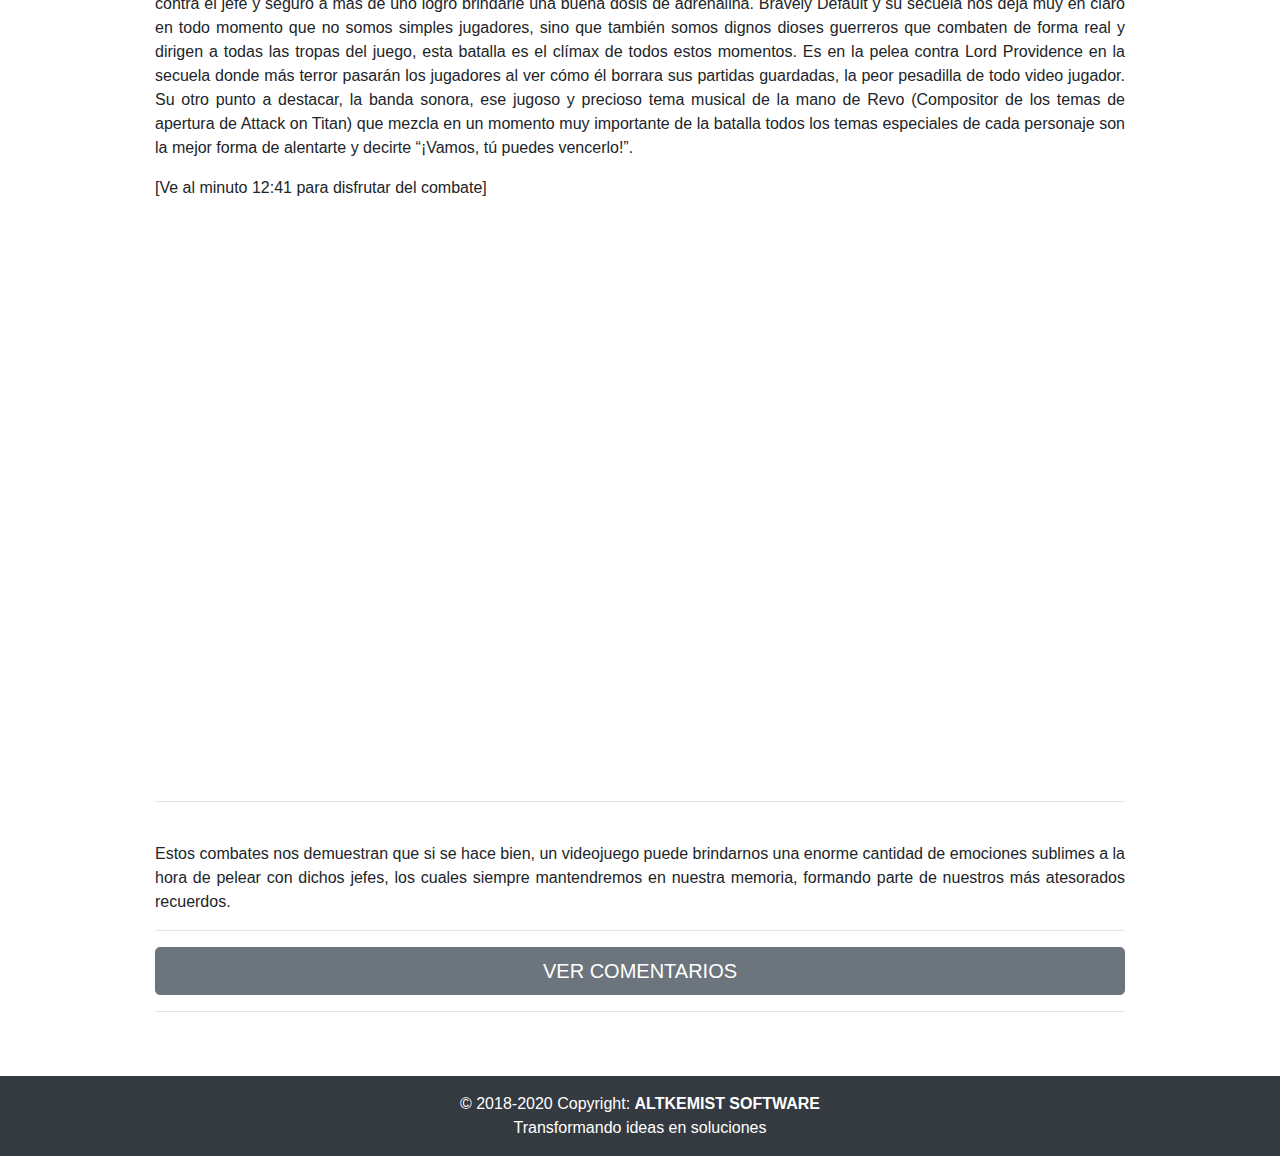
<file: static/review-boss-battles.html>
<!DOCTYPE html>
<html lang="es">
<head>
    <!-- Global site tag (gtag.js) - Google Analytics -->
    <script async src="https://www.googletagmanager.com/gtag/js?id=UA-129743452-1"></script>
    <script>
    window.dataLayer = window.dataLayer || [];
    function gtag(){dataLayer.push(arguments);}
    gtag('js', new Date());

    gtag('config', 'UA-129743452-1');
    </script>
    <meta property="og:image" content="https://altkemist.github.io/altkemist/static/img-review/boss battles/logoweb.png" />
    <meta name="description" content="Desde la primera generación de videojuegos los combates contra jefes finales han supuesto todo un reto para los jugadores,
    llenándoles de grandes dosis de satisfación al conseguir derrotarlos o transmitiéndoles la mayor epicidad al escuchar sus temas musicales.">
    <meta charset="UTF-8">
    <meta name="viewport" content="width=device-width, initial-scale=1.0">
    <meta http-equiv="X-UA-Compatible" content="ie=edge">
    <link rel="stylesheet" href="../public/vendor/bootstrap/css/bootstrap.min.css"/>
    <link rel="stylesheet" href="../public/vendor/font-awesome-4.7.0/css/font-awesome.min.css">

    <link rel="stylesheet" href="../public/vendor/jssocials/jssocials.css">
    <link rel="stylesheet" href="../public/vendor/jssocials/jssocials-theme-flat.css">

    <link rel="shortcut icon" href="../public/img/ALTKEMIST_ico.ico" type="image/x-icon">
    <link rel="stylesheet" href="../public/css/style.css">
    <title> Artículo: Batallas contra Jefes Finales
    </title>
</head>
<body>
     <!-- NavBar -->
     <nav class="navbar sticky-top navbar-expand-lg navbar-dark bg-dark">
        <a class="navbar-brand" href="../index">ALTKEMIST SOFTWARE</a>
        <button class="navbar-toggler" type="button" data-toggle="collapse" data-target="#navbarSupportedContent" aria-controls="navbarSupportedContent" aria-expanded="false" aria-label="Toggle navigation">
          <span class="navbar-toggler-icon"></span>
        </button>
      
        <div class="collapse navbar-collapse" id="navbarSupportedContent">
          <ul class="navbar-nav mr-auto">
            <li class="nav-item">
              <a class="nav-link" href="https://altkemist.github.io/altkemist/quienessomos">¿Quiénes Somos?</a>
            </li>
            <li class="nav-item">
                <a class="nav-link" href="https://altkemist.github.io/altkemist/proyectos">Proyectos</a>
            </li>
            <li class="nav-item">
                <a class="nav-link" href="https://altkemist.github.io/altkemist/articles">Reseñas</a>
            </li>
          </ul>
        </div>
    </nav>
    
    <!--Cuerpo-->
    <div class="container-fluid">
        <div class="row mt-5 mb-5">
            <div class="col-sm-10 offset-sm-1 text-justify">
                <h1 class="alert alert-primary">
                    Artículo: Batallas contra Jefes Finales
                </h1>
                <table class="table"><tr><td><h6><b>Autor:</b> Isaac Quinzada</h6></td><td class="text-right"><h6><b>Fecha:</b> 09/11/2018</h6></td></tr></table>
                <div id="shareIconsCount"></div>
                <hr>
                <p>
                        Desde la primera generación de videojuegos los combates contra jefes finales han supuesto todo un reto para los jugadores,
                        llenándoles de grandes dosis de satisfación al conseguir derrotarlos o transmitiéndoles la mayor epicidad al escuchar sus temas musicales.
                </p>
                
                <!-- Cuerpo del articulo -->
                <p>
                        <strong>
                            <em>
                                ¡Cuidado! A partir de aquí hay spoilers de varios juegos, ve con
                                cautela
                            </em>
                        </strong>
                    </p>
                    <p>
                        <em>
                            “En los videojuegos, un jefe (también conocido como monstruo) es un
                            personaje particularmente desafiante, controlado por la computadora y
                            que debe ser vencido al final del segmento de un juego, ya sea en un
                            nivel, un episodio, o al final del juego. Los jefes aparecen en la
                            mayoría de los videojuegos, especialmente en los de primera y tercera
                            persona que están basados en niveles, en juegos de plataformas, RPGs, y
                            en la mayoría de los shoot 'em up. Generalmente estos juegos presentan
                            a múltiples jefes, donde cada uno es más complicado que el anterior.
                        </em>
                    </p>
                    <p>
                        <em>
                            Se le llama jefe a este tipo de enemigos porque adopta el concepto de
                            los antagonistas en las historias (de cualquier medio) que lideran
                            grupos de enemigos o malhechores. En los videojuegos, esos jefes
                            suponen estar al servicio de su líder o rey, y a los que los jugadores
                            deben vencer antes de dar con el enemigo mayor.” – de Wikipedia, la
                            enciclopedia libre
                        </em>
                    </p>
                    <div id="carouselExampleControls" class="carousel slide carousel-fade mt-2 mb-2" data-ride="carousel" >
                            <ol class="carousel-indicators">
                                <li data-target="#carouselExampleIndicators" data-slide-to="0" class="active"></li>
                                <li data-target="#carouselExampleIndicators" data-slide-to="1"></li>
                                <li data-target="#carouselExampleIndicators" data-slide-to="2"></li>
                            </ol>
                            <div class="carousel-inner">
                                <div class="carousel-item active">
                                <img class="d-block w-100" src="./img-review/boss battles/ocarinaganon.jpg" alt="First slide">
                                    <div class="carousel-caption d-none d-md-block">
                                        <h5>Ganon: The Legend of Zelda</h5>
                                    </div>
                                </div>
                                <div class="carousel-item">
                                <img class="d-block w-100" src="./img-review/boss battles/bowsermario.jpg" alt="Second slide">
                                    <div class="carousel-caption d-none d-md-block">
                                        <h5>Bowser: Super Mario Bros.</h5>
                                    </div>
                                </div>
                                <div class="carousel-item">
                                <img class="d-block w-100" src="./img-review/boss battles/ridley.jpg" alt="Third slide">
                                    <div class="carousel-caption d-none d-md-block">
                                        <h5>Ridley: Metroid</h5>
                                    </div>
                                </div>
                            </div>
                            <a class="carousel-control-prev" href="#carouselExampleControls" role="button" data-slide="prev">
                                <span class="carousel-control-prev-icon" aria-hidden="true"></span>
                                <span class="sr-only">Previous</span>
                            </a>
                            <a class="carousel-control-next" href="#carouselExampleControls" role="button" data-slide="next">
                                <span class="carousel-control-next-icon" aria-hidden="true"></span>
                                <span class="sr-only">Next</span>
                            </a>
                    </div>
                    <hr>
                    <h2 class="alert alert-primary">
                        5. Ghetsis – Pokémon Negro y Blanco
                    </h2>
                        <p>
                            Luego de una liga Pokémon fallida y de haber derrotado a su hijo,
                            Ghetsis/Ghechis se presenta ante ti para terminar con sus propias manos su
                            retorcido plan. No le han importado los medios para obtener lo que quiere
                            en ningún momento ni siquiera utilizar a su propio hijo, por lo que no
                            mostrará ninguna compasión ante ti.
                        </p>
                        <p>
                            Uno de los siete sabios se presenta con uno de los temas más épicos y
                            atemorizantes de toda la saga Pokémon.
                        </p>
                        <p>
                            [Ve al minuto 10:15 para ver el combate]<br><br>
                            <div class="embed-responsive embed-responsive-16by9">
                                <iframe class="embed-responsive-item" src="https://www.youtube.com/embed/0gUQc2PA8Oc" allowfullscreen></iframe>
                            </div>
                        </p>
                    <hr>
                    <h2 class="alert alert-primary">
                        4. The Sisters of Fate – God of War II
                    </h2>
                        <p>
                            Durante todo el videojuego has estado en su búsqueda y por fin las tienes
                            ante ti, ellas controlan toda la historia de los humanos Presente, Pasado y
                            Futuro, por lo que la única forma de lograr tu venganza es acabar con
                            ellas.
                        </p>
                        <p>
                            Este combate nos ofrece un maravilloso momento en el que viajamos al pasado
                            justo al momento en que nos convertimos en Dioses de la Guerra y si no
                            queremos convertirnos en una paradoja viviente debemos defenderlos. Además,
                            durante todo momento estaremos acompañados de la que para mí es el mejor
                            tema de toda la saga “The Ends Begins”
                        </p>
                        <p>
                            [Ve al minuto 2:44 para ver el combate]<br><br>
                            <div class="embed-responsive embed-responsive-16by9">
                                <iframe class="embed-responsive-item" src="https://www.youtube.com/embed/rQIUEWxnahc" allowfullscreen></iframe>
                            </div>
                        </p>
                    <hr>
                    <h2 class="alert alert-primary">
                        3. Monika – Doki Doki LiteratureClub
                    </h2>
                        <p>
                            Uno de los combates más inteligentes jamás creados y llegar a él no será
                            ninguna tarea sencilla; durante todo el juego esta chica nos ha hecho
                            sufrir y pasar terror al ver cómo, sin poder hacer nada para remediarlo,
                            vivimos una espiral de muertes en un bucle. Es aquí durante esta batalla
                            donde se nos confirma lo que ya podías teorizar en actos anteriores, no
                            estábamos jugando a un videojuego, el videojuego estaba jugando con
                            nosotros y si queremos vencer tendremos que atacarle de la única forma
                            posible, desde nuestro mundo.
                        </p><br><br>
                        <div class="embed-responsive embed-responsive-16by9">
                            <iframe class="embed-responsive-item" src="https://www.youtube.com/embed/EqnVcucve3k" allowfullscreen></iframe>
                        </div>
                    <hr>
                    <h2 class="alert alert-primary">
                        2. Jubileus – Bayonetta
                    </h2>
                        <p>
                            Estás enfrentando a la diosa creadora de todo lo que conoces. Su inmenso
                            poder a causado un colapso universal, tú debes impedir la destrucción
                            total. Durante todo el combate no dudará en demostrarte su poder lanzándote
                            galaxias y agujeros negros, transportándote entre dimensiones climáticas e
                            incluso utilizando su fuerza física. Es en un momento del combate donde la
                            situación se vuelca hacia a ti y gracias a la ayuda de la Reina Shiba
                            logras darle el golpe definitivo y enviarle directo hasta el sol.
                        </p><br><br>
                        <div class="embed-responsive embed-responsive-16by9">
                            <iframe class="embed-responsive-item" src="https://www.youtube.com/embed/mDBAM6OfQ1Y" allowfullscreen></iframe>
                        </div>
                    <hr>
                    <h2 class="alert alert-primary">
                        1. Lord Ouroboros – Bravely Default
                    </h2>
                        <p>
                            Mi combate favorito de todos los tiempos, su dificultad y banda sonora son
                            simplemente exquisitas. Es en este combate donde, luego de un intercambio
                            de poderes entre nuestros personajes y el Boss logramos romper la barrera
                            entre dimensiones y descubrir que, de hecho, el mencionado Reino Celestial
                            no es más que nuestro Mundo Real. Fue muy épico observar nuestro rostro en
                            plena batalla contra el jefe y seguro a más de uno logró brindarle una
                            buena dosis de adrenalina. Bravely Default y su secuela nos deja muy en
                            claro en todo momento que no somos simples jugadores, sino que también
                            somos dignos dioses guerreros que combaten de forma real y dirigen a todas
                            las tropas del juego, esta batalla es el clímax de todos estos momentos. Es
                            en la pelea contra Lord Providence en la secuela donde más terror pasarán
                            los jugadores al ver cómo él borrara sus partidas guardadas, la peor
                            pesadilla de todo video jugador. Su otro punto a destacar, la banda sonora,
                            ese jugoso y precioso tema musical de la mano de Revo (Compositor de los
                            temas de apertura de Attack on Titan) que mezcla en un momento muy
                            importante de la batalla todos los temas especiales de cada personaje son
                            la mejor forma de alentarte y decirte “¡Vamos, tú puedes vencerlo!”.
                        </p>
                        <p>
                            [Ve al minuto 12:41 para disfrutar del combate]
                        </p>
                        <div class="embed-responsive embed-responsive-16by9">
                            <iframe class="embed-responsive-item" src="https://www.youtube.com/embed/Kn37jTAcqgI" allowfullscreen></iframe>
                        </div>
                        <br><hr><br>
                        <p>
                            Estos combates nos demuestran que si se hace bien, un videojuego puede
                            brindarnos una enorme cantidad de emociones sublimes a la hora de pelear
                            con dichos jefes, los cuales siempre mantendremos en nuestra memoria,
                            formando parte de nuestros más atesorados recuerdos.
                        </p>

                    

                <hr>
                <button class="btn btn-block btn-secondary btn-lg" onclick="showComments()">VER COMENTARIOS</button>
                <hr>
                <div id='disqus_thread'></div>
            </div>
        </div>
    </div>

    <!-- Pie de página -->

    
    <!--Footer-->
    <footer class="bg-dark">
            <!-- Copyright-->
            <div class="footer-copyright bg-dark py-3 text-white text-center">
                © 2018-2020 Copyright:
                <span class="font-weight-bold">ALTKEMIST SOFTWARE</span>
                <br>Transformando ideas en soluciones
            </div>
            <!--/.Copyright -->
        
        </footer>
        <!--/.Footer-->
                              
    
        <!-- Scripts -->
        <script src="../public/vendor/jquery/jquery-3.3.1.min.js"></script>
        <script src="../public/vendor/bootstrap/js/bootstrap.min.js"></script>
        
        <script src="../public/vendor/jssocials/jssocials.js"></script>
        <script>
            $("#shareIconsCount").jsSocials({
                url: window.location.url,
                text: "NotFound Games Reseñas",
                showCount: true,
                showLabel: false,
                shares: [
                    "twitter",
                    "facebook",
                    "whatsapp",
                    "telegram",
                    "email"
                ]
            });
        </script>
        <script src="../public/js/main.js"></script>
        
        <!--Disqus-->
        <script>
            var comm = 0;

            function showComments(){
                if (comm == 0){
                    comm++;
                    var d = document, s = d.createElement('script');
                    s.src = 'https://notfound-games-resenas.disqus.com/embed.js';
                    s.setAttribute('data-timestamp', +new Date());
                    (d.head || d.body).appendChild(s);
                }                
            }

            var disqus_config = function () {
                this.page.url = "https://altkemist.github.io/altkemist/static/review-boss-battles.html"
                this.page.identifier = "$2a$10$YfMJWVhwLvPVX.Q8mP8/iOxSqUDG6evUvjRXnzBLU0VCasasZkHNm"
            };
        </script>
</body>
</html>
</file>
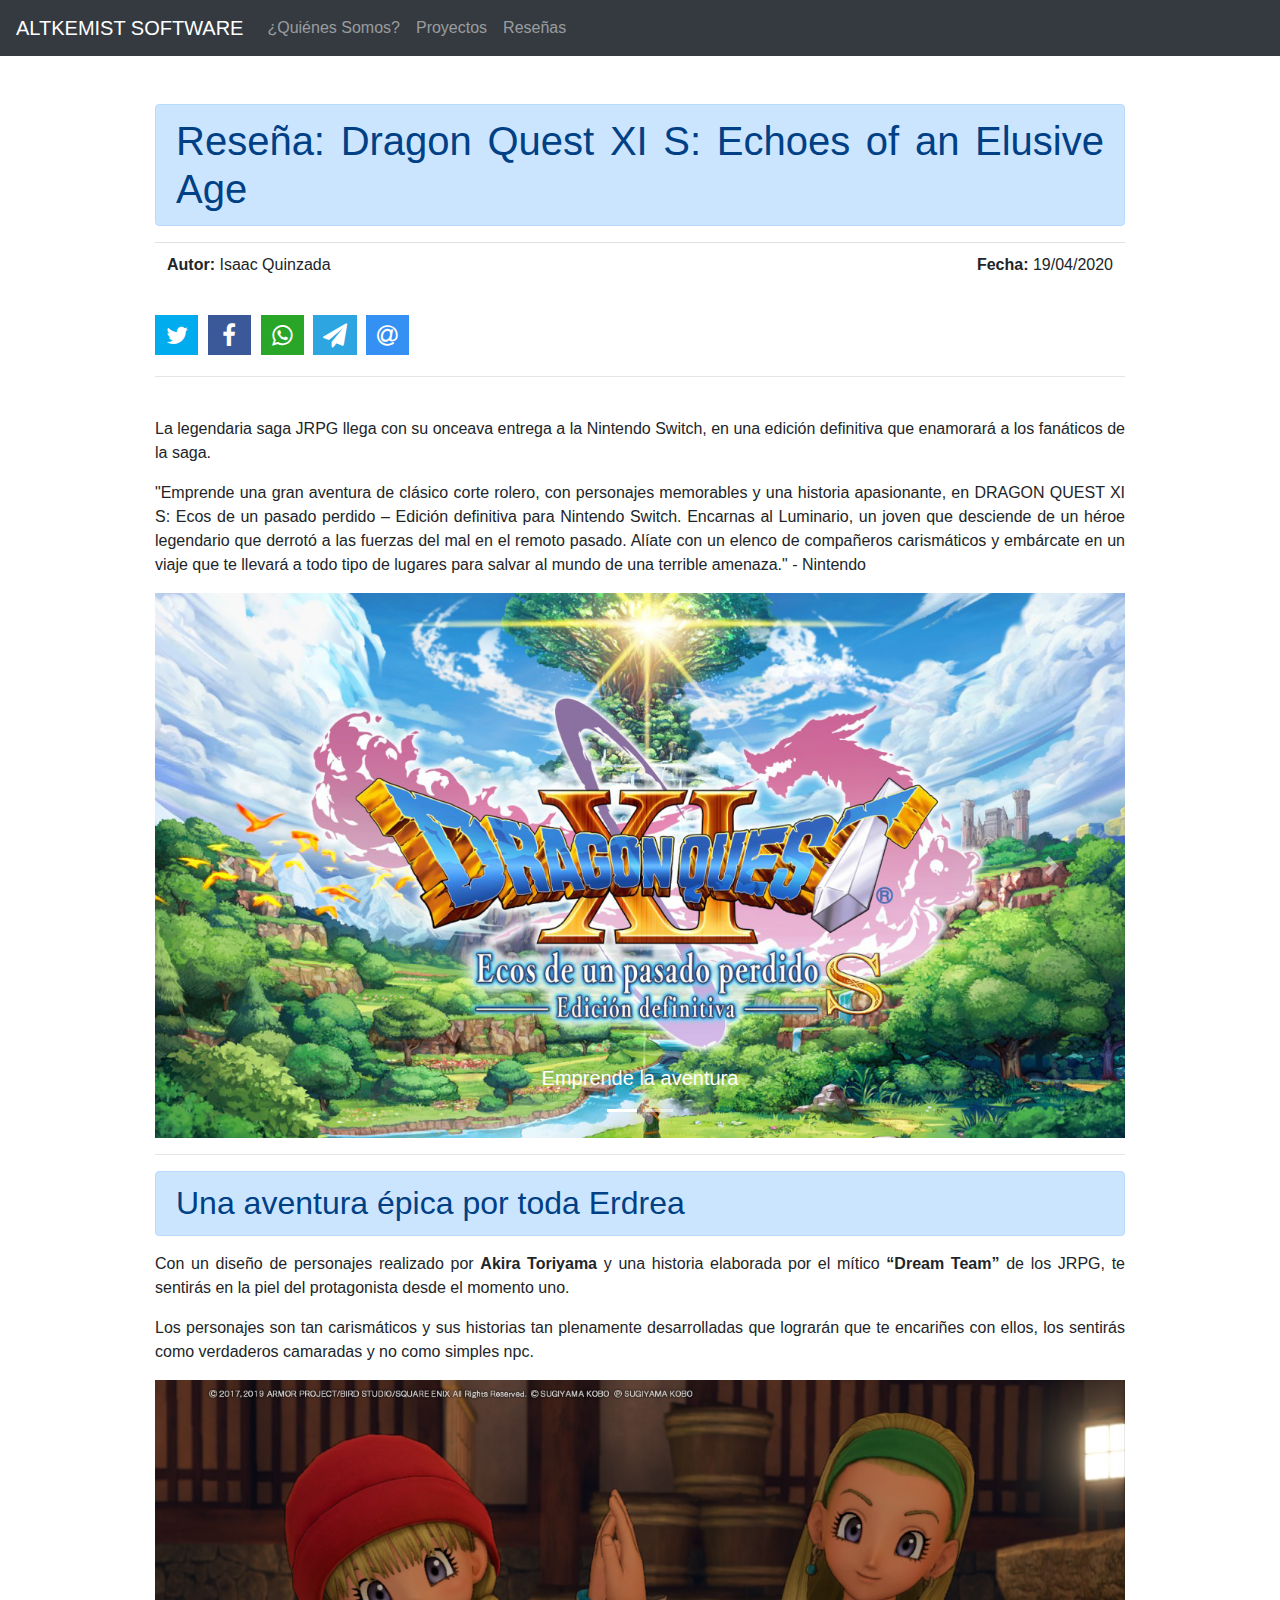
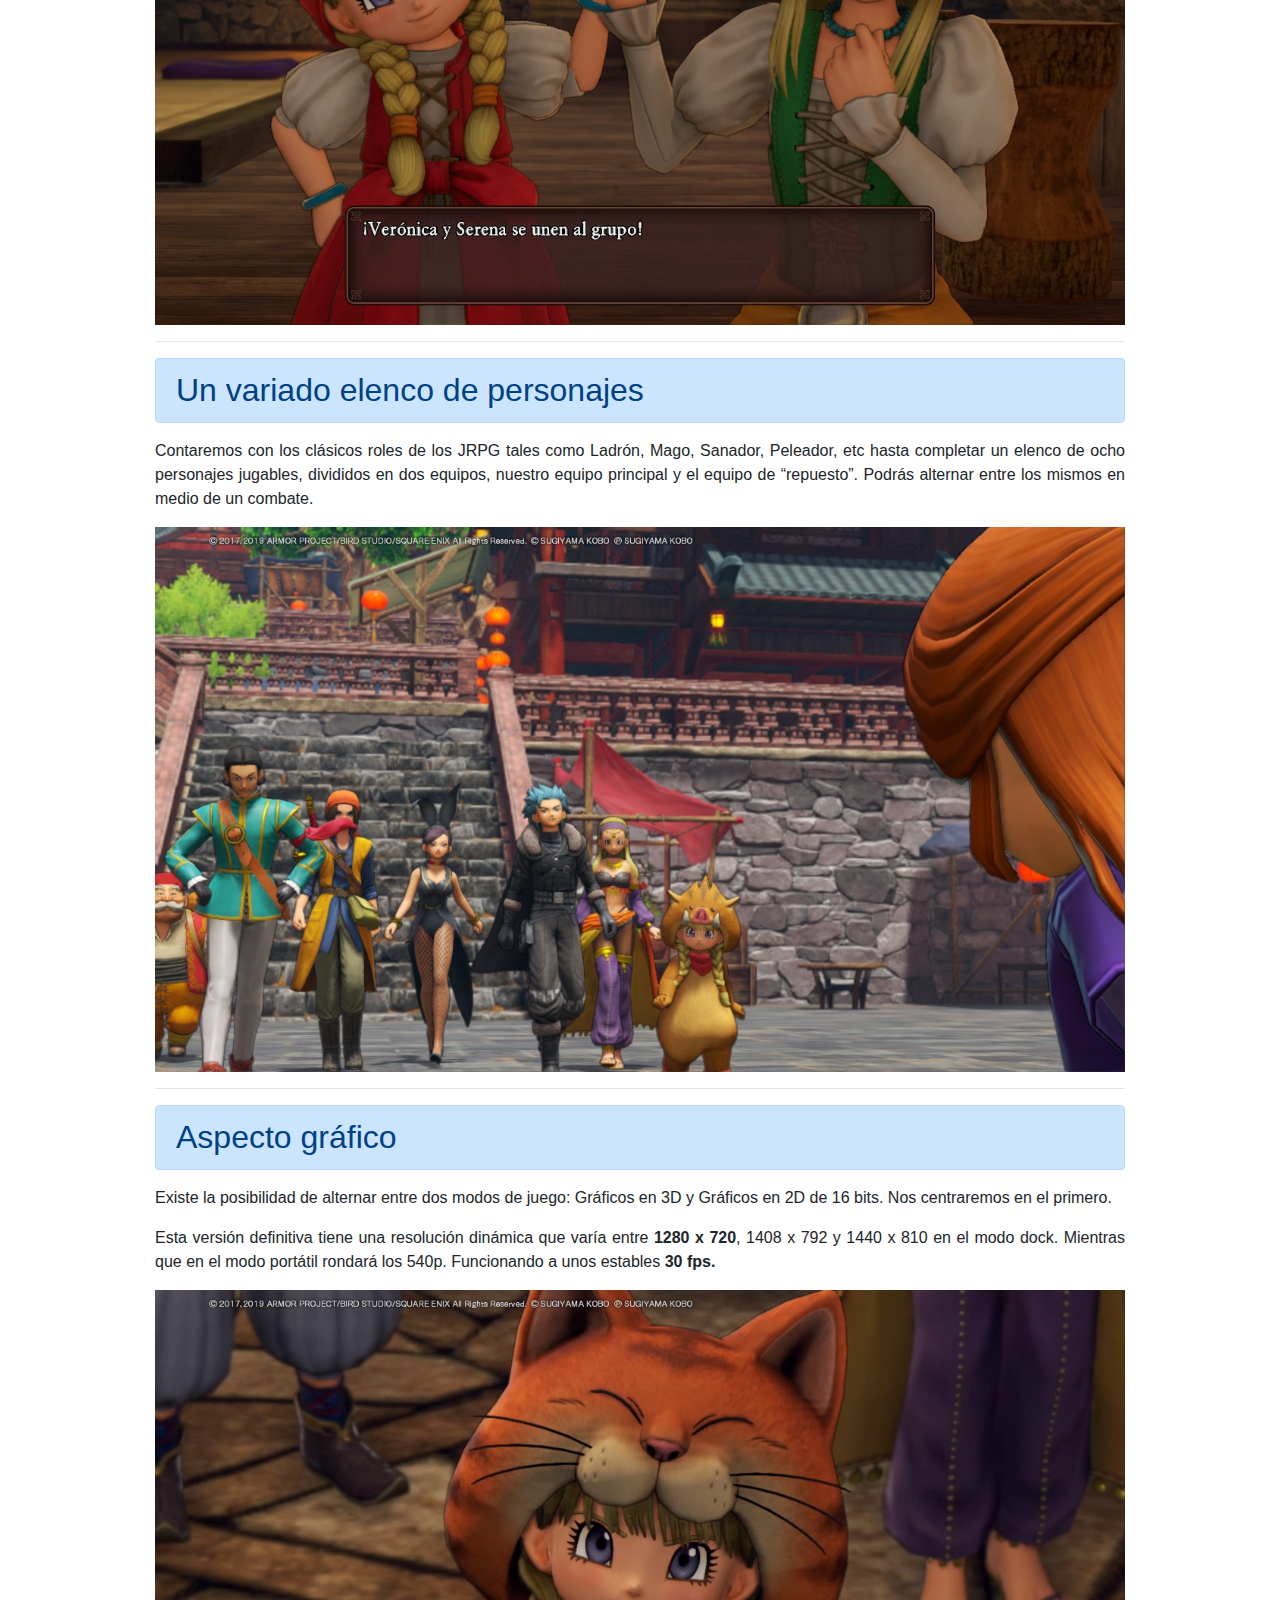
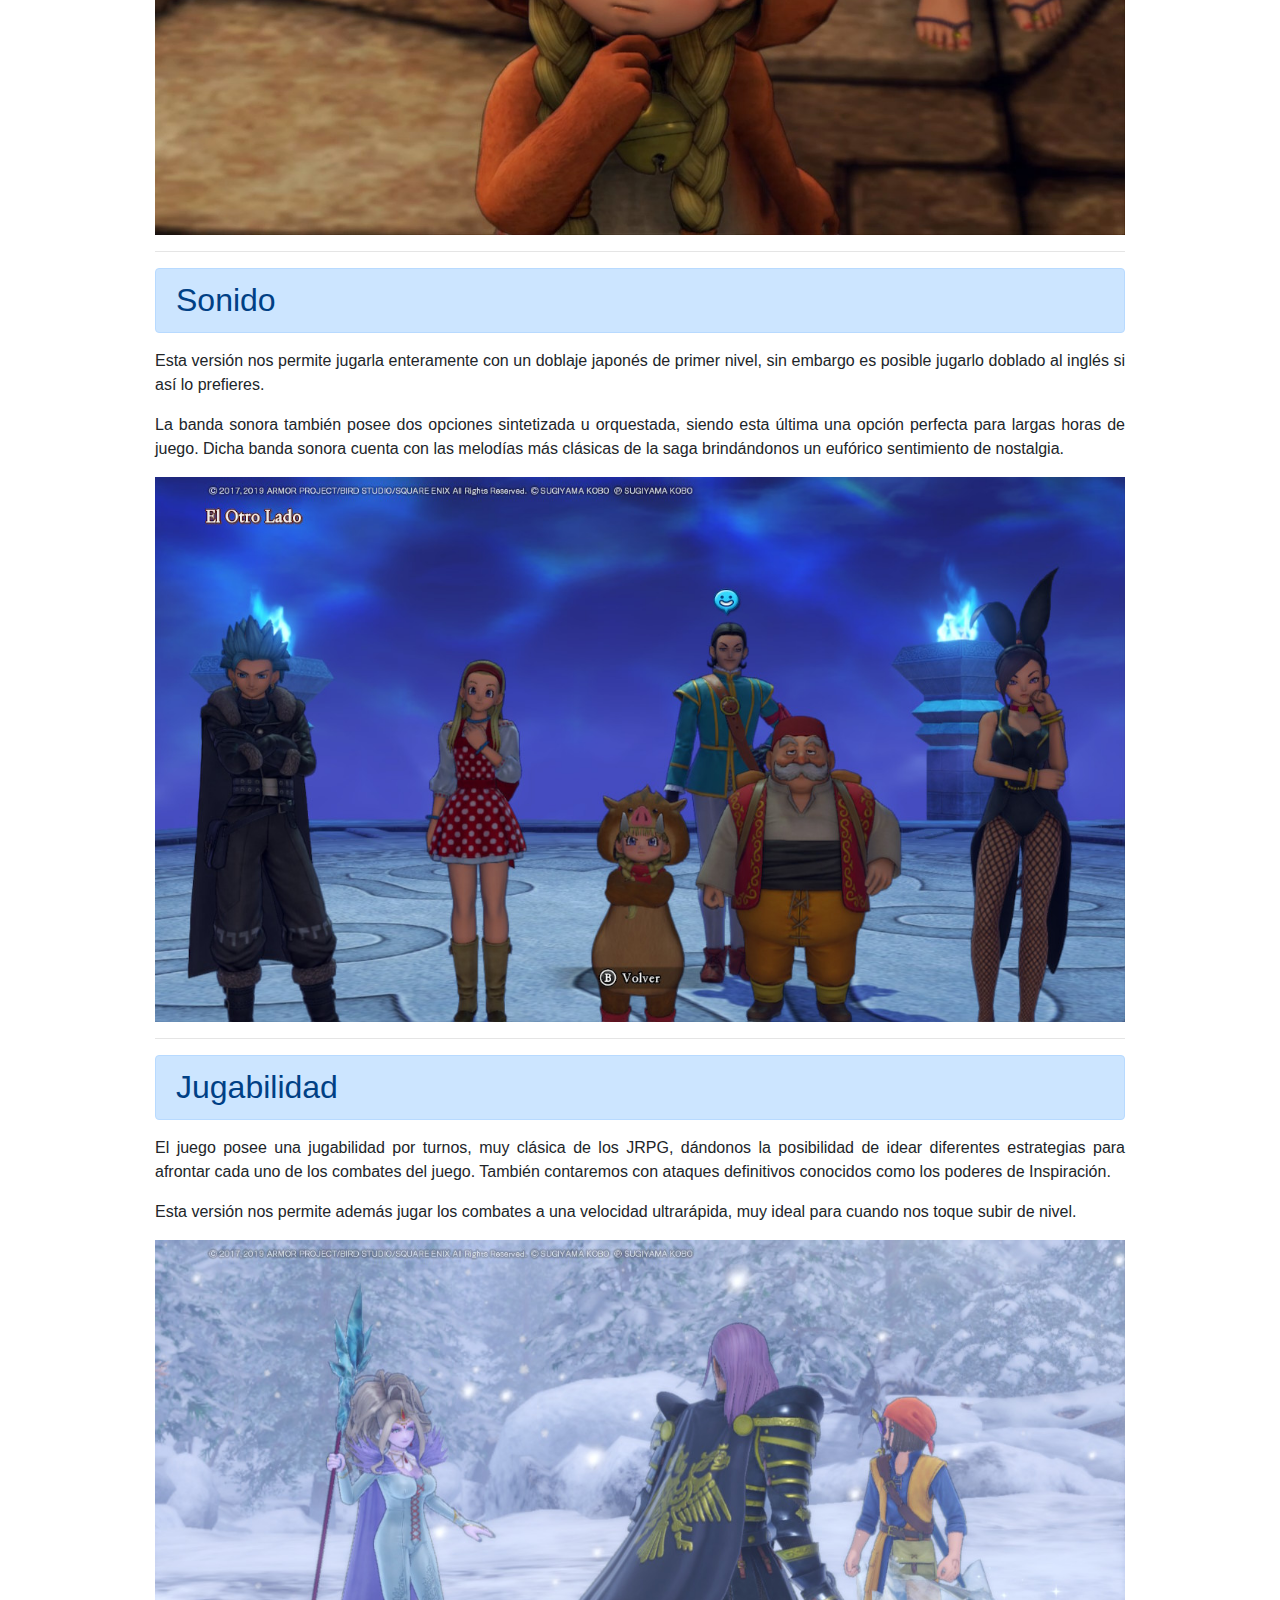
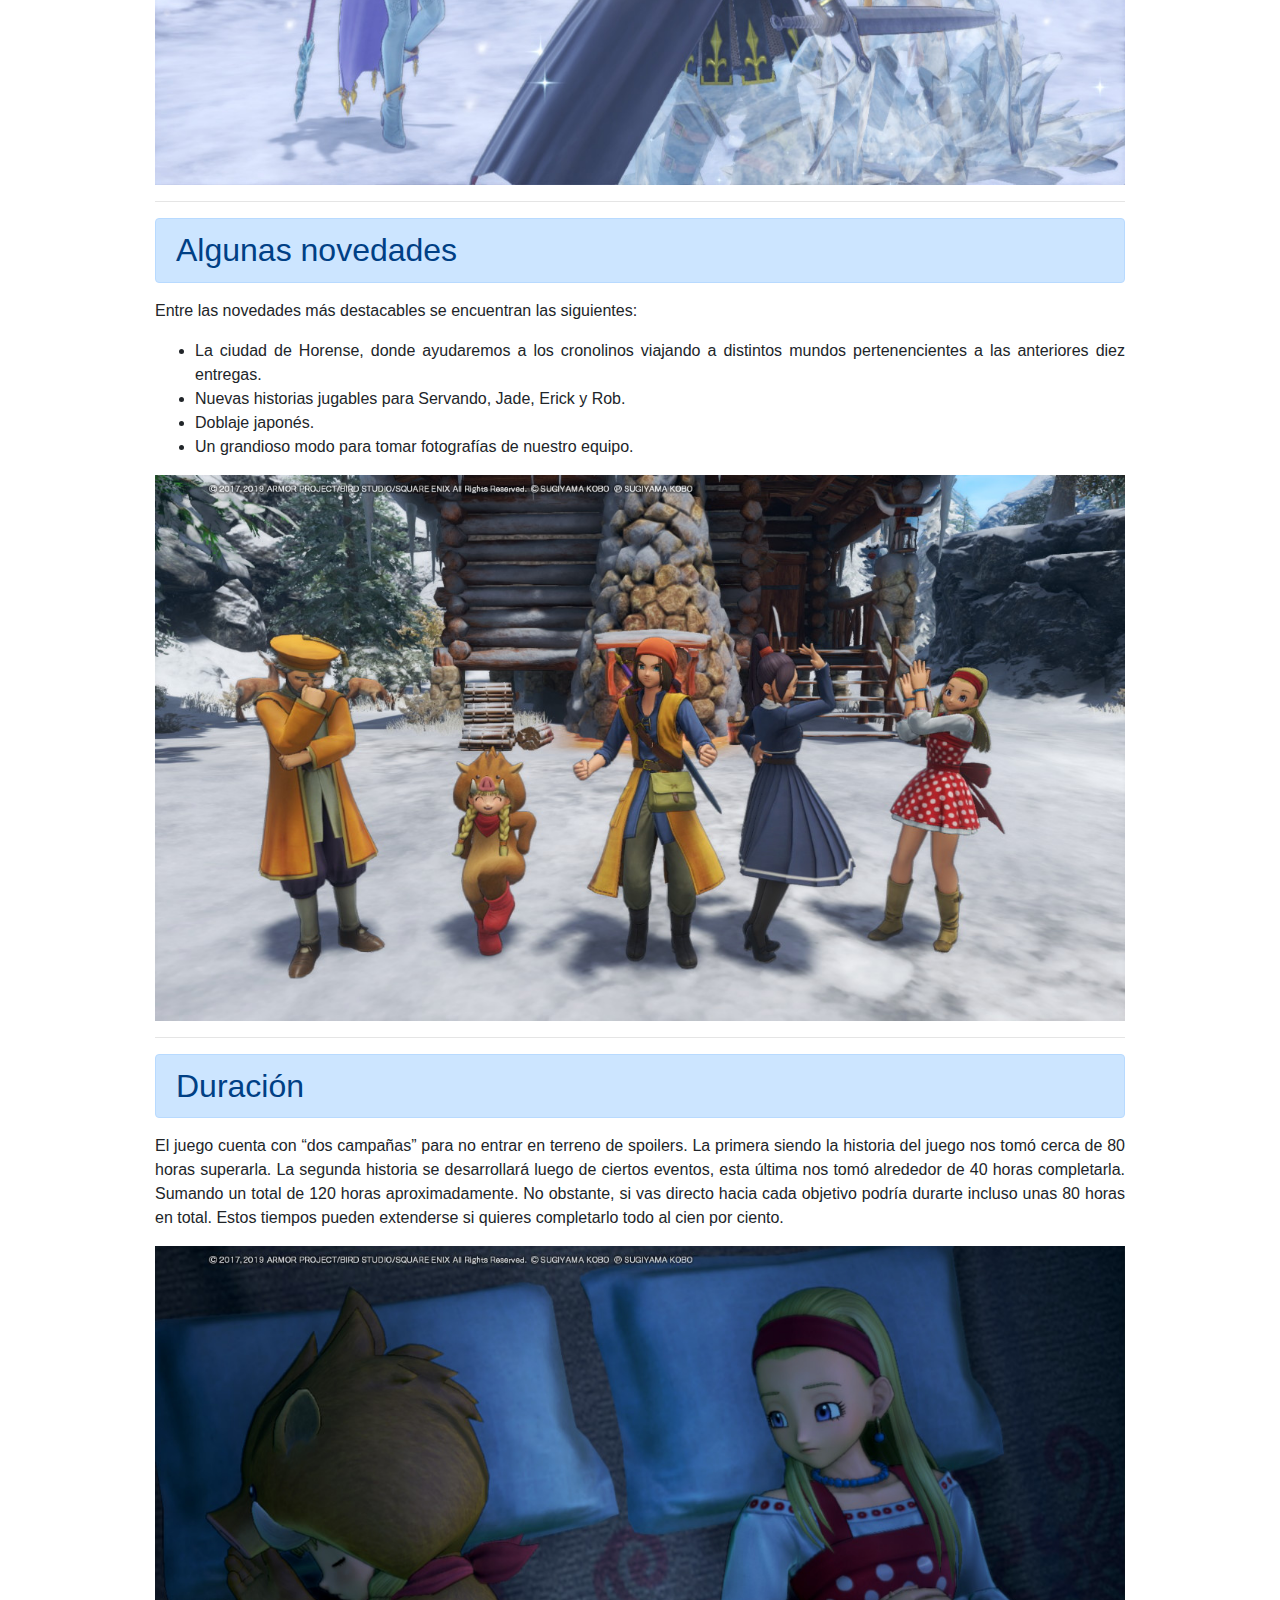
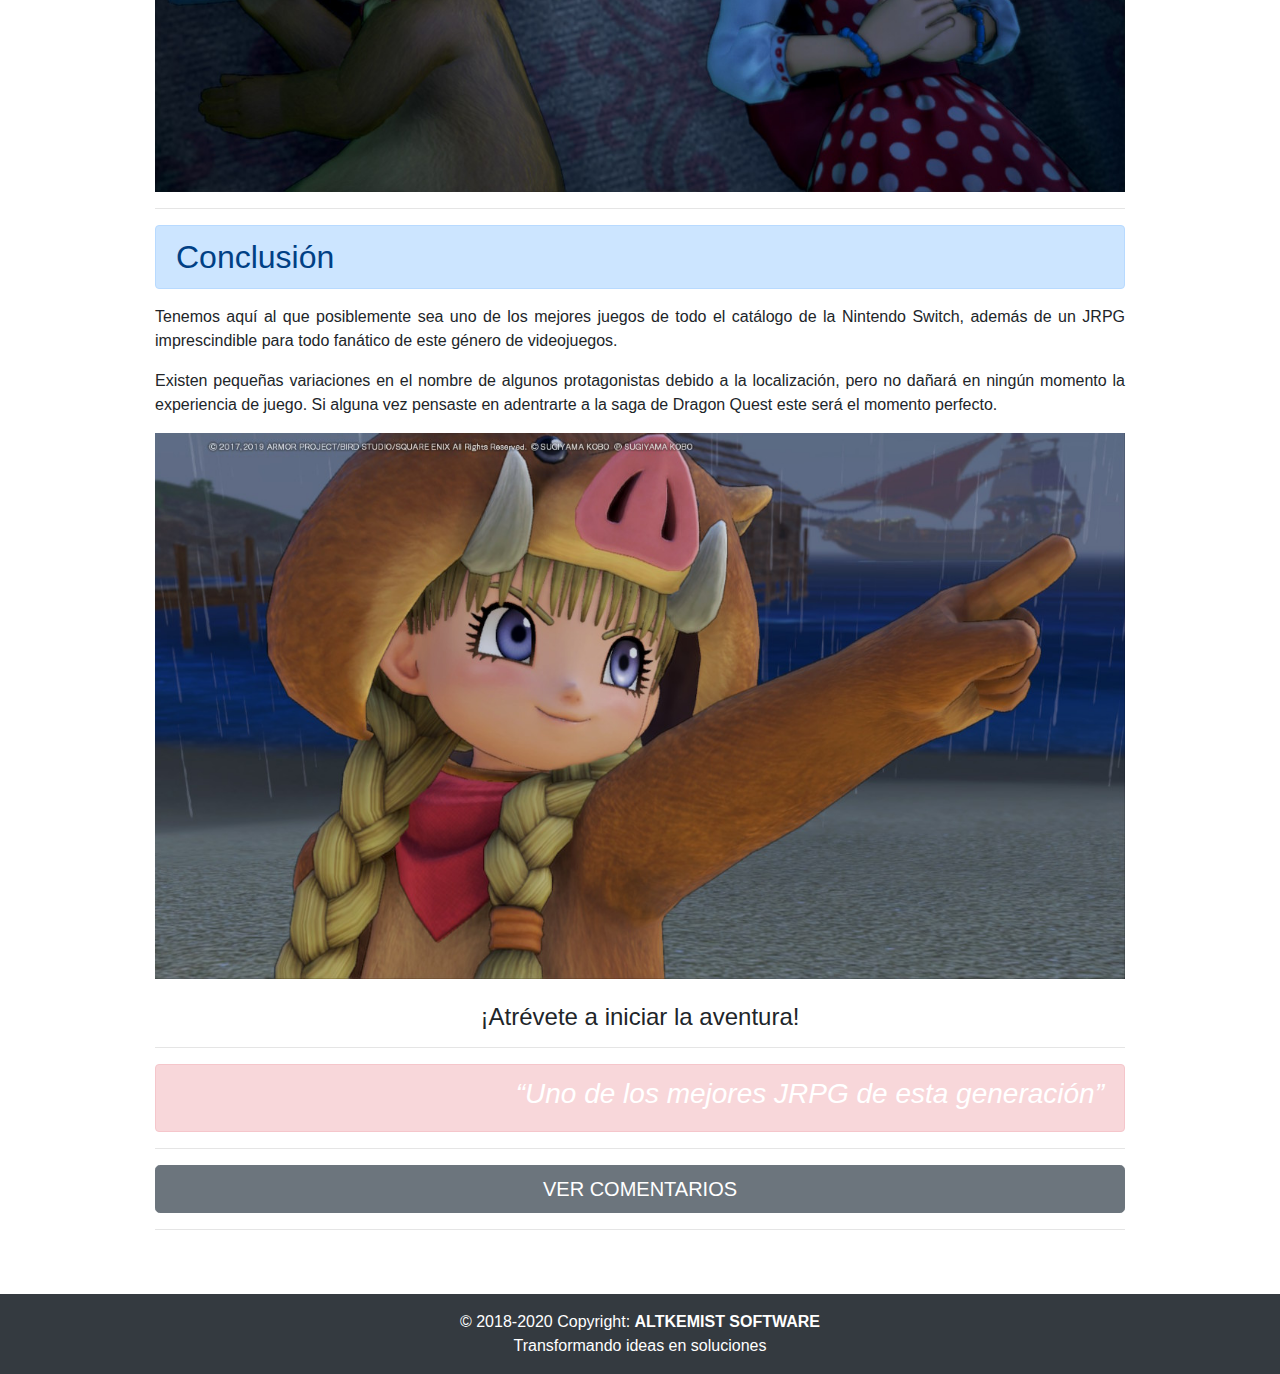
<file: static/review-dragon-quest-11s.html>
<!DOCTYPE html>
<html lang="es">
<head>
    <!-- Global site tag (gtag.js) - Google Analytics -->
    <script async src="https://www.googletagmanager.com/gtag/js?id=UA-129743452-1"></script>
    <script>
    window.dataLayer = window.dataLayer || [];
    function gtag(){dataLayer.push(arguments);}
    gtag('js', new Date());

    gtag('config', 'UA-129743452-1');
    </script>
    <meta property="og:image" content="https://altkemist.github.io/altkemist/static/img-review/dq11s/logoweb.png" />
    <meta name="description" content="La legendaria saga JRPG llega con su onceava entrega a la Nintendo Switch, en una edición definitiva que enamorará a los fanáticos de la saga.">
    <meta charset="UTF-8">
    <meta name="viewport" content="width=device-width, initial-scale=1.0">
    <meta http-equiv="X-UA-Compatible" content="ie=edge">
    <link rel="stylesheet" href="../public/vendor/bootstrap/css/bootstrap.min.css"/>
    <link rel="stylesheet" href="../public/vendor/font-awesome-4.7.0/css/font-awesome.min.css">

    <link rel="stylesheet" href="../public/vendor/jssocials/jssocials.css">
    <link rel="stylesheet" href="../public/vendor/jssocials/jssocials-theme-flat.css">

    <link rel="shortcut icon" href="../public/img/ALTKEMIST_ico.ico" type="image/x-icon">
    <!-- <link rel="icon" href="./static/icons/icon16.png" type="image/png" sizes="16x16">
    <link rel="icon" href="./static/icons/icon32.png" type="image/png" sizes="32x32">
    <link rel="icon" href="./static/icons/icon96.png" type="image/png" sizes="96x96">
    <link rel="icon" href="./static/icons/icon128.png" type="image/png" sizes="128x128">
    <link rel="icon" href="./static/icons/icon196.png" type="image/png" sizes="196x196"> -->
    <link rel="stylesheet" href="../public/css/style.css">
    <title>Reseña: Dragon Quest XI S: Echoes of an Elusive Age</title>
</head>
<body>
     <!-- NavBar -->
     <nav class="navbar sticky-top navbar-expand-lg navbar-dark bg-dark">
        <a class="navbar-brand" href="../index">ALTKEMIST SOFTWARE</a>
        <button class="navbar-toggler" type="button" data-toggle="collapse" data-target="#navbarSupportedContent" aria-controls="navbarSupportedContent" aria-expanded="false" aria-label="Toggle navigation">
          <span class="navbar-toggler-icon"></span>
        </button>
      
        <div class="collapse navbar-collapse" id="navbarSupportedContent">
          <ul class="navbar-nav mr-auto">
            <li class="nav-item">
              <a class="nav-link" href="https://altkemist.github.io/altkemist/quienessomos">¿Quiénes Somos?</a>
            </li>
            <li class="nav-item">
                <a class="nav-link" href="https://altkemist.github.io/altkemist/proyectos">Proyectos</a>
            </li>
            <li class="nav-item">
                <a class="nav-link" href="https://altkemist.github.io/altkemist/articles">Reseñas</a>
            </li>
          </ul>
        </div>
    </nav>
    
    <!--Cuerpo-->
    <div class="container-fluid">
        <div class="row mt-5 mb-5">
            <div class="col-sm-10 offset-sm-1 text-justify">
                <h1 class="alert alert-primary">
                    Reseña: Dragon Quest XI S: Echoes of an Elusive Age
                </h1>
                <table class="table"><tr><td><h6><b>Autor:</b> Isaac Quinzada</h6></td><td class="text-right"><h6><b>Fecha:</b> 19/04/2020</h6></td></tr></table>
                <div id="shareIconsCount"></div>
                <hr>
                <br>
                <p>
                    La legendaria saga JRPG llega con su onceava entrega a la Nintendo Switch, en una edición definitiva que enamorará a los fanáticos de la saga.
                </p>
                <p>
                    "Emprende una gran aventura de clásico corte rolero, con personajes memorables y una historia apasionante, en DRAGON QUEST XI S: Ecos de un pasado perdido – Edición definitiva para Nintendo Switch. Encarnas al Luminario, un joven que desciende de un héroe legendario que derrotó a las fuerzas del mal en el remoto pasado. Alíate con un elenco de compañeros carismáticos y embárcate en un viaje que te llevará a todo tipo de lugares para salvar al mundo de una terrible amenaza." - Nintendo
                </p>
                <div id="carouselExampleControls" class="carousel slide carousel-fade mt-2 mb-2" data-ride="carousel" >
                    <ol class="carousel-indicators">
                        <li data-target="#carouselExampleIndicators" data-slide-to="0" class="active"></li>
                        <li data-target="#carouselExampleIndicators" data-slide-to="1"></li>
                    </ol>
                    <div class="carousel-inner">
                        <div class="carousel-item active">
                        <img class="d-block w-100" src="./img-review/dq11s/dq1.jpg" alt="First slide">
                            <div class="carousel-caption d-none d-md-block">
                                <h5>Emprende la aventura</h5>
                            </div>
                        </div>
                        <div class="carousel-item">
                        <img class="d-block w-100" src="./img-review/dq11s/dq2.jpg" alt="Second slide">
                            <div class="carousel-caption d-none d-md-block">
                                <h5>Podrás jugar toda la aventura en un deslumbrante modo 2D si lo deseas</h5>
                            </div>
                        </div>
                    </div>
                    <a class="carousel-control-prev" href="#carouselExampleControls" role="button" data-slide="prev">
                        <span class="carousel-control-prev-icon" aria-hidden="true"></span>
                        <span class="sr-only">Previous</span>
                    </a>
                    <a class="carousel-control-next" href="#carouselExampleControls" role="button" data-slide="next">
                        <span class="carousel-control-next-icon" aria-hidden="true"></span>
                        <span class="sr-only">Next</span>
                    </a>
                </div>
                <hr>
                <h2 class="alert alert-primary">
                    Una aventura épica por toda Erdrea
                </h2>
                <p>
                    Con un diseño de personajes realizado por <b>Akira Toriyama</b> y una historia elaborada por el mítico <b>“Dream Team”</b> de los JRPG, te sentirás en la piel del protagonista desde el momento uno.
                </p>
                <p>
                    Los personajes son tan carismáticos y sus historias tan plenamente desarrolladas que lograrán que te encariñes con ellos, los sentirás como verdaderos camaradas y no como simples npc.
                </p>
                <img class="d-block w-100" src="./img-review/dq11s/dq3.jpg"/>
                <hr>
                <h2 class="alert alert-primary">
                    Un variado elenco de personajes
                </h2>
                <p>
                    Contaremos con los clásicos roles de los JRPG tales como Ladrón, Mago, Sanador, Peleador, etc hasta completar un elenco de ocho personajes jugables, divididos en dos equipos, nuestro equipo principal y el equipo de “repuesto”. Podrás alternar entre los mismos en medio de un combate.
                </p>
                <img class="d-block w-100" src="./img-review/dq11s/dq4.jpg"/><hr>
                <h2 class="alert alert-primary">
                    Aspecto gráfico
                </h2>
                <p>
                    Existe la posibilidad de alternar entre dos modos de juego: Gráficos en 3D y Gráficos en 2D de 16 bits. Nos centraremos en el primero.
                </p>
                <p>
                    Esta versión definitiva tiene una resolución dinámica que varía entre <b>1280 x 720</b>, 1408 x 792 y 1440 x 810 en el modo dock. Mientras que en el modo portátil rondará los 540p. Funcionando a unos estables <b>30 fps.</b>
                </p>
                <img class="d-block w-100" src="./img-review/dq11s/dq5.jpg"/>
                <hr>
                <h2 class="alert alert-primary">
                    Sonido
                </h2>
                <p>
                    Esta versión nos permite jugarla enteramente con un doblaje japonés de primer nivel, sin embargo es posible jugarlo doblado al inglés si así lo prefieres.
                </p>
                <p>
                    La banda sonora también posee dos opciones sintetizada u orquestada, siendo esta última una opción perfecta para largas horas de juego. Dicha banda sonora cuenta con las melodías más clásicas de la saga brindándonos un eufórico sentimiento de nostalgia.
                </p>
                <img class="d-block w-100" src="./img-review/dq11s/dq6.jpg"/>
                <hr>
                <h2 class="alert alert-primary">
                    Jugabilidad
                </h2>
                <p>
                    El juego posee una jugabilidad por turnos, muy clásica de los JRPG, dándonos la posibilidad de idear diferentes estrategias para afrontar cada uno de los combates del juego. También contaremos con ataques definitivos conocidos como los poderes de Inspiración.
                </p>
                <p>
                    Esta versión nos permite además jugar los combates a una velocidad ultrarápida, muy ideal para cuando nos toque subir de nivel.
                </p>
                <img class="d-block w-100" src="./img-review/dq11s/dq7.jpg"/><hr>
                <h2 class="alert alert-primary">
                    Algunas novedades
                </h2>
                <p>
                    Entre las novedades más destacables se encuentran las siguientes:
                </p>
                <p>
                    <ul>
                        <li>
                            La ciudad de Horense, donde ayudaremos a los cronolinos viajando a distintos mundos pertenencientes a las anteriores diez entregas.
                        </li>
                        <li>
                            Nuevas historias jugables para Servando, Jade, Erick y Rob.
                        </li>
                        <li>
                            Doblaje japonés.
                        </li>
                        <li>
                            Un grandioso modo para tomar fotografías de nuestro equipo.
                        </li>
                    </ul>
                </p>
                <img class="d-block w-100" src="./img-review/dq11s/dq8.jpg"/><hr>
                <h2 class="alert alert-primary">
                    Duración
                </h2>
                <p>
                    El juego cuenta con “dos campañas” para no entrar en terreno de spoilers. La primera siendo la historia del juego nos tomó cerca de 80 horas superarla. La segunda historia se desarrollará luego de ciertos eventos, esta última nos tomó alrededor de 40 horas completarla. Sumando un total de 120 horas aproximadamente. No obstante, si vas directo hacia cada objetivo podría durarte incluso unas 80 horas en total. Estos tiempos pueden extenderse si quieres completarlo todo al cien por ciento.
                </p>
                <img class="d-block w-100" src="./img-review/dq11s/dq9.jpg"/><hr>
                <h2 class="alert alert-primary">
                    Conclusión
                </h2>
                <p>
                    Tenemos aquí al que posiblemente sea uno de los mejores juegos de todo el catálogo de la Nintendo Switch, además de un JRPG imprescindible para todo fanático de este género de videojuegos.
                </p>
                <p>
                    Existen pequeñas variaciones en el nombre de algunos protagonistas debido a la localización, pero no dañará en ningún momento la experiencia de juego. Si alguna vez pensaste en adentrarte a la saga de Dragon Quest este será el momento perfecto.
                </p>
                <img class="d-block w-100" src="./img-review/dq11s/dq10.jpg"/>
                <br><center><h4>¡Atrévete a iniciar la aventura!</h4></center><hr>
                <div class="alert alert-danger">
                <h3 class="text-right text-white"><em>“Uno de los mejores JRPG de esta generación”</em></h3>
                </div>
                <hr>
                <button class="btn btn-block btn-secondary btn-lg" onclick="showComments()">VER COMENTARIOS</button>
                <hr>
                <div id='disqus_thread'></div>
            </div>
        </div>
    </div>

    <!-- Pie de página -->

    
    <!--Footer-->
    <footer class="bg-dark">
            <!-- Copyright-->
            <div class="footer-copyright bg-dark py-3 text-white text-center">
                © 2018-2020 Copyright:
                <span class="font-weight-bold">ALTKEMIST SOFTWARE</span>
                <br>Transformando ideas en soluciones
            </div>
            <!--/.Copyright -->
        
        </footer>
        <!--/.Footer-->
                              
    
        <!-- Scripts -->
        <script src="../public/vendor/jquery/jquery-3.3.1.min.js"></script>
        <script src="../public/vendor/bootstrap/js/bootstrap.min.js"></script>
        
        <script src="../public/vendor/jssocials/jssocials.js"></script>
        <script>
            $("#shareIconsCount").jsSocials({
                url: window.location.url,
                text: "NotFound Games Reseñas",
                showCount: true,
                showLabel: false,
                shares: [
                    "twitter",
                    "facebook",
                    "whatsapp",
                    "telegram",
                    "email"
                ]
            });
        </script>
        <script src="../public/js/main.js"></script>
        
        <!--Disqus-->
        <script>
            var comm = 0;

            function showComments(){
                if (comm == 0){
                    comm++;
                    var d = document, s = d.createElement('script');
                    s.src = 'https://notfound-games-resenas.disqus.com/embed.js';
                    s.setAttribute('data-timestamp', +new Date());
                    (d.head || d.body).appendChild(s);
                }                
            }

            var disqus_config = function () {
            this.page.url = "https://altkemist.github.io/altkemist/static/review-dragon-quest-11s.html"
            this.page.identifier = "$2y$12$PIlJaU3f6YSJ8cf1/4ouielgVVJ2p.OmgQj/dC9KddS2P.5Ua/rp6"
            };
        </script>
</body>
</html>
</file>
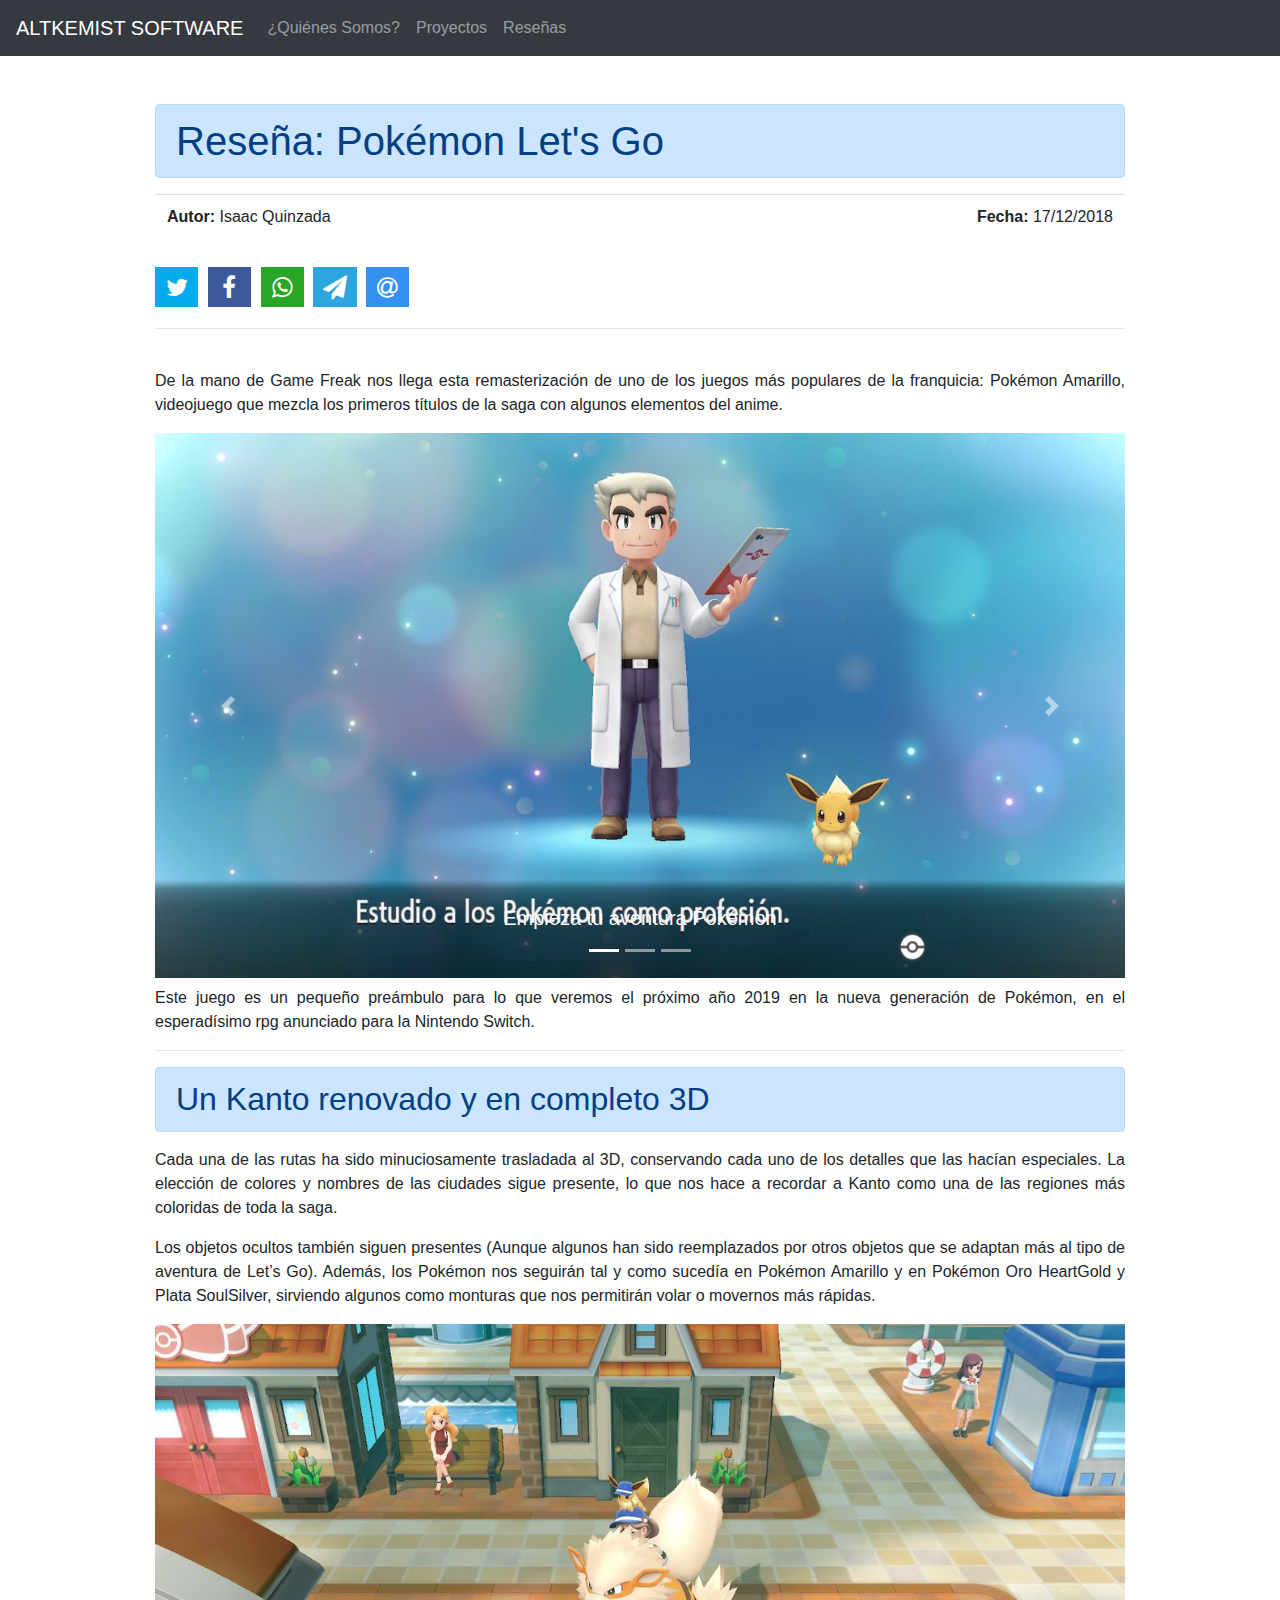
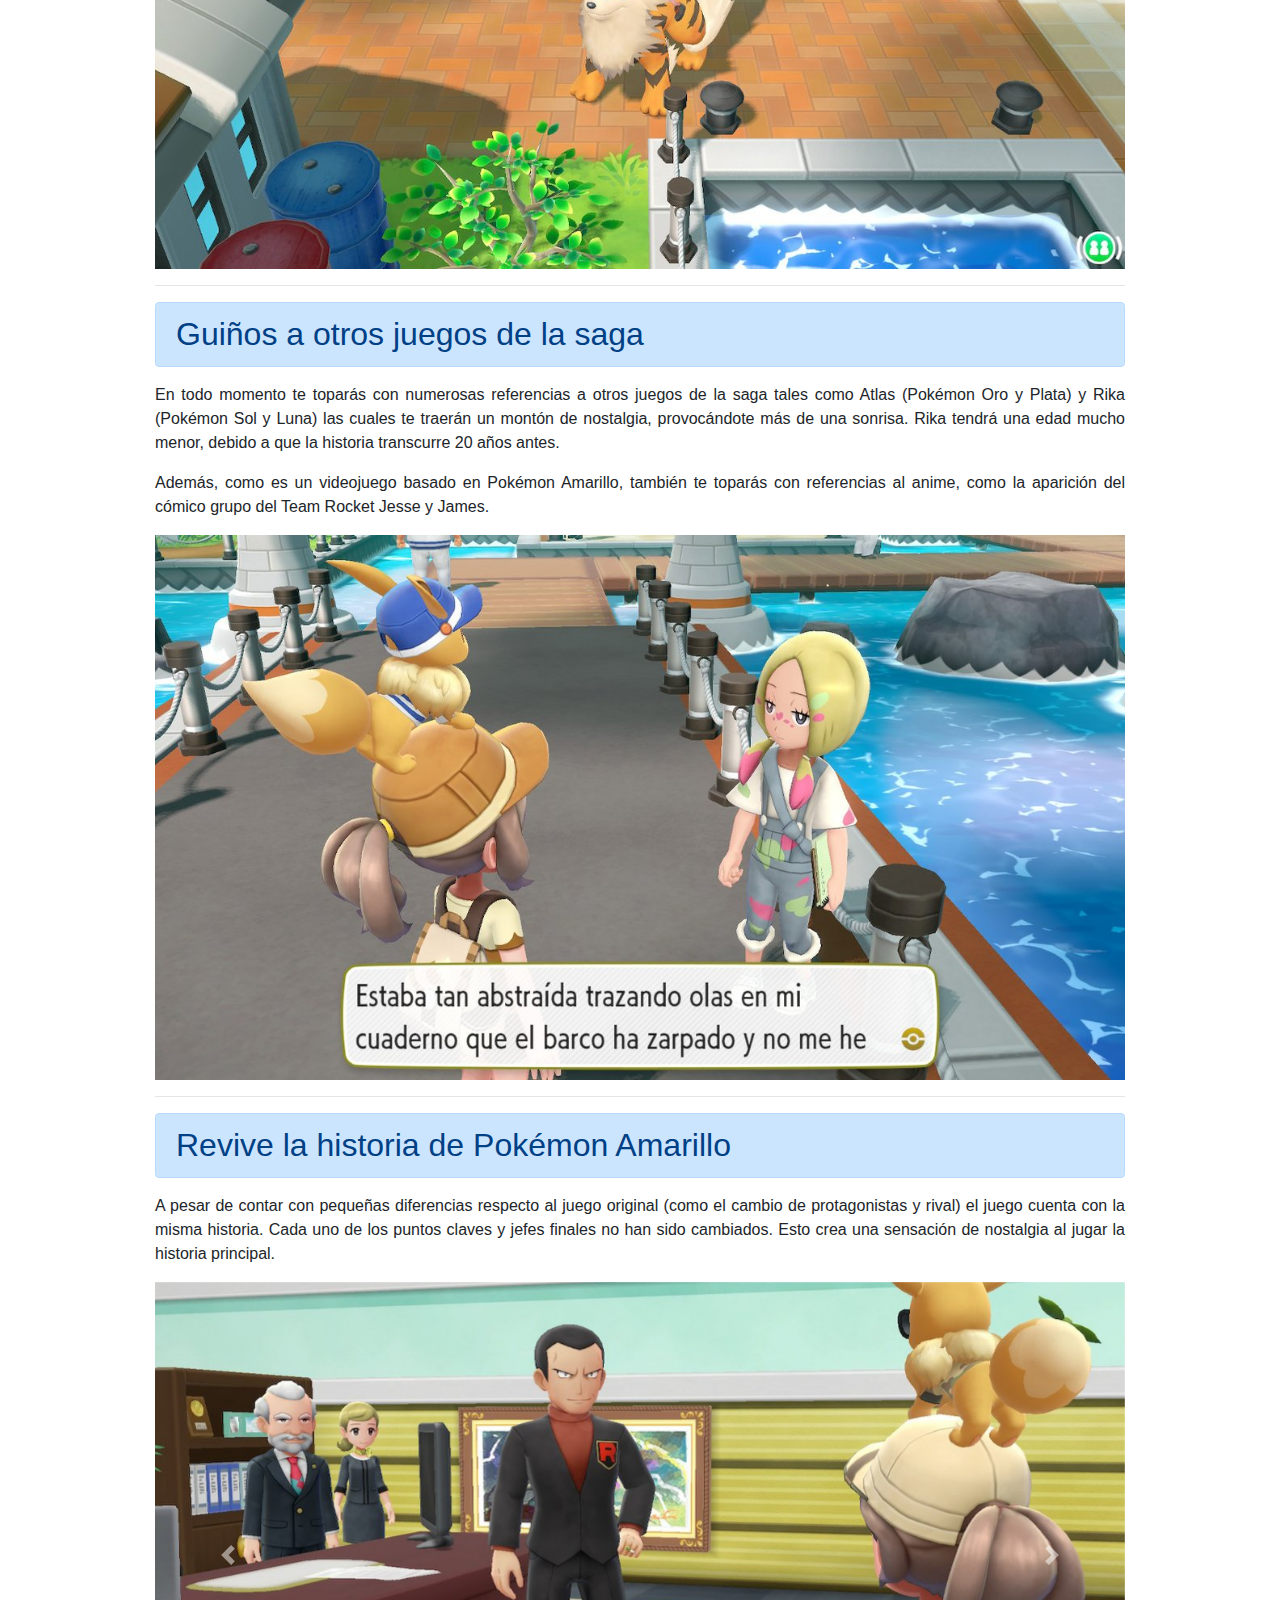
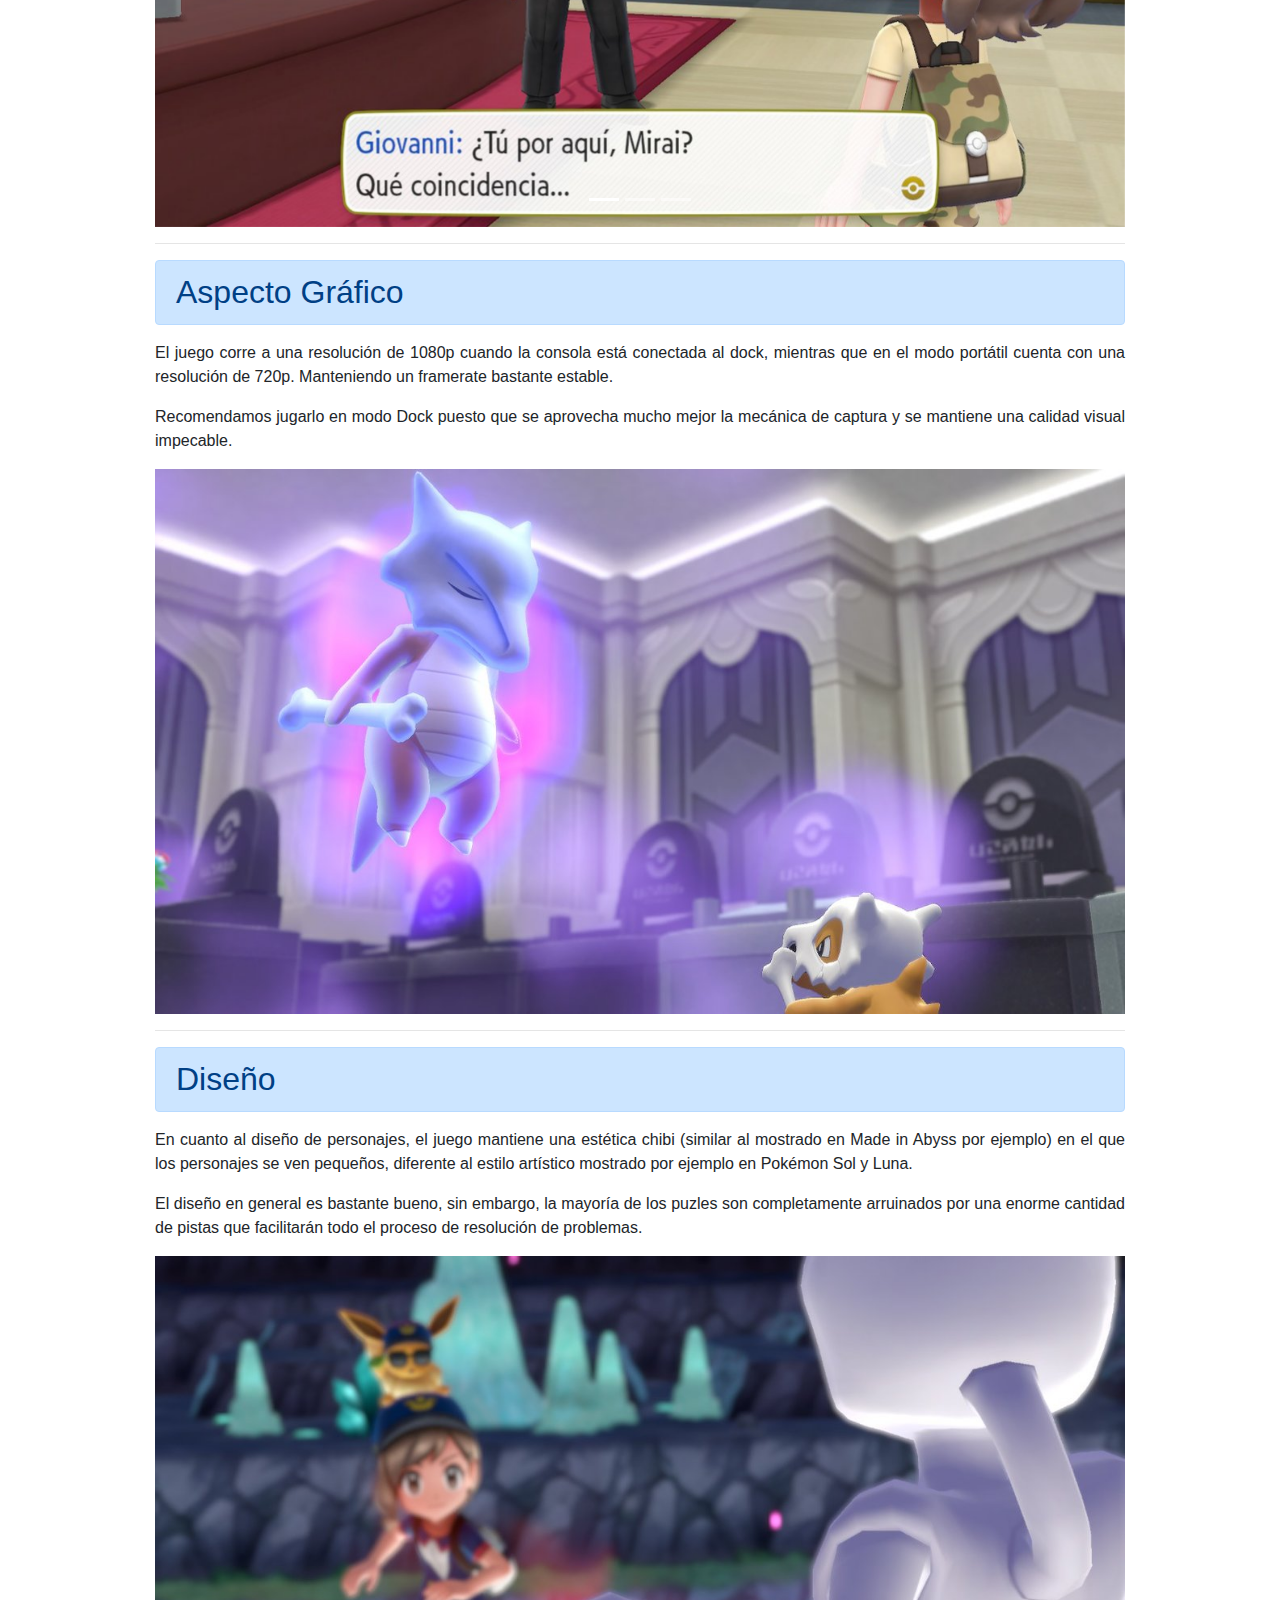
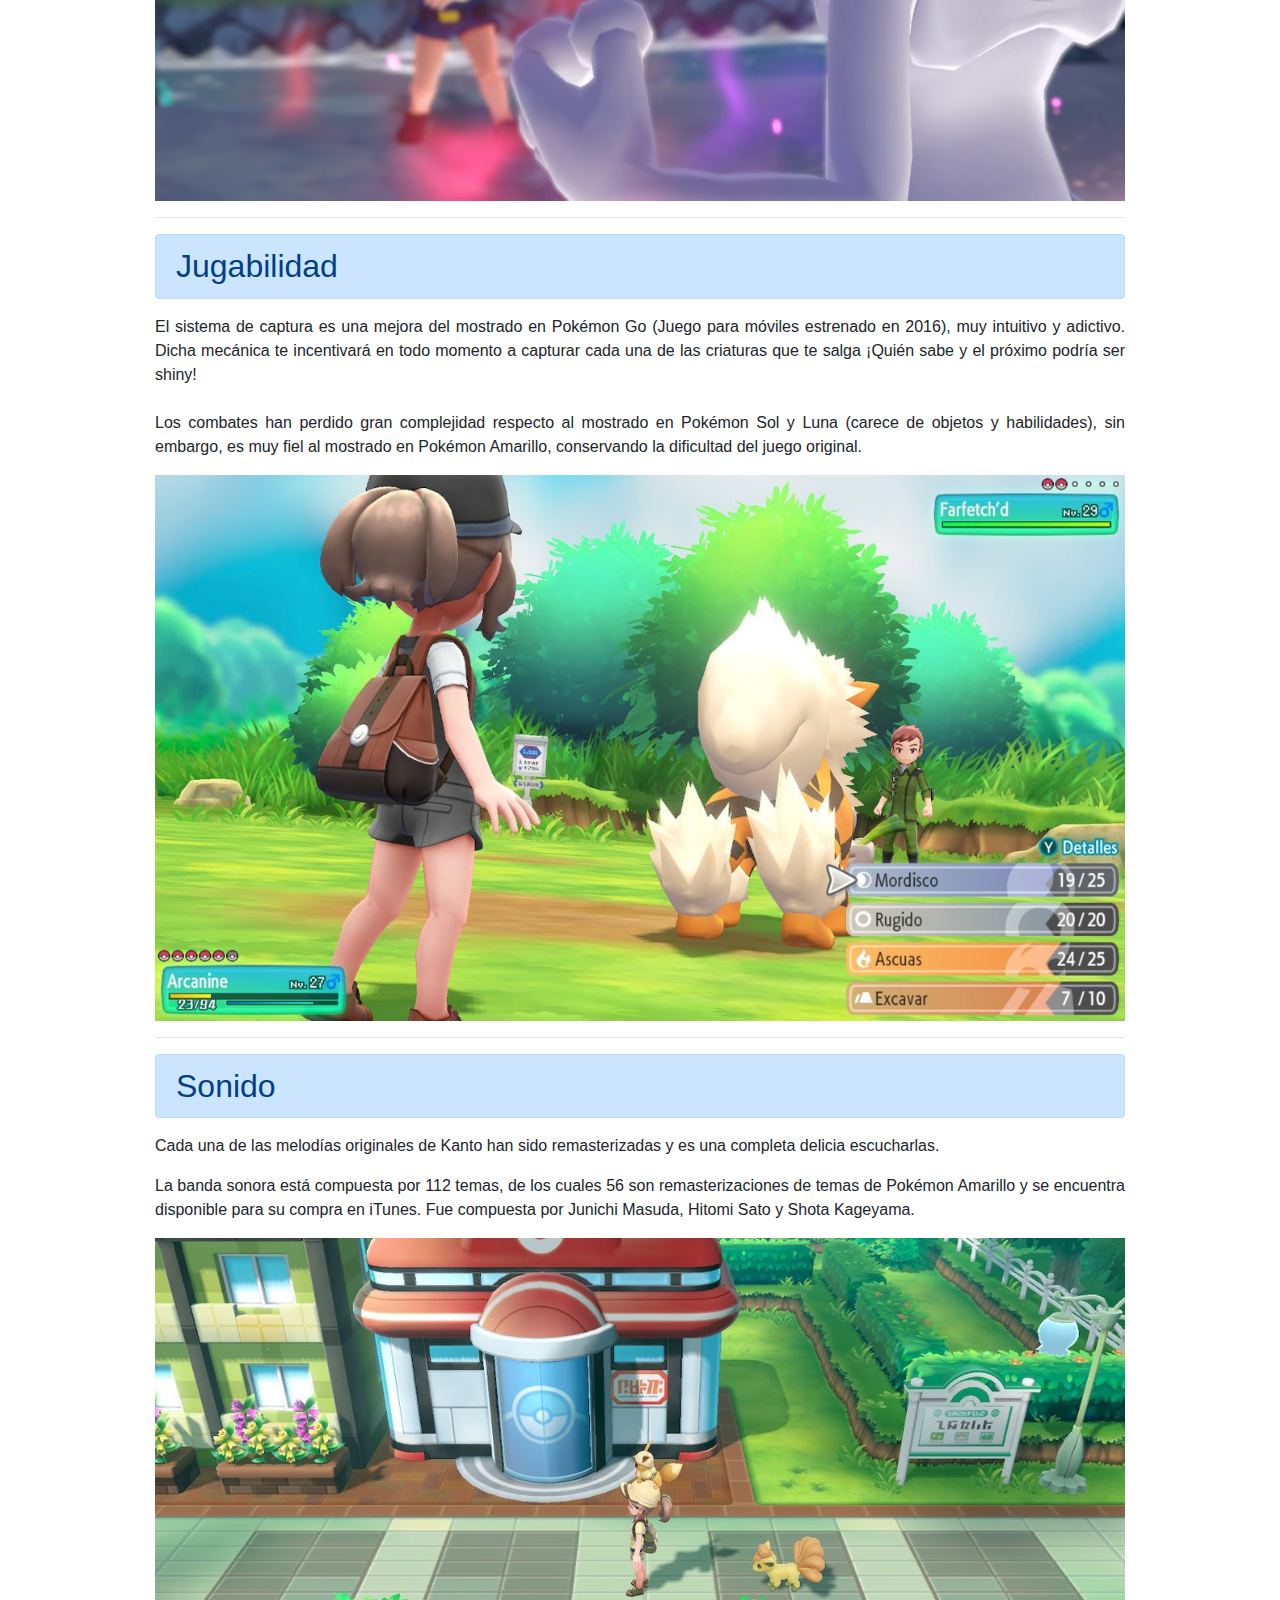
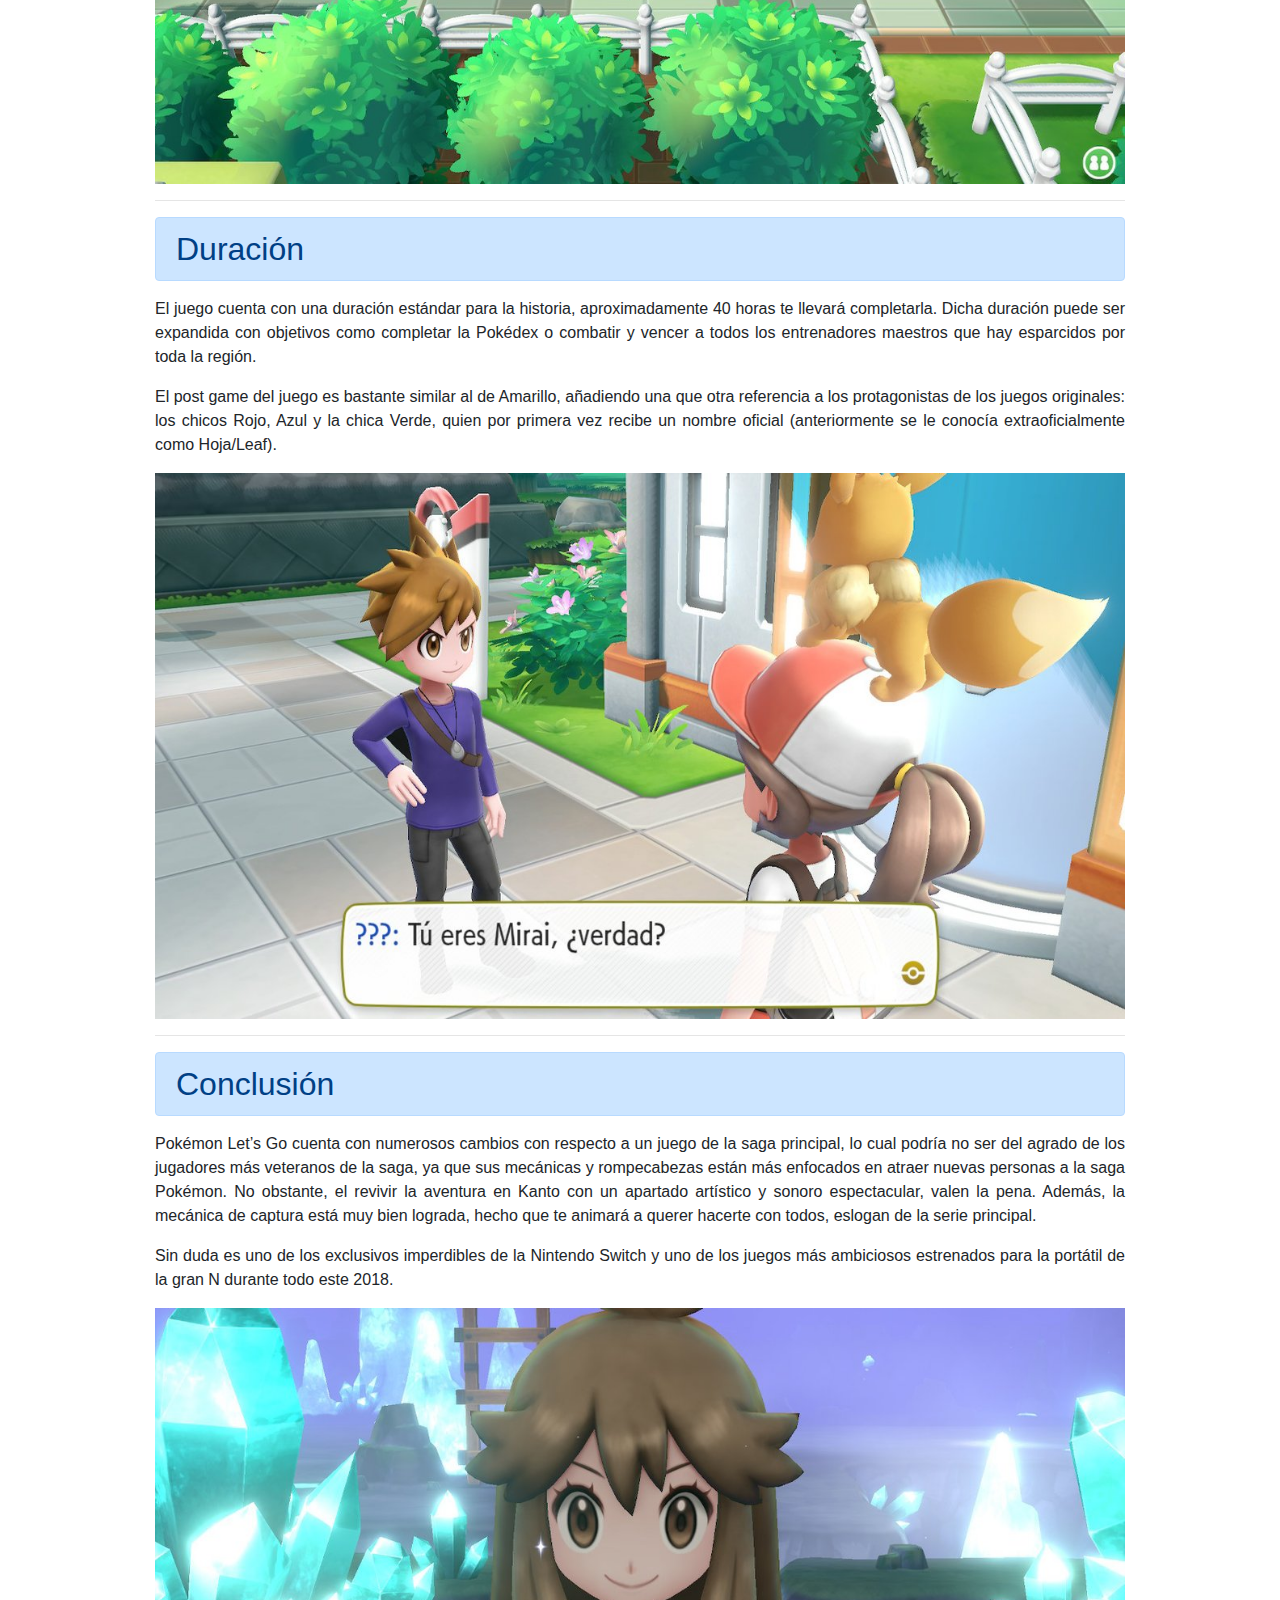
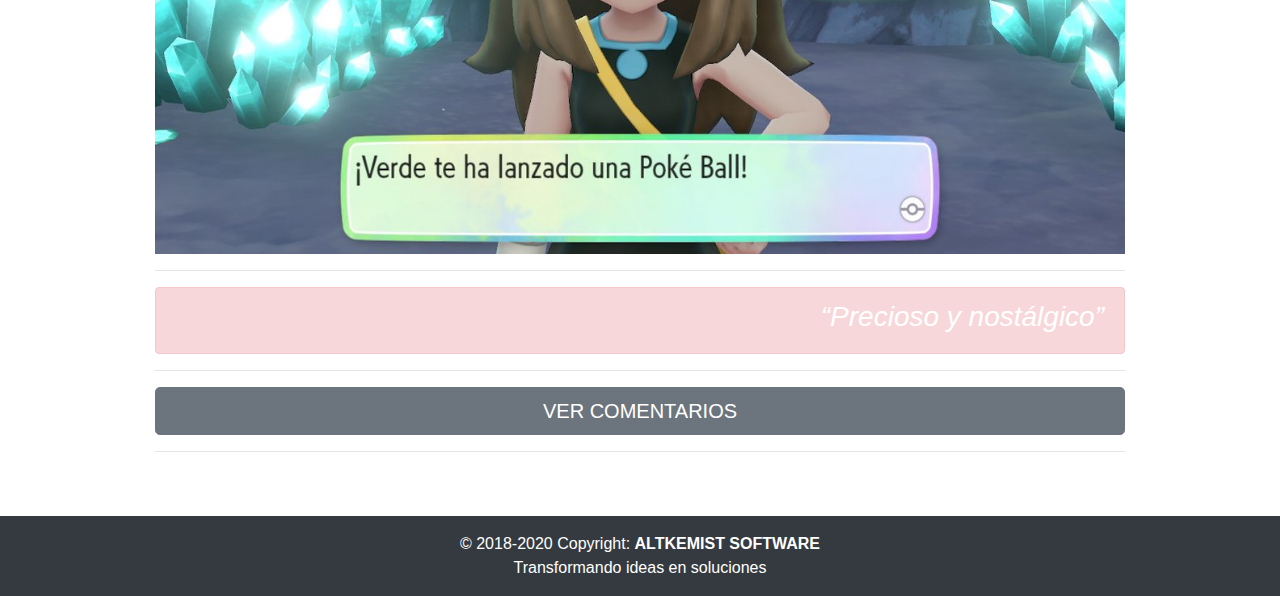
<file: static/review-pokemon-lets-go.html>
<!DOCTYPE html>
<html lang="es">
<head>
    <!-- Global site tag (gtag.js) - Google Analytics -->
    <script async src="https://www.googletagmanager.com/gtag/js?id=UA-129743452-1"></script>
    <script>
    window.dataLayer = window.dataLayer || [];
    function gtag(){dataLayer.push(arguments);}
    gtag('js', new Date());

    gtag('config', 'UA-129743452-1');
    </script>
    <meta property="og:image" content="https://altkemist.github.io/altkemist/static/img-review/pokemon lets go/pokemon10.jpg" />
    <meta name="description" content="De la mano de Game Freak nos llega esta remasterización de uno de los
    juegos más populares de la franquicia: Pokémon Amarillo, videojuego que
    mezcla los primeros títulos de la saga con algunos elementos del anime.">
    <meta charset="UTF-8">
    <meta name="viewport" content="width=device-width, initial-scale=1.0">
    <meta http-equiv="X-UA-Compatible" content="ie=edge">
    <link rel="stylesheet" href="../public/vendor/bootstrap/css/bootstrap.min.css"/>
    <link rel="stylesheet" href="../public/vendor/font-awesome-4.7.0/css/font-awesome.min.css">

    <link rel="stylesheet" href="../public/vendor/jssocials/jssocials.css">
    <link rel="stylesheet" href="../public/vendor/jssocials/jssocials-theme-flat.css">

    <link rel="shortcut icon" href="../public/img/ALTKEMIST_ico.ico" type="image/x-icon">
    <!-- <link rel="icon" href="./static/icons/icon16.png" type="image/png" sizes="16x16">
    <link rel="icon" href="./static/icons/icon32.png" type="image/png" sizes="32x32">
    <link rel="icon" href="./static/icons/icon96.png" type="image/png" sizes="96x96">
    <link rel="icon" href="./static/icons/icon128.png" type="image/png" sizes="128x128">
    <link rel="icon" href="./static/icons/icon196.png" type="image/png" sizes="196x196"> -->
    <link rel="stylesheet" href="../public/css/style.css">
    <title>Reseña: Pokémon Let's Go</title>
</head>
<body>
     <!-- NavBar -->
     <nav class="navbar sticky-top navbar-expand-lg navbar-dark bg-dark">
        <a class="navbar-brand" href="../index">ALTKEMIST SOFTWARE</a>
        <button class="navbar-toggler" type="button" data-toggle="collapse" data-target="#navbarSupportedContent" aria-controls="navbarSupportedContent" aria-expanded="false" aria-label="Toggle navigation">
          <span class="navbar-toggler-icon"></span>
        </button>
      
        <div class="collapse navbar-collapse" id="navbarSupportedContent">
          <ul class="navbar-nav mr-auto">
            <li class="nav-item">
              <a class="nav-link" href="https://altkemist.github.io/altkemist/quienessomos">¿Quiénes Somos?</a>
            </li>
            <li class="nav-item">
                <a class="nav-link" href="https://altkemist.github.io/altkemist/proyectos">Proyectos</a>
            </li>
            <li class="nav-item">
                <a class="nav-link" href="https://altkemist.github.io/altkemist/articles">Reseñas</a>
            </li>
          </ul>
        </div>
    </nav>
    
    <!--Cuerpo-->
    <div class="container-fluid">
        <div class="row mt-5 mb-5">
            <div class="col-sm-10 offset-sm-1 text-justify">
                <h1 class="alert alert-primary">
                    Reseña: Pokémon Let's Go
                </h1>
                <table class="table"><tr><td><h6><b>Autor:</b> Isaac Quinzada</h6></td><td class="text-right"><h6><b>Fecha:</b> 17/12/2018</h6></td></tr></table>
                <div id="shareIconsCount"></div>
                <hr>
                <br>
                <p>
                    De la mano de Game Freak nos llega esta remasterización de uno de los
                    juegos más populares de la franquicia: Pokémon Amarillo, videojuego que
                    mezcla los primeros títulos de la saga con algunos elementos del anime.
                </p>
                <div id="carouselExampleControls" class="carousel slide carousel-fade mt-2 mb-2" data-ride="carousel" >
                    <ol class="carousel-indicators">
                        <li data-target="#carouselExampleIndicators" data-slide-to="0" class="active"></li>
                        <li data-target="#carouselExampleIndicators" data-slide-to="1"></li>
                        <li data-target="#carouselExampleIndicators" data-slide-to="2"></li>
                    </ol>
                    <div class="carousel-inner">
                        <div class="carousel-item active">
                        <img class="d-block w-100" src="./img-review/pokemon lets go/pokemon04.jpg" alt="First slide">
                            <div class="carousel-caption d-none d-md-block">
                                <h5>Empieza tu aventura Pokémon</h5>
                            </div>
                        </div>
                        <div class="carousel-item">
                        <img class="d-block w-100" src="./img-review/pokemon lets go/pokemon02.jpg" alt="Second slide">
                            <div class="carousel-caption d-none d-md-block">
                                <h5>Revive experiencias anteriores</h5>
                            </div>
                        </div>
                        <div class="carousel-item">
                        <img class="d-block w-100" src="./img-review/pokemon lets go/pokemon08.jpg" alt="Third slide">
                        </div>
                    </div>
                    <a class="carousel-control-prev" href="#carouselExampleControls" role="button" data-slide="prev">
                        <span class="carousel-control-prev-icon" aria-hidden="true"></span>
                        <span class="sr-only">Previous</span>
                    </a>
                    <a class="carousel-control-next" href="#carouselExampleControls" role="button" data-slide="next">
                        <span class="carousel-control-next-icon" aria-hidden="true"></span>
                        <span class="sr-only">Next</span>
                    </a>
                </div>
                <!-- Contenido -->
                <p>
                    Este juego es un pequeño preámbulo para lo que veremos el próximo año 2019
                    en la nueva generación de Pokémon, en el esperadísimo rpg anunciado para la
                    Nintendo Switch.
                </p>
                <hr>
                <h2 class="alert alert-primary">
                    Un Kanto renovado y en completo 3D
                </h2>
                <p>
                    Cada una de las rutas ha sido minuciosamente trasladada al 3D, conservando
                    cada uno de los detalles que las hacían especiales. La elección de colores
                    y nombres de las ciudades sigue presente, lo que nos hace a recordar a
                    Kanto como una de las regiones más coloridas de toda la saga.
                </p>
                <p>
                    Los objetos ocultos también siguen presentes (Aunque algunos han sido 
                    reemplazados por otros objetos que se adaptan más al tipo de aventura de 
                    Let’s Go). Además, los Pokémon nos seguirán tal y como sucedía en Pokémon Amarillo y en 
                    Pokémon Oro HeartGold y Plata SoulSilver, sirviendo algunos como monturas que nos permitirán volar 
                    o movernos más rápidas.
                </p>
                <img class="d-block w-100" src="./img-review/pokemon lets go/pokemon17.jpg"/>
                <hr>
                <h2 class="alert alert-primary">
                    Guiños a otros juegos de la saga
                </h2>
                <p>
                    En todo momento te toparás con numerosas referencias a otros juegos de la
                    saga tales como Atlas (Pokémon Oro y Plata) y Rika (Pokémon Sol y Luna) las
                    cuales te traerán un montón de nostalgia, provocándote más de una sonrisa.
                    Rika tendrá una edad mucho menor, debido a que la historia transcurre 20 años antes.
                </p>
                <p>
                    Además, como es un videojuego basado en Pokémon Amarillo, también te
                    toparás con referencias al anime, como la aparición del cómico grupo del
                    Team Rocket Jesse y James.
                </p>
                <img class="d-block w-100" src="./img-review/pokemon lets go/pokemon01.jpg"/>
                <hr>
                <h2 class="alert alert-primary">
                    Revive la historia de Pokémon Amarillo
                </h2>
                <p>
                    A pesar de contar con pequeñas diferencias respecto al juego original (como
                    el cambio de protagonistas y rival) el juego cuenta con la misma historia.
                    Cada uno de los puntos claves y jefes finales no han sido cambiados. Esto
                    crea una sensación de nostalgia al jugar la historia principal.
                </p>
                <div id="carouselExampleControls2" class="carousel slide carousel-fade mt-2 mb-2" data-ride="carousel" >
                    <ol class="carousel-indicators">
                        <li data-target="#carouselExampleIndicators2" data-slide-to="0" class="active"></li>
                        <li data-target="#carouselExampleIndicators2" data-slide-to="1"></li>
                        <li data-target="#carouselExampleIndicators2" data-slide-to="2"></li>
                    </ol>
                    <div class="carousel-inner">
                        <div class="carousel-item active">
                        <img class="d-block w-100" src="./img-review/pokemon lets go/pokemon11.jpg" alt="First slide">
                        </div>
                        <div class="carousel-item">
                        <img class="d-block w-100" src="./img-review/pokemon lets go/pokemon06.jpg" alt="Second slide">
                        </div>
                        <div class="carousel-item">
                        <img class="d-block w-100" src="./img-review/pokemon lets go/pokemon19.jpg" alt="Third slide">
                        </div>
                    </div>
                    <a class="carousel-control-prev" href="#carouselExampleControls2" role="button" data-slide="prev">
                        <span class="carousel-control-prev-icon" aria-hidden="true"></span>
                        <span class="sr-only">Previous</span>
                    </a>
                    <a class="carousel-control-next" href="#carouselExampleControls2" role="button" data-slide="next">
                        <span class="carousel-control-next-icon" aria-hidden="true"></span>
                        <span class="sr-only">Next</span>
                    </a>
                </div>
                <hr>
                <h2 class="alert alert-primary">
                    Aspecto Gráfico
                </h2>
                <p>
                    El juego corre a una resolución de 1080p cuando la consola está conectada
                    al dock, mientras que en el modo portátil cuenta con una resolución de
                    720p. Manteniendo un framerate bastante estable.
                </p>
                <p>
                    Recomendamos jugarlo en modo Dock puesto que se aprovecha mucho mejor la
                    mecánica de captura y se mantiene una calidad visual impecable.
                </p>
                <img class="d-block w-100" src="./img-review/pokemon lets go/pokemon05.jpg"/>
                <hr>
                <h2 class="alert alert-primary">
                    Diseño
                </h2>
                <p>
                    En cuanto al diseño de personajes, el juego mantiene una estética chibi
                    (similar al mostrado en Made in Abyss por ejemplo) en el que los personajes
                    se ven pequeños, diferente al estilo artístico mostrado por ejemplo en
                    Pokémon Sol y Luna.
                </p>
                <p>
                    El diseño en general es bastante bueno, sin embargo, la mayoría de los
                    puzles son completamente arruinados por una enorme cantidad de pistas que
                    facilitarán todo el proceso de resolución de problemas.
                </p>
                <img class="d-block w-100" src="./img-review/pokemon lets go/pokemon16.jpg"/>
                <hr>
                <h2 class="alert alert-primary">
                    Jugabilidad
                </h2>
                <p>
                    El sistema de captura es una mejora del mostrado en Pokémon Go (Juego para
                    móviles estrenado en 2016), muy intuitivo y adictivo. Dicha mecánica te
                    incentivará en todo momento a capturar cada una de las criaturas que te
                    salga ¡Quién sabe y el próximo podría ser shiny!
                    <br/>
                    <br/>
                    Los combates han perdido gran complejidad respecto al mostrado en Pokémon
                    Sol y Luna (carece de objetos y habilidades), sin embargo, es muy fiel al
                    mostrado en Pokémon Amarillo, conservando la dificultad del juego original.
                </p>
                <img class="d-block w-100" src="./img-review/pokemon lets go/pokemon07.jpg"/>
                <hr>
                <h2 class="alert alert-primary">
                    Sonido
                </h2>
                <p>
                    Cada una de las melodías originales de Kanto han sido remasterizadas y es
                    una completa delicia escucharlas.
                </p>
                <p>
                    La banda sonora está compuesta por 112 temas, de los cuales 56 son
                    remasterizaciones de temas de Pokémon Amarillo y se encuentra disponible
                    para su compra en iTunes. Fue compuesta por Junichi Masuda, Hitomi Sato y
                    Shota Kageyama.
                </p>
                <img class="d-block w-100" src="./img-review/pokemon lets go/pokemon18.jpg"/>
                <hr>
                <h2 class="alert alert-primary">
                    Duración
                </h2>
                <p>
                    El juego cuenta con una duración estándar para la historia, aproximadamente
                    40 horas te llevará completarla. Dicha duración puede ser expandida con
                    objetivos como completar la Pokédex o combatir y vencer a todos los
                    entrenadores maestros que hay esparcidos por toda la región.
                </p>
                <p>
                    El post game del juego es bastante similar al de Amarillo, añadiendo una
                    que otra referencia a los protagonistas de los juegos originales: los
                    chicos Rojo, Azul y la chica Verde, quien por primera vez recibe un nombre
                    oficial (anteriormente se le conocía extraoficialmente como Hoja/Leaf).
                </p>
                <img class="d-block w-100" src="./img-review/pokemon lets go/pokemon03.jpg"/>
                <hr>
                <h2 class="alert alert-primary">
                    Conclusión
                </h2>
                <p>
                    Pokémon Let’s Go cuenta con numerosos cambios con respecto a un juego de la
                    saga principal, lo cual podría no ser del agrado de los jugadores más
                    veteranos de la saga, ya que sus mecánicas y rompecabezas están más
                    enfocados en atraer nuevas personas a la saga Pokémon. No obstante, el
                    revivir la aventura en Kanto con un apartado artístico y sonoro
                    espectacular, valen la pena. Además, la mecánica de captura está muy bien
                    lograda, hecho que te animará a querer hacerte con todos, eslogan de la
                    serie principal.
                </p>
                <p>
                    Sin duda es uno de los exclusivos imperdibles de la Nintendo Switch y uno
                    de los juegos más ambiciosos estrenados para la portátil de la gran N
                    durante todo este 2018.
                </p>
                <img class="d-block w-100" src="./img-review/pokemon lets go/pokemon13.jpg"/>
                <!-- Fin contenido -->
                <hr>
                <div class="alert alert-danger">
                <h3 class="text-right text-white"><em>“Precioso y nostálgico”</em></h3>
                </div>
                <hr>
                <button class="btn btn-block btn-secondary btn-lg" onclick="showComments()">VER COMENTARIOS</button>
                <hr>
                <div id='disqus_thread'></div>
            </div>
        </div>
    </div>

    <!-- Pie de página -->

    
    <!--Footer-->
    <footer class="bg-dark">
            <!-- Copyright-->
            <div class="footer-copyright bg-dark py-3 text-white text-center">
                © 2018-2020 Copyright:
                <span class="font-weight-bold">ALTKEMIST SOFTWARE</span>
                <br>Transformando ideas en soluciones
            </div>
            <!--/.Copyright -->
        
        </footer>
        <!--/.Footer-->
                              
    
        <!-- Scripts -->
        <script src="../public/vendor/jquery/jquery-3.3.1.min.js"></script>
        <script src="../public/vendor/bootstrap/js/bootstrap.min.js"></script>
        
        <script src="../public/vendor/jssocials/jssocials.js"></script>
        <script>
            $("#shareIconsCount").jsSocials({
                url: window.location.url,
                text: "NotFound Games Reseñas",
                showCount: true,
                showLabel: false,
                shares: [
                    "twitter",
                    "facebook",
                    "whatsapp",
                    "telegram",
                    "email"
                ]
            });
        </script>
        <script src="../public/js/main.js"></script>
        
        <!--Disqus-->
        <script>
            var comm = 0;

            function showComments(){
                if (comm == 0){
                    comm++;
                    var d = document, s = d.createElement('script');
                    s.src = 'https://notfound-games-resenas.disqus.com/embed.js';
                    s.setAttribute('data-timestamp', +new Date());
                    (d.head || d.body).appendChild(s);
                }                
            }

            var disqus_config = function () {
                this.page.url = "https://altkemist.github.io/altkemist/static/review-pokemon-lets-go.html"
                this.page.identifier = "$2a$10$hQ2PAfWkfiIn2iXdn.Sch.Urpa9r3C3dcJDmYXGNWX1XIchasnsJG"
            };
        </script>
</body>
</html>
</file>
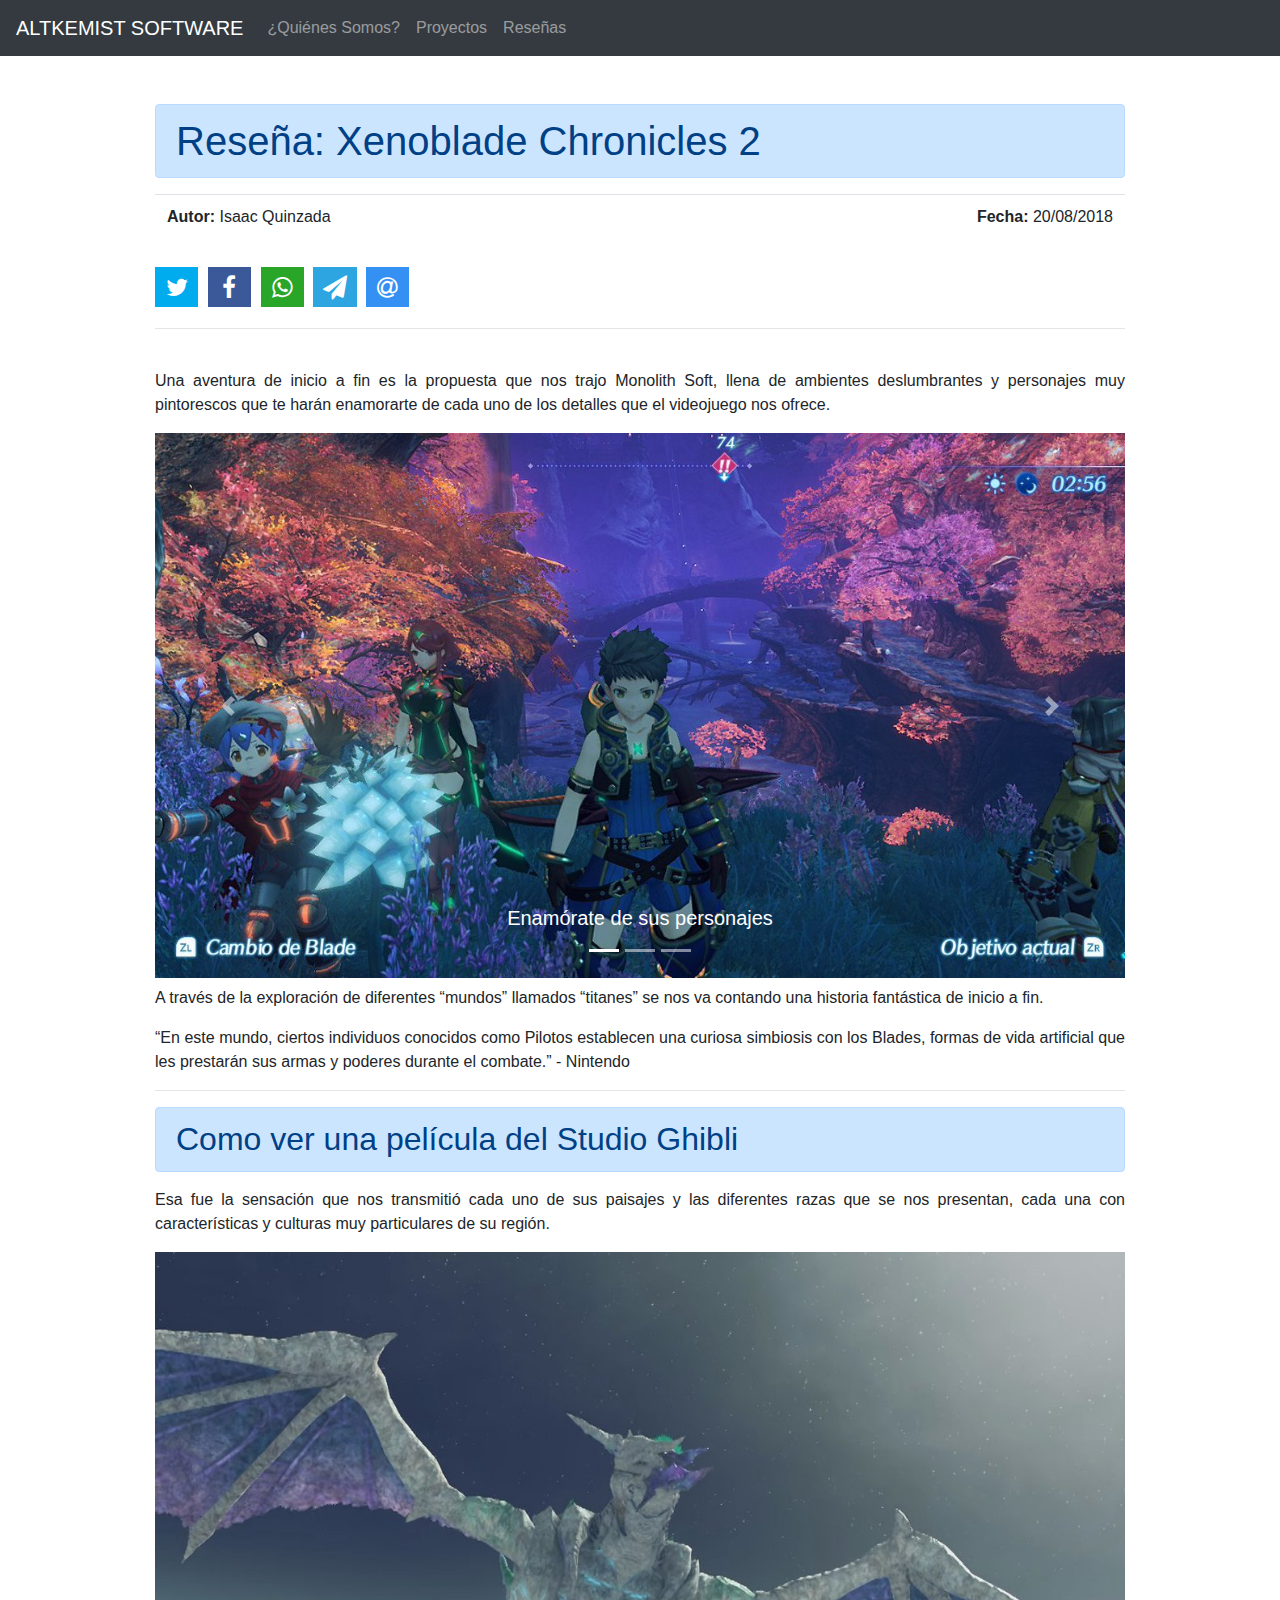
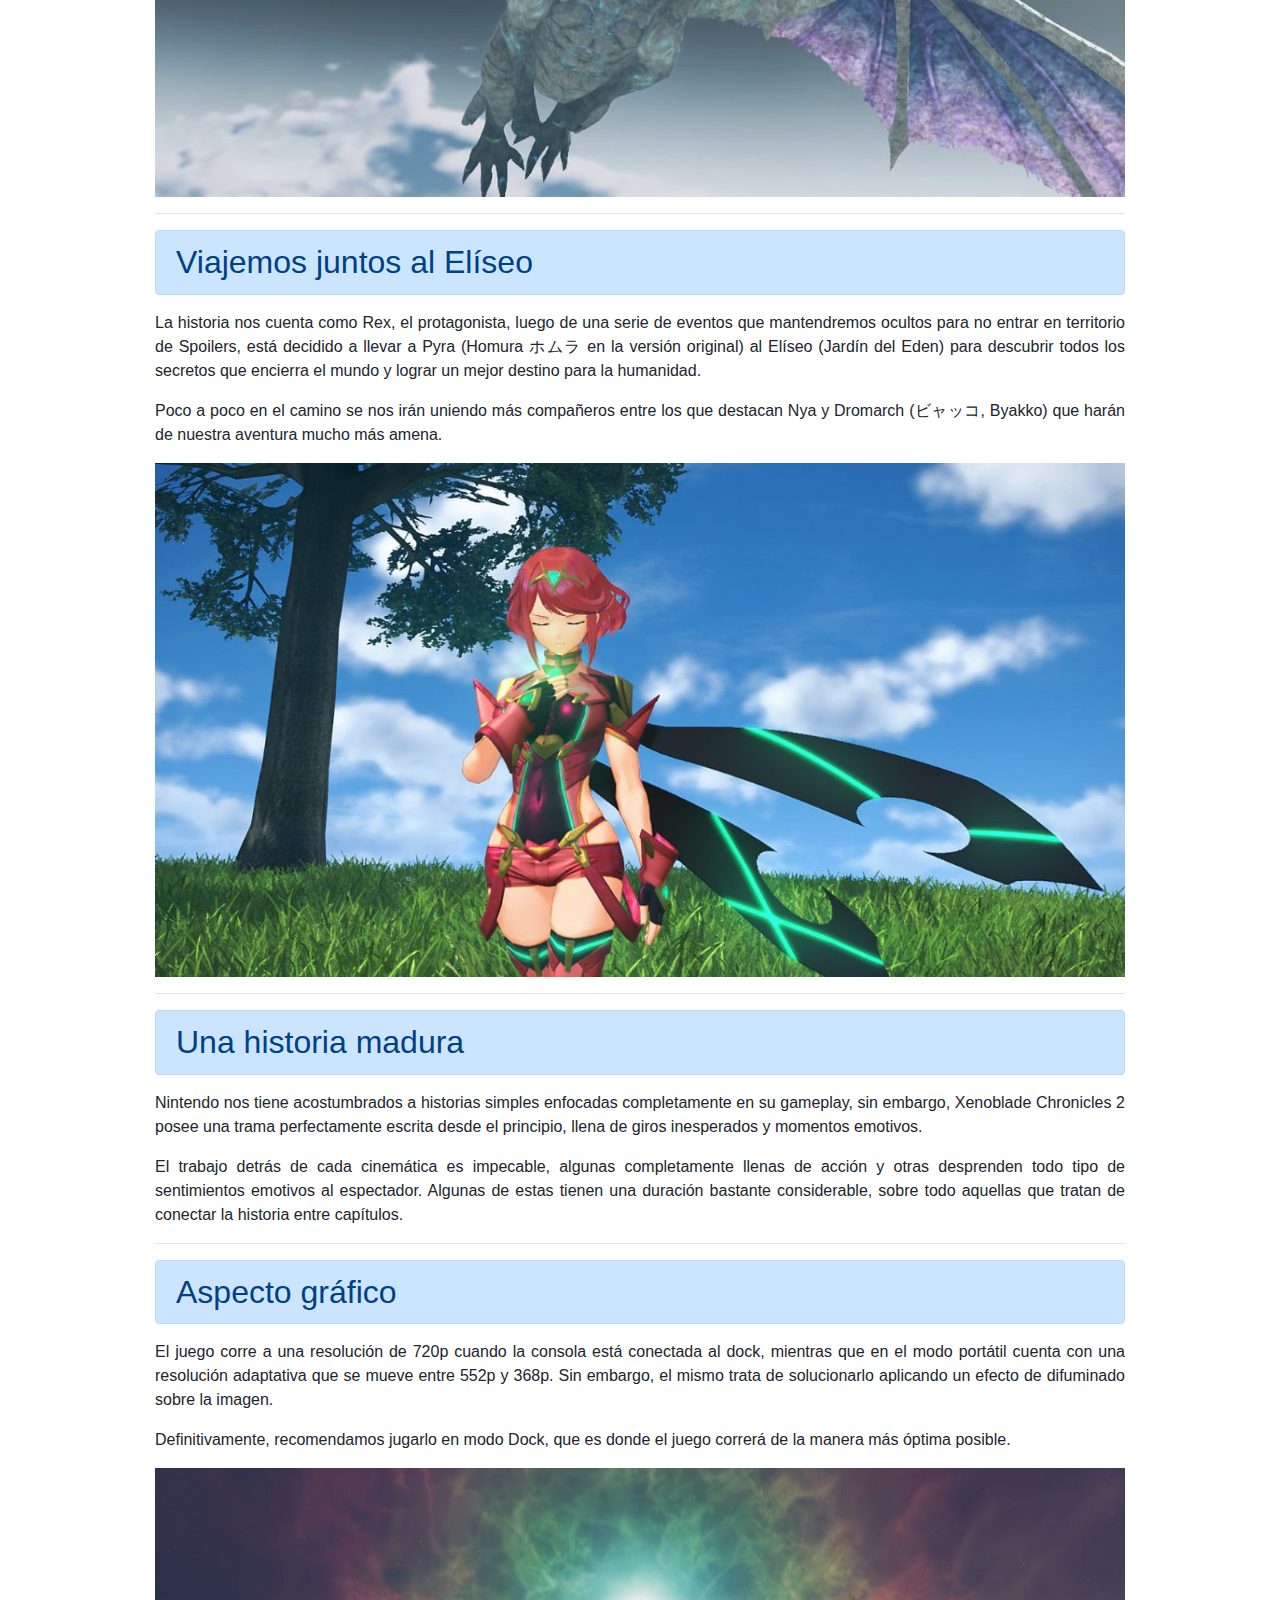
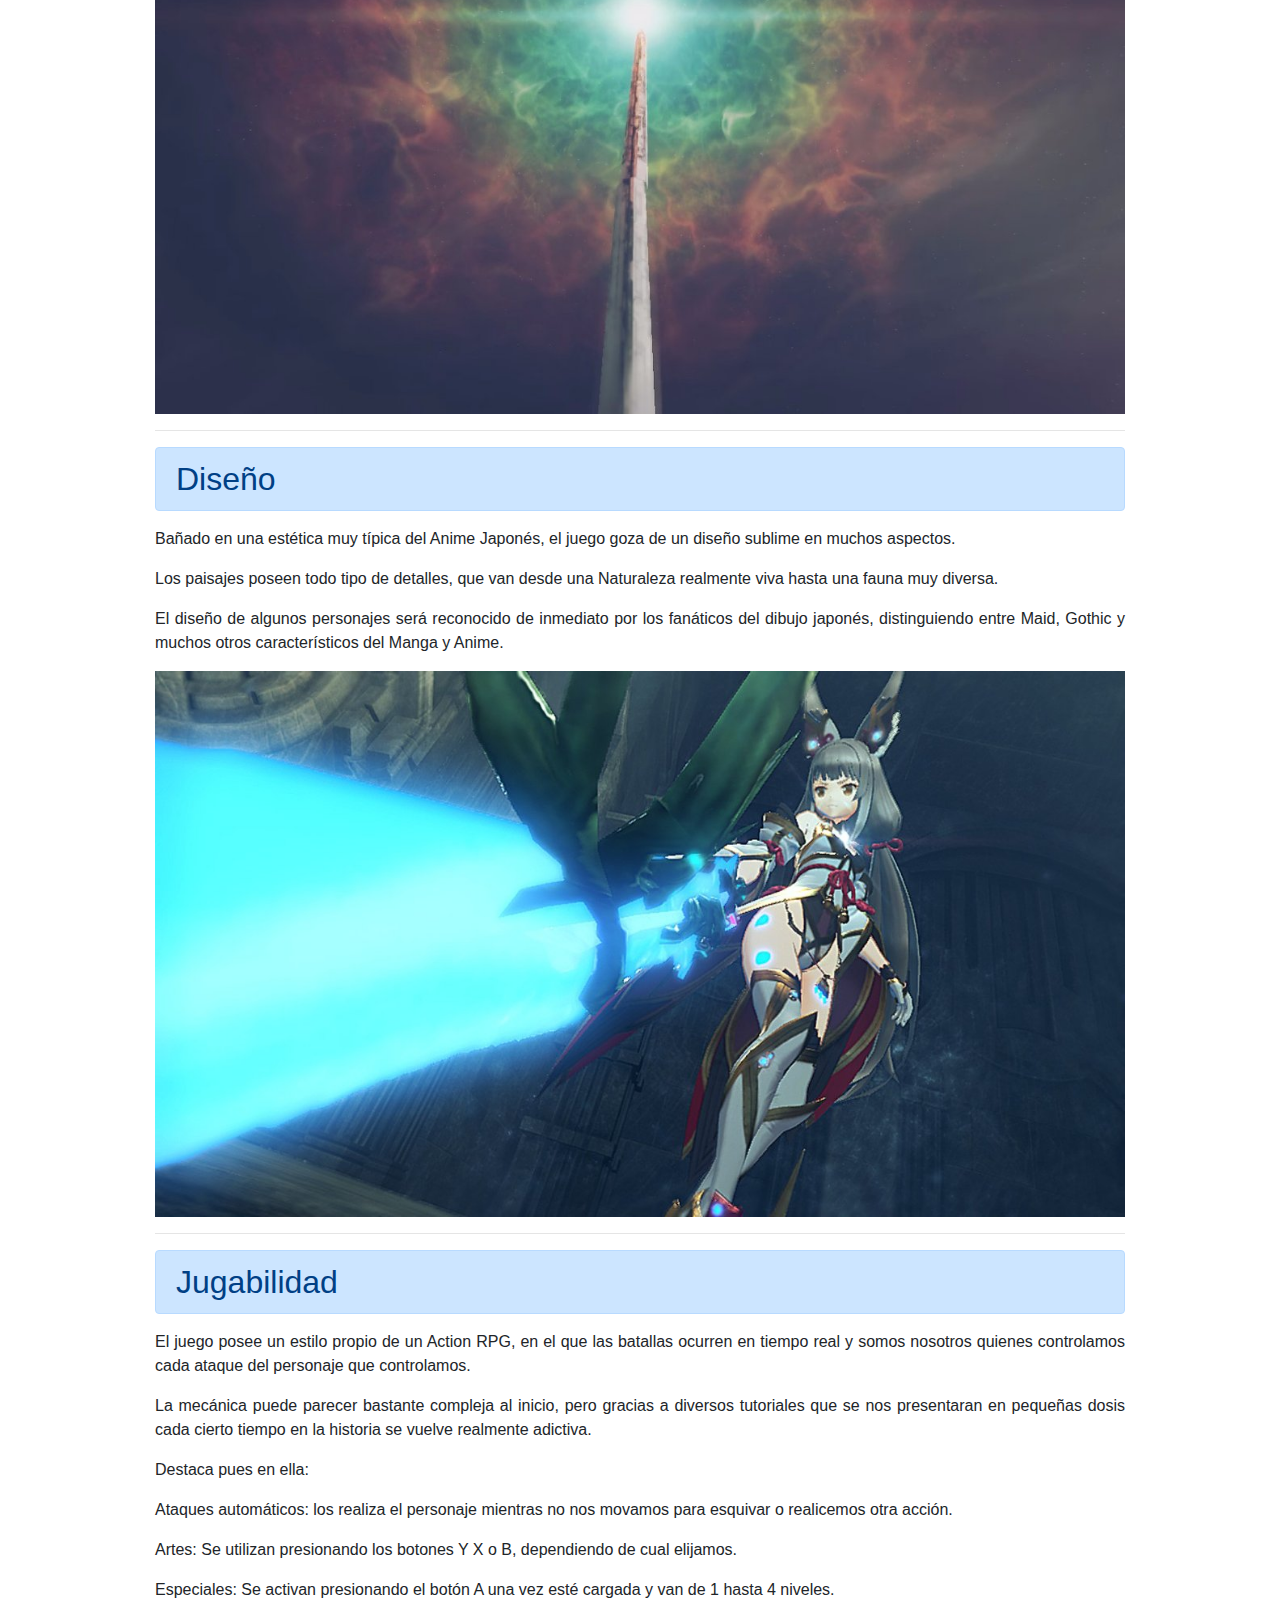
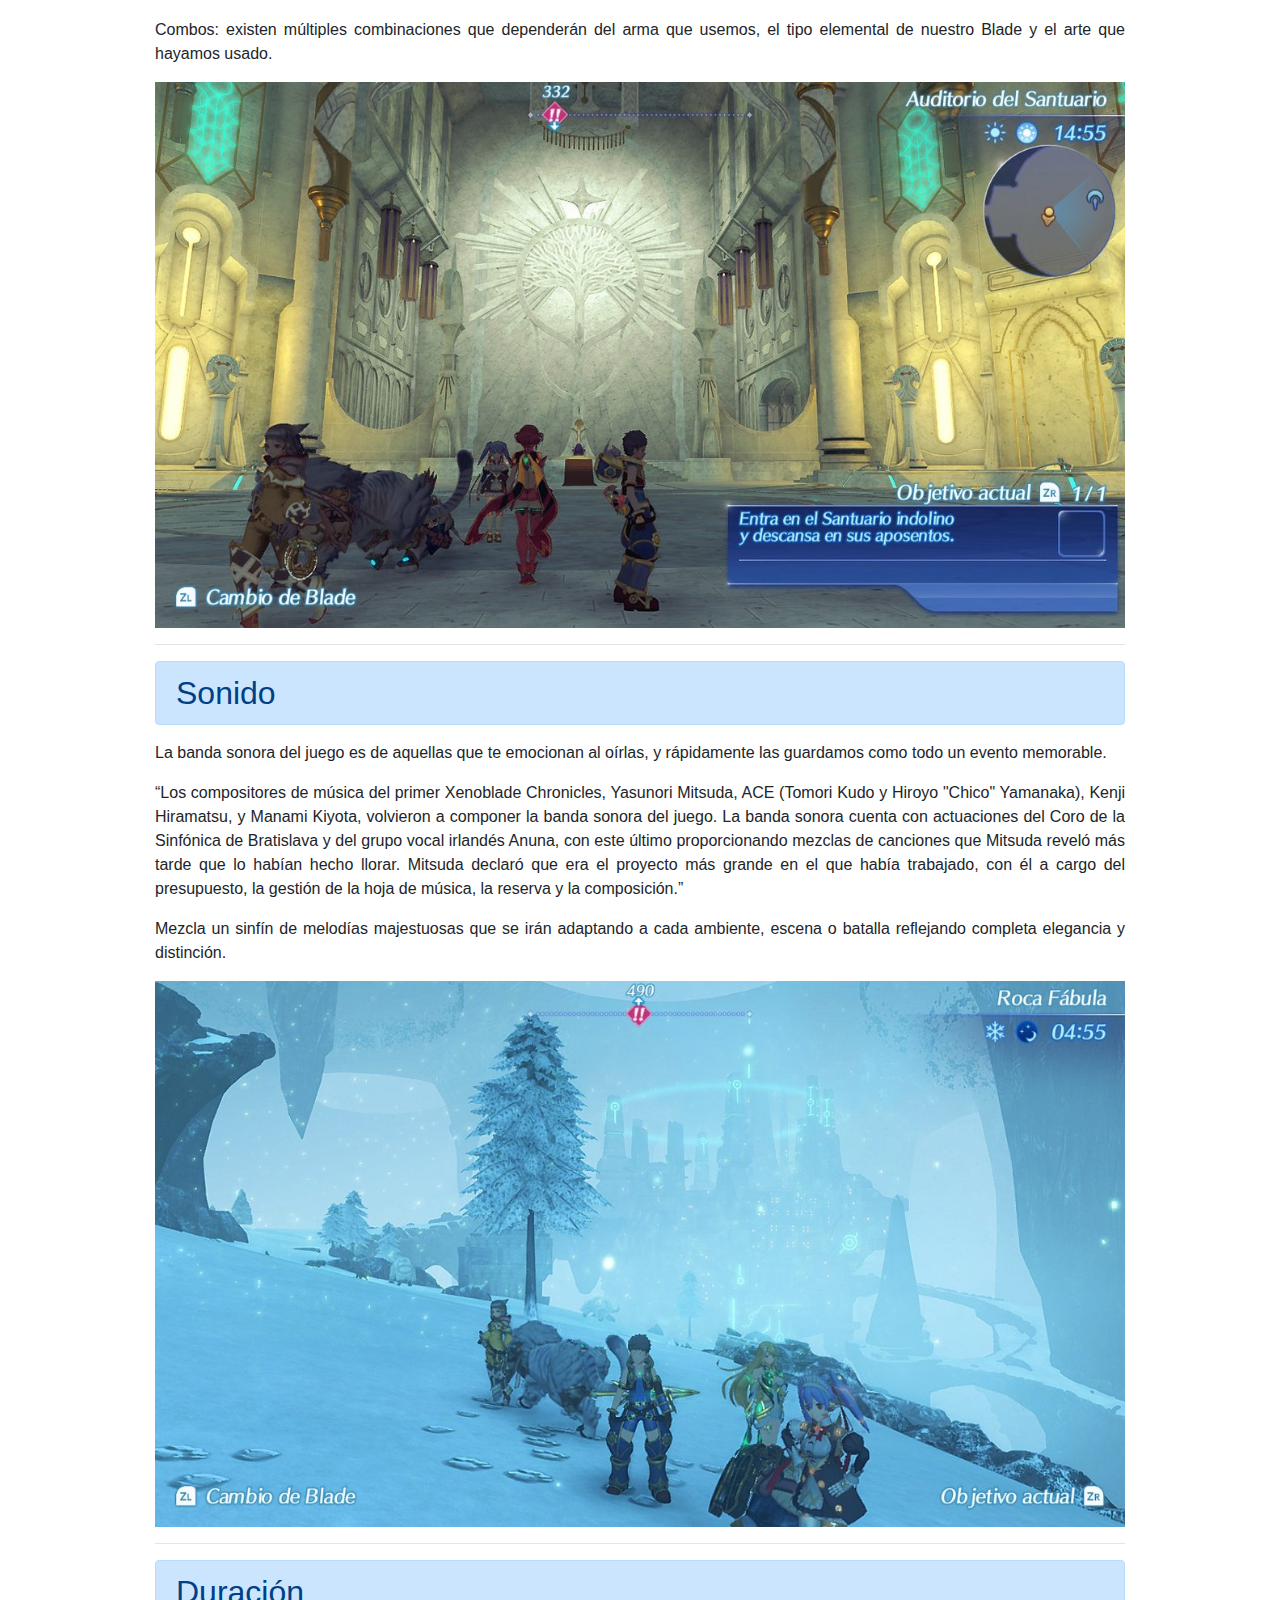
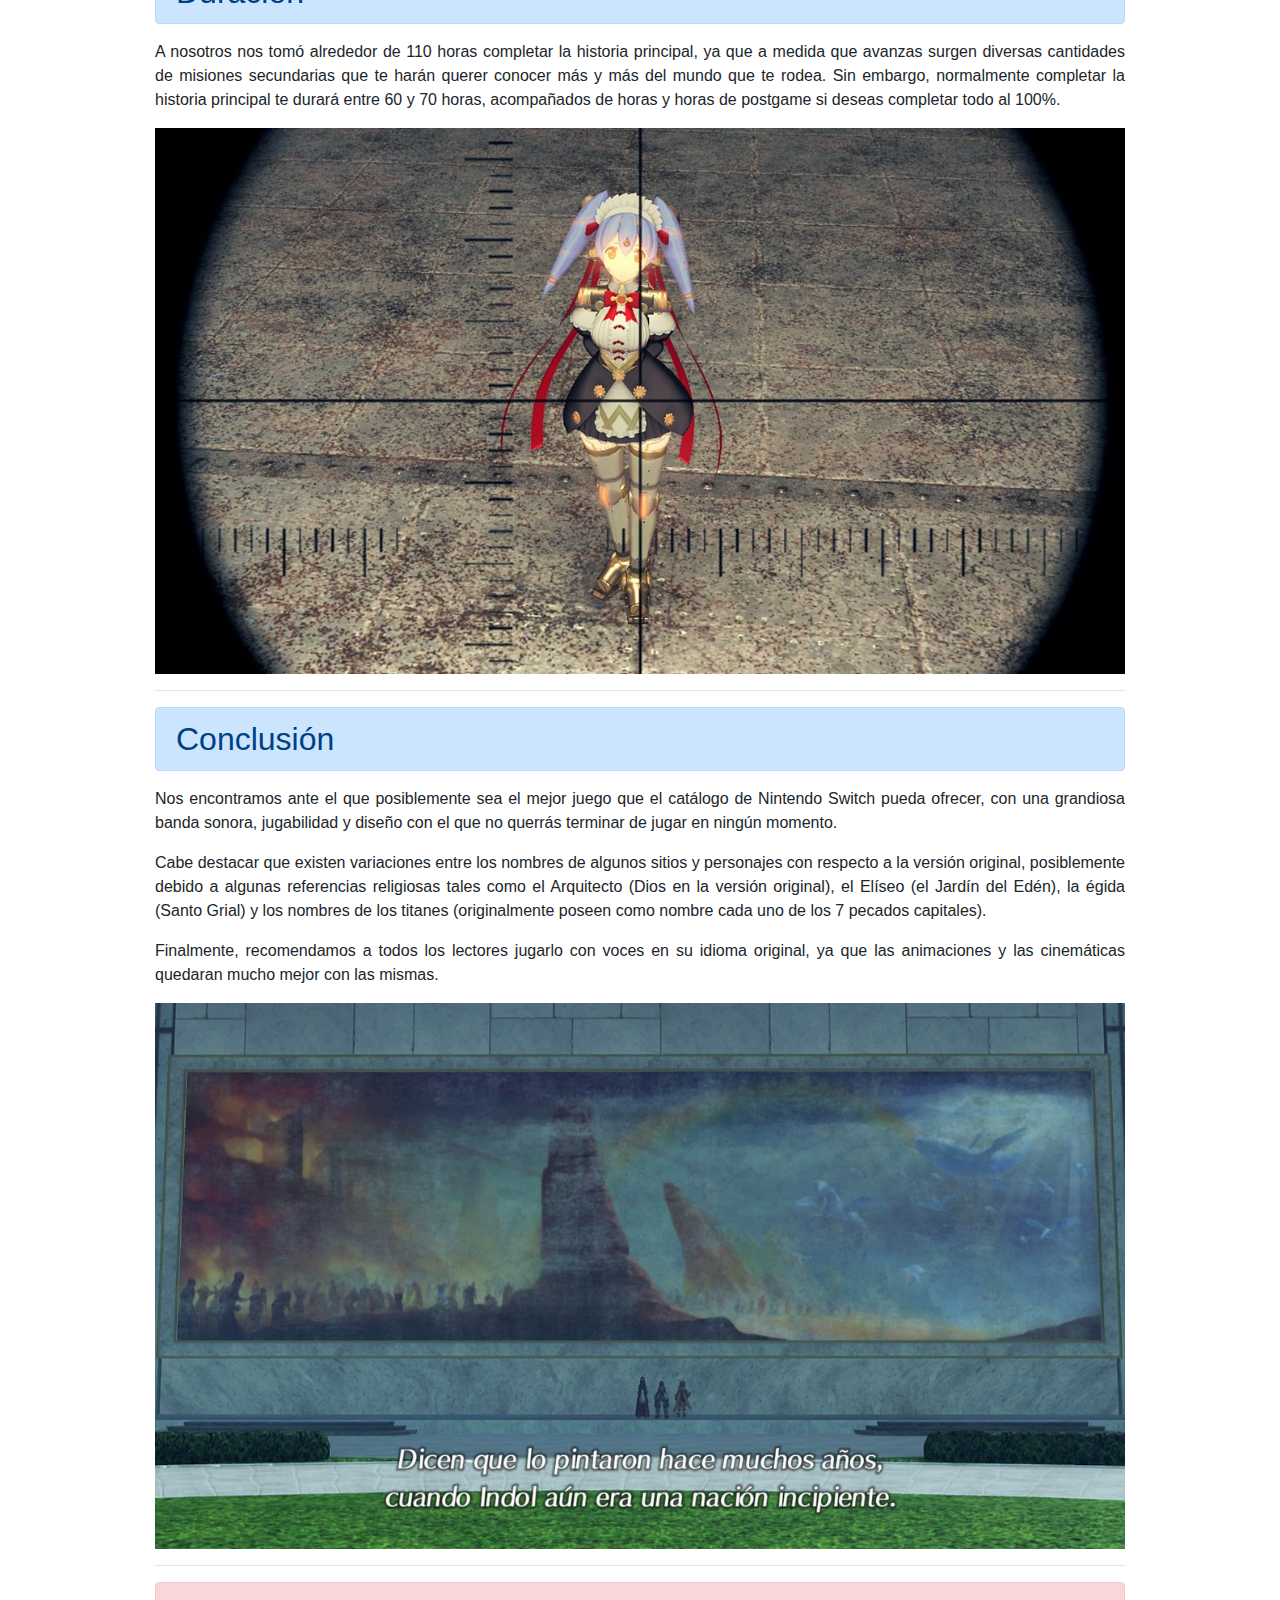
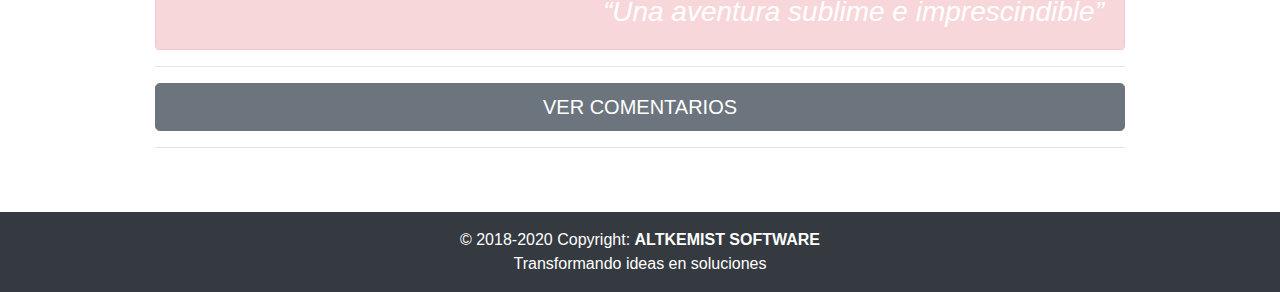
<file: static/review-xenoblade-2.html>
<!DOCTYPE html>
<html lang="es">
<head>
    <!-- Global site tag (gtag.js) - Google Analytics -->
    <script async src="https://www.googletagmanager.com/gtag/js?id=UA-129743452-1"></script>
    <script>
    window.dataLayer = window.dataLayer || [];
    function gtag(){dataLayer.push(arguments);}
    gtag('js', new Date());

    gtag('config', 'UA-129743452-1');
    </script>
    <meta property="og:image" content="https://altkemist.github.io/altkemist/static/img-review/xenoblade 2/logoweb.png" />
    <meta name="description" content="Una aventura de inicio a fin es la propuesta que nos trajo Monolith Soft,
    llena de ambientes deslumbrantes y personajes muy pintorescos que te harán
    enamorarte de cada uno de los detalles que el videojuego nos ofrece.">
    <meta charset="UTF-8">
    <meta name="viewport" content="width=device-width, initial-scale=1.0">
    <meta http-equiv="X-UA-Compatible" content="ie=edge">
    <link rel="stylesheet" href="../public/vendor/bootstrap/css/bootstrap.min.css"/>
    <link rel="stylesheet" href="../public/vendor/font-awesome-4.7.0/css/font-awesome.min.css">

    <link rel="stylesheet" href="../public/vendor/jssocials/jssocials.css">
    <link rel="stylesheet" href="../public/vendor/jssocials/jssocials-theme-flat.css">

    <link rel="shortcut icon" href="../public/img/ALTKEMIST_ico.ico" type="image/x-icon">
    <!-- <link rel="icon" href="./static/icons/icon16.png" type="image/png" sizes="16x16">
    <link rel="icon" href="./static/icons/icon32.png" type="image/png" sizes="32x32">
    <link rel="icon" href="./static/icons/icon96.png" type="image/png" sizes="96x96">
    <link rel="icon" href="./static/icons/icon128.png" type="image/png" sizes="128x128">
    <link rel="icon" href="./static/icons/icon196.png" type="image/png" sizes="196x196"> -->
    <link rel="stylesheet" href="../public/css/style.css">
    <title>Reseña: Xenoblade Chronicles 2</title>
</head>
<body>
     <!-- NavBar -->
     <nav class="navbar sticky-top navbar-expand-lg navbar-dark bg-dark">
        <a class="navbar-brand" href="../index">ALTKEMIST SOFTWARE</a>
        <button class="navbar-toggler" type="button" data-toggle="collapse" data-target="#navbarSupportedContent" aria-controls="navbarSupportedContent" aria-expanded="false" aria-label="Toggle navigation">
          <span class="navbar-toggler-icon"></span>
        </button>
      
        <div class="collapse navbar-collapse" id="navbarSupportedContent">
          <ul class="navbar-nav mr-auto">
            <li class="nav-item">
              <a class="nav-link" href="https://altkemist.github.io/altkemist/quienessomos">¿Quiénes Somos?</a>
            </li>
            <li class="nav-item">
                <a class="nav-link" href="https://altkemist.github.io/altkemist/proyectos">Proyectos</a>
            </li>
            <li class="nav-item">
                <a class="nav-link" href="https://altkemist.github.io/altkemist/articles">Reseñas</a>
            </li>
          </ul>
        </div>
    </nav>
    
    <!--Cuerpo-->
    <div class="container-fluid">
        <div class="row mt-5 mb-5">
            <div class="col-sm-10 offset-sm-1 text-justify">
                <h1 class="alert alert-primary">
                    Reseña: Xenoblade Chronicles 2
                </h1>
                <table class="table"><tr><td><h6><b>Autor:</b> Isaac Quinzada</h6></td><td class="text-right"><h6><b>Fecha:</b> 20/08/2018</h6></td></tr></table>
                <div id="shareIconsCount"></div>
                <hr>
                <br>
                <p>
                    Una aventura de inicio a fin es la propuesta que nos trajo Monolith Soft,
                    llena de ambientes deslumbrantes y personajes muy pintorescos que te harán
                    enamorarte de cada uno de los detalles que el videojuego nos ofrece.
                </p>
                <div id="carouselExampleControls" class="carousel slide carousel-fade mt-2 mb-2" data-ride="carousel" >
                    <ol class="carousel-indicators">
                        <li data-target="#carouselExampleIndicators" data-slide-to="0" class="active"></li>
                        <li data-target="#carouselExampleIndicators" data-slide-to="1"></li>
                        <li data-target="#carouselExampleIndicators" data-slide-to="2"></li>
                    </ol>
                    <div class="carousel-inner">
                        <div class="carousel-item active">
                        <img class="d-block w-100" src="./img-review/xenoblade 2/xnb1.jpg" alt="First slide">
                            <div class="carousel-caption d-none d-md-block">
                                <h5>Enamórate de sus personajes</h5>
                            </div>
                        </div>
                        <div class="carousel-item">
                        <img class="d-block w-100" src="./img-review/xenoblade 2/xnb2.jpg" alt="Second slide">
                            <div class="carousel-caption d-none d-md-block">
                                <h5>Paisajes que son una obra de arte</h5>
                            </div>
                        </div>
                        <div class="carousel-item">
                        <img class="d-block w-100" src="./img-review/xenoblade 2/xnb3.jpg" alt="Third slide">
                            <div class="carousel-caption d-none d-md-block">
                                <h5>Toda una aventura</h5>
                            </div>
                        </div>
                    </div>
                    <a class="carousel-control-prev" href="#carouselExampleControls" role="button" data-slide="prev">
                        <span class="carousel-control-prev-icon" aria-hidden="true"></span>
                        <span class="sr-only">Previous</span>
                    </a>
                    <a class="carousel-control-next" href="#carouselExampleControls" role="button" data-slide="next">
                        <span class="carousel-control-next-icon" aria-hidden="true"></span>
                        <span class="sr-only">Next</span>
                    </a>
                </div>
                <p>
                    A través de la exploración de diferentes “mundos” llamados “titanes” se nos
                    va contando una historia fantástica de inicio a fin.
                </p>
                <p>
                    “En este mundo, ciertos individuos conocidos como Pilotos establecen una
                    curiosa simbiosis con los Blades, formas de vida artificial que les
                    prestarán sus armas y poderes durante el combate.” - Nintendo
                </p><hr>
                <h2 class="alert alert-primary">
                    Como ver una película del Studio Ghibli
                </h2>
                <p>
                    Esa fue la sensación que nos transmitió cada uno de sus paisajes y las
                    diferentes razas que se nos presentan, cada una con características y
                    culturas muy particulares de su región.
                </p>
                <img class="d-block w-100" src="./img-review/xenoblade 2/xnb4.jpg"/>
                <hr>
                <h2 class="alert alert-primary">
                    Viajemos juntos al Elíseo
                </h2>
                <p>
                    La historia nos cuenta como Rex, el protagonista, luego de una serie de
                    eventos que mantendremos ocultos para no entrar en territorio de Spoilers,
                    está decidido a llevar a Pyra (Homura ホムラ en la versión original) al Elíseo
                    (Jardín del Eden) para descubrir todos los secretos que encierra el mundo y
                    lograr un mejor destino para la humanidad.
                </p>
                <p>
                    Poco a poco en el camino se nos irán uniendo más compañeros entre los que
                    destacan Nya y Dromarch (ビャッコ, Byakko) que harán de nuestra aventura mucho
                    más amena.
                </p>
                <img class="d-block w-100" src="./img-review/xenoblade 2/img3.jpg"/><hr>
                <h2 class="alert alert-primary">
                    Una historia madura
                </h2>
                <p>
                    Nintendo nos tiene acostumbrados a historias simples enfocadas
                    completamente en su gameplay, sin embargo, Xenoblade Chronicles 2 posee una
                    trama perfectamente escrita desde el principio, llena de giros inesperados
                    y momentos emotivos.
                </p>
                <p>
                    El trabajo detrás de cada cinemática es impecable, algunas completamente
                    llenas de acción y otras desprenden todo tipo de sentimientos emotivos al
                    espectador. Algunas de estas tienen una duración bastante considerable,
                    sobre todo aquellas que tratan de conectar la historia entre capítulos.
                </p><hr>
                <h2 class="alert alert-primary">
                    Aspecto gráfico
                </h2>
                <p>
                    El juego corre a una resolución de 720p cuando la consola está conectada al
                    dock, mientras que en el modo portátil cuenta con una resolución adaptativa
                    que se mueve entre 552p y 368p. Sin embargo, el mismo trata de solucionarlo
                    aplicando un efecto de difuminado sobre la imagen.
                </p>
                <p>
                    Definitivamente, recomendamos jugarlo en modo Dock, que es donde el juego
                    correrá de la manera más óptima posible.
                </p><img class="d-block w-100" src="./img-review/xenoblade 2/xnb6.jpg"/><hr>
                <h2 class="alert alert-primary">
                    Diseño
                </h2>
                <p>
                    Bañado en una estética muy típica del Anime Japonés, el juego goza de un
                    diseño sublime en muchos aspectos.
                </p>
                <p>
                    Los paisajes poseen todo tipo de detalles, que van desde una Naturaleza
                    realmente viva hasta una fauna muy diversa.
                </p>
                <p>
                    El diseño de algunos personajes será reconocido de inmediato por los
                    fanáticos del dibujo japonés, distinguiendo entre Maid, Gothic y
                    muchos otros característicos del Manga y Anime.
                </p><img class="d-block w-100" src="./img-review/xenoblade 2/xnb7.jpg"/><hr>
                <h2 class="alert alert-primary">
                    Jugabilidad
                </h2>
                <p>
                    El juego posee un estilo propio de un Action RPG, en el que las batallas
                    ocurren en tiempo real y somos nosotros quienes controlamos cada ataque del
                    personaje que controlamos.
                </p>
                <p>
                    La mecánica puede parecer bastante compleja al inicio, pero gracias a
                    diversos tutoriales que se nos presentaran en pequeñas dosis cada cierto
                    tiempo en la historia se vuelve realmente adictiva.
                </p>
                <p>
                    Destaca pues en ella:
                </p>
                <p>
                    Ataques automáticos: los realiza el personaje mientras no nos movamos para
                    esquivar o realicemos otra acción.
                </p>
                <p>
                    Artes: Se utilizan presionando los botones Y X o B, dependiendo de cual
                    elijamos.
                </p>
                <p>
                    Especiales: Se activan presionando el botón A una vez esté cargada y van de
                    1 hasta 4 niveles.
                </p>
                <p>
                    Combos: existen múltiples combinaciones que dependerán del arma que usemos,
                    el tipo elemental de nuestro Blade y el arte que hayamos usado.
                </p><img class="d-block w-100" src="./img-review/xenoblade 2/xnb8.jpg"/><hr>
                <h2 class="alert alert-primary">
                    Sonido
                </h2>
                <p>
                    La banda sonora del juego es de aquellas que te emocionan al oírlas, y
                    rápidamente las guardamos como todo un evento memorable.
                </p>
                <p>
                    “Los compositores de música del primer Xenoblade Chronicles, Yasunori
                    Mitsuda, ACE (Tomori Kudo y Hiroyo "Chico" Yamanaka), Kenji Hiramatsu, y
                    Manami Kiyota, volvieron a componer la banda sonora del juego. La banda
                    sonora cuenta con actuaciones del Coro de la Sinfónica de Bratislava y del
                    grupo vocal irlandés Anuna, con este último proporcionando mezclas de
                    canciones que Mitsuda reveló más tarde que lo habían hecho llorar. Mitsuda
                    declaró que era el proyecto más grande en el que había trabajado, con él a
                    cargo del presupuesto, la gestión de la hoja de música, la reserva y la
                    composición.”
                </p>
                <p>
                    Mezcla un sinfín de melodías majestuosas que se irán adaptando a cada
                    ambiente, escena o batalla reflejando completa elegancia y distinción.
                </p><img class="d-block w-100" src="./img-review/xenoblade 2/xnb9.jpg"/><hr>
                <h2 class="alert alert-primary">
                    Duración
                </h2>
                <p>
                    A nosotros nos tomó alrededor de 110 horas completar la historia principal,
                    ya que a medida que avanzas surgen diversas cantidades de misiones
                    secundarias que te harán querer conocer más y más del mundo que te rodea.
                    Sin embargo, normalmente completar la historia principal te durará entre 60
                    y 70 horas, acompañados de horas y horas de postgame si deseas completar
                    todo al 100%.
                </p><img class="d-block w-100" src="./img-review/xenoblade 2/xnb10.jpg"/><hr>
                <h2 class="alert alert-primary">
                    Conclusión
                </h2>
                <p>
                    Nos encontramos ante el que posiblemente sea el mejor juego que el catálogo
                    de Nintendo Switch pueda ofrecer, con una grandiosa banda sonora,
                    jugabilidad y diseño con el que no querrás terminar de jugar en ningún
                    momento.
                </p>
                <p>
                    Cabe destacar que existen variaciones entre los nombres de algunos sitios y
                    personajes con respecto a la versión original, posiblemente debido a
                    algunas referencias religiosas tales como el Arquitecto (Dios en la versión
                    original), el Elíseo (el Jardín del Edén), la égida (Santo Grial) y los
                    nombres de los titanes (originalmente poseen como nombre cada uno de los 7
                    pecados capitales).
                </p>
                <p>
                    Finalmente, recomendamos a todos los lectores jugarlo con voces en su
                    idioma original, ya que las animaciones y las cinemáticas quedaran mucho
                    mejor con las mismas.
                </p><img class="d-block w-100" src="./img-review/xenoblade 2/xnb0.jpg"/><hr>
                <div class="alert alert-danger">
                <h3 class="text-right text-white"><em>“Una aventura sublime e imprescindible”</em></h3>
                </div>
                <hr>
                <button class="btn btn-block btn-secondary btn-lg" onclick="showComments()">VER COMENTARIOS</button>
                <hr>
                <div id='disqus_thread'></div>
            </div>
        </div>
    </div>

    <!-- Pie de página -->

    
    <!--Footer-->
    <footer class="bg-dark">
            <!-- Copyright-->
            <div class="footer-copyright bg-dark py-3 text-white text-center">
                © 2018-2020 Copyright:
                <span class="font-weight-bold">ALTKEMIST SOFTWARE</span>
                <br>Transformando ideas en soluciones
            </div>
            <!--/.Copyright -->
        
        </footer>
        <!--/.Footer-->
                              
    
        <!-- Scripts -->
        <script src="../public/vendor/jquery/jquery-3.3.1.min.js"></script>
        <script src="../public/vendor/bootstrap/js/bootstrap.min.js"></script>
        
        <script src="../public/vendor/jssocials/jssocials.js"></script>
        <script>
            $("#shareIconsCount").jsSocials({
                url: window.location.url,
                text: "NotFound Games Reseñas",
                showCount: true,
                showLabel: false,
                shares: [
                    "twitter",
                    "facebook",
                    "whatsapp",
                    "telegram",
                    "email"
                ]
            });
        </script>
        <script src="../public/js/main.js"></script>
        
        <!--Disqus-->
        <script>
            var comm = 0;

            function showComments(){
                if (comm == 0){
                    comm++;
                    var d = document, s = d.createElement('script');
                    s.src = 'https://notfound-games-resenas.disqus.com/embed.js';
                    s.setAttribute('data-timestamp', +new Date());
                    (d.head || d.body).appendChild(s);
                }                
            }

            var disqus_config = function () {
                this.page.url = "https://altkemist.github.io/altkemist/static/review-xenobladec-2.html"
                this.page.identifier = "$2a$10$YfMJWVhwLvPVX.Q8mP8/iOxSqUDG6evUvjRXnzBLU0VCbqrpZkHNm"
            };
        </script>
</body>
</html>
</file>
<file: public/css/style.css>
a:hover{
    text-decoration: none;
}

.card-img-top:hover{
    opacity: 0.80;
}

.card:hover{
    box-shadow: 2px 2px 2px grey;
}

.proy{
    float: right;
}

.container-fluid{
    max-width: 1200px;
}
</file>
<file: public/vendor/jssocials/jssocials.css>
.jssocials-shares {
  margin: 0.2em 0; }

.jssocials-shares * {
  box-sizing: border-box; }

.jssocials-share {
  display: inline-block;
  vertical-align: top;
  margin: 0.3em 0.6em 0.3em 0; }

.jssocials-share:last-child {
  margin-right: 0; }

.jssocials-share-logo {
  width: 1em;
  vertical-align: middle;
  font-size: 1.5em; }

img.jssocials-share-logo {
  width: auto;
  height: 1em; }

.jssocials-share-link {
  display: inline-block;
  text-align: center;
  text-decoration: none;
  line-height: 1; }
  .jssocials-share-link.jssocials-share-link-count {
    padding-top: .2em; }
    .jssocials-share-link.jssocials-share-link-count .jssocials-share-count {
      display: block;
      font-size: .6em;
      margin: 0 -.5em -.8em -.5em; }
  .jssocials-share-link.jssocials-share-no-count {
    padding-top: .5em; }
    .jssocials-share-link.jssocials-share-no-count .jssocials-share-count {
      height: 1em; }

.jssocials-share-label {
  padding-left: 0.3em;
  vertical-align: middle; }

.jssocials-share-count-box {
  display: inline-block;
  height: 1.5em;
  padding: 0 0.3em;
  line-height: 1;
  vertical-align: middle;
  cursor: default; }
  .jssocials-share-count-box.jssocials-share-no-count {
    display: none; }

.jssocials-share-count {
  line-height: 1.5em;
  vertical-align: middle; }
</file>
<file: public/vendor/jssocials/jssocials-theme-flat.css>
.jssocials-share-twitter .jssocials-share-link {
  background: #00aced; }
  .jssocials-share-twitter .jssocials-share-link:hover {
    background: #0087ba; }

.jssocials-share-facebook .jssocials-share-link {
  background: #3b5998; }
  .jssocials-share-facebook .jssocials-share-link:hover {
    background: #2d4373; }

.jssocials-share-googleplus .jssocials-share-link {
  background: #dd4b39; }
  .jssocials-share-googleplus .jssocials-share-link:hover {
    background: #c23321; }

.jssocials-share-linkedin .jssocials-share-link {
  background: #007bb6; }
  .jssocials-share-linkedin .jssocials-share-link:hover {
    background: #005983; }

.jssocials-share-pinterest .jssocials-share-link {
  background: #cb2027; }
  .jssocials-share-pinterest .jssocials-share-link:hover {
    background: #9f191f; }

.jssocials-share-email .jssocials-share-link {
  background: #3490F3; }
  .jssocials-share-email .jssocials-share-link:hover {
    background: #0e76e6; }

.jssocials-share-stumbleupon .jssocials-share-link {
  background: #eb4823; }
  .jssocials-share-stumbleupon .jssocials-share-link:hover {
    background: #c93412; }

.jssocials-share-whatsapp .jssocials-share-link {
  background: #29a628; }
  .jssocials-share-whatsapp .jssocials-share-link:hover {
    background: #1f7d1e; }

.jssocials-share-telegram .jssocials-share-link {
  background: #2ca5e0; }
  .jssocials-share-telegram .jssocials-share-link:hover {
    background: #1c88bd; }

.jssocials-share-line .jssocials-share-link {
  background: #25af00; }
  .jssocials-share-line .jssocials-share-link:hover {
    background: #1a7c00; }

.jssocials-share-viber .jssocials-share-link {
  background: #7b519d; }
  .jssocials-share-viber .jssocials-share-link:hover {
    background: #61407b; }

.jssocials-share-pocket .jssocials-share-link {
  background: #ef4056; }
  .jssocials-share-pocket .jssocials-share-link:hover {
    background: #e9132e; }

.jssocials-share-messenger .jssocials-share-link {
  background: #0084ff; }
  .jssocials-share-messenger .jssocials-share-link:hover {
    background: #006acc; }

.jssocials-share-vkontakte .jssocials-share-link {
  background: #45668e; }
  .jssocials-share-vkontakte .jssocials-share-link:hover {
    background: #344d6c; }

.jssocials-share-link {
  padding: .5em .6em;
  color: #fff;
  -webkit-transition: background 200ms ease-in-out, border-color 200ms ease-in-out;
          transition: background 200ms ease-in-out, border-color 200ms ease-in-out; }
  .jssocials-share-link:hover, .jssocials-share-link:focus, .jssocials-share-link:active {
    color: #fff; }

.jssocials-share-count-box {
  position: relative;
  height: 2.5em;
  padding: 0 .3em;
  margin-left: 0.3em;
  background: #f5f5f5;
  -webkit-transition: background 200ms ease-in-out, border-color 200ms ease-in-out;
          transition: background 200ms ease-in-out, border-color 200ms ease-in-out; }
  .jssocials-share-count-box:hover {
    background: gainsboro; }
    .jssocials-share-count-box:hover:after {
      border-color: transparent gainsboro transparent transparent; }
  .jssocials-share-count-box:after {
    content: "";
    display: block;
    position: absolute;
    top: 0.85em;
    left: -0.3em;
    width: 0;
    height: 0;
    border-width: 0.4em 0.4em 0.4em 0;
    border-style: solid;
    border-color: transparent #f5f5f5 transparent transparent;
    -webkit-transform: rotate(360deg);
        -ms-transform: rotate(360deg);
            transform: rotate(360deg);
    -webkit-transition: background 200ms ease-in-out, border-color 200ms ease-in-out;
            transition: background 200ms ease-in-out, border-color 200ms ease-in-out; }
  .jssocials-share-count-box .jssocials-share-count {
    line-height: 2.5em;
    color: #444; }
</file>
